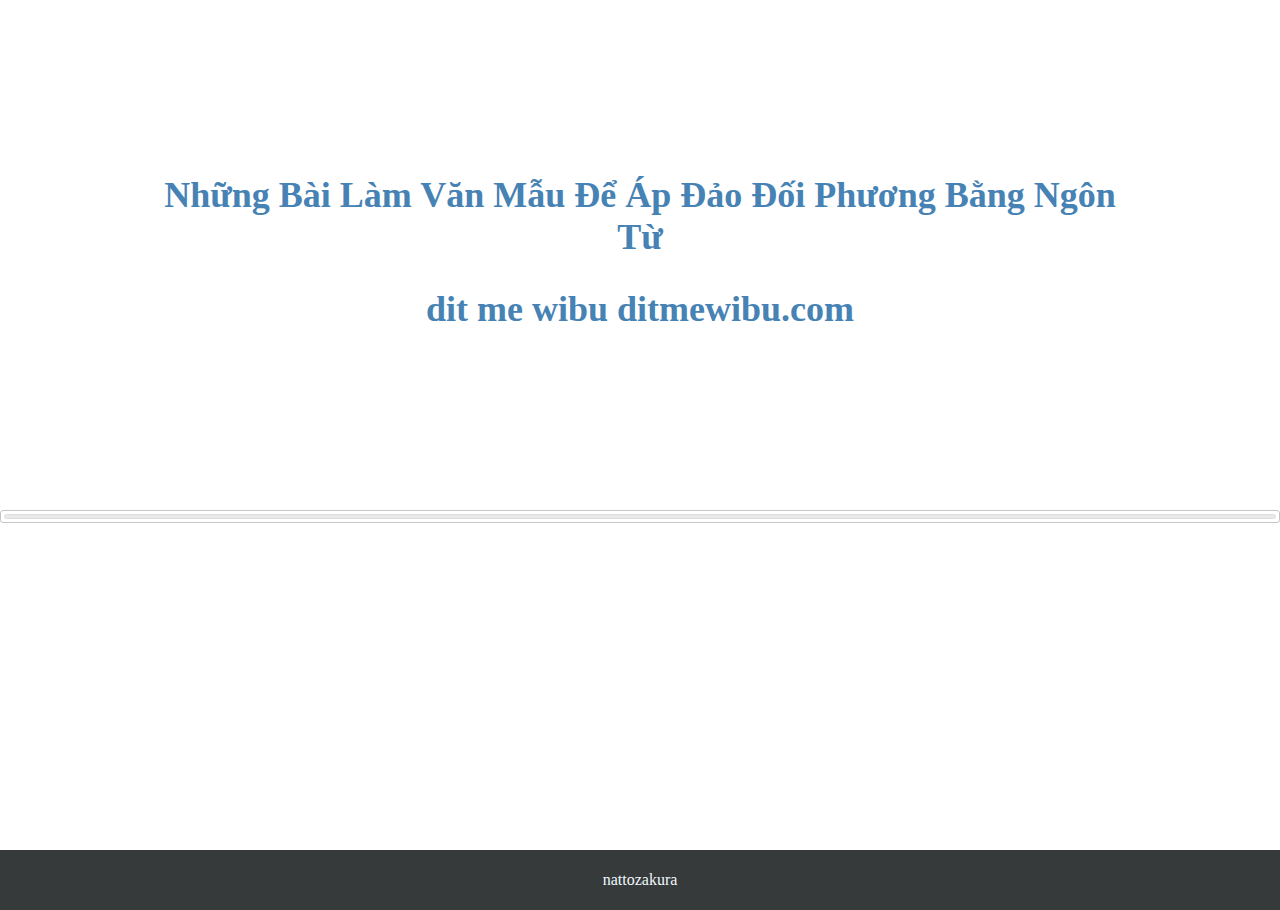
<file: index.html>
<!DOCTYPE html>
<html lang="en">

<head>
    <meta charset="UTF-8" />
    <meta name="viewport" content="width=device-width, initial-scale=1" />
    <title>Dit me wibu</title>
    <link rel="icon" href="dgawidgawiuydgawd.png">
    <link rel="stylesheet" href="jquery-ui-1.13.0/jquery-ui.min.css" />
    <link rel="stylesheet" href="style.css" />
    <script src="jquery-3.6.0.js"></script>
    <script src="jquery-ui-1.13.0/jquery-ui.js"></script>
    <script src="script.js" defer></script>
    <style>
        /* Center the copy button */
        .copy-button-container {
            text-align: center;
            margin-top: 10px; /* Optional: add some space above the button */
        }

        /* Center everything in the age calculator tab */
        .centered {
            text-align: center;
        }
    </style>
</head>

<body>
    <div class="wrapper">
        <div class="header">
            <h1 style="color: #4682B4; font-size: 36px; font-weight: bold;">Những Bài Làm Văn Mẫu Để Áp Đảo Đối Phương Bằng Ngôn Từ</h1>
            <h2 style="color: #4682B4; font-size: 36px; font-weight: bold;">dit me wibu ditmewibu.com</h2>

        </div>

        <div id="tabs">
            <ul id="panels"></ul>
            <!-- Sections will be added here dynamically -->
        </div>
        
        <div class="push"></div>
    </div>
    
    <footer class="footer">
        <p>nattozakura</p>
    </footer>
</body>

</html>
</file>
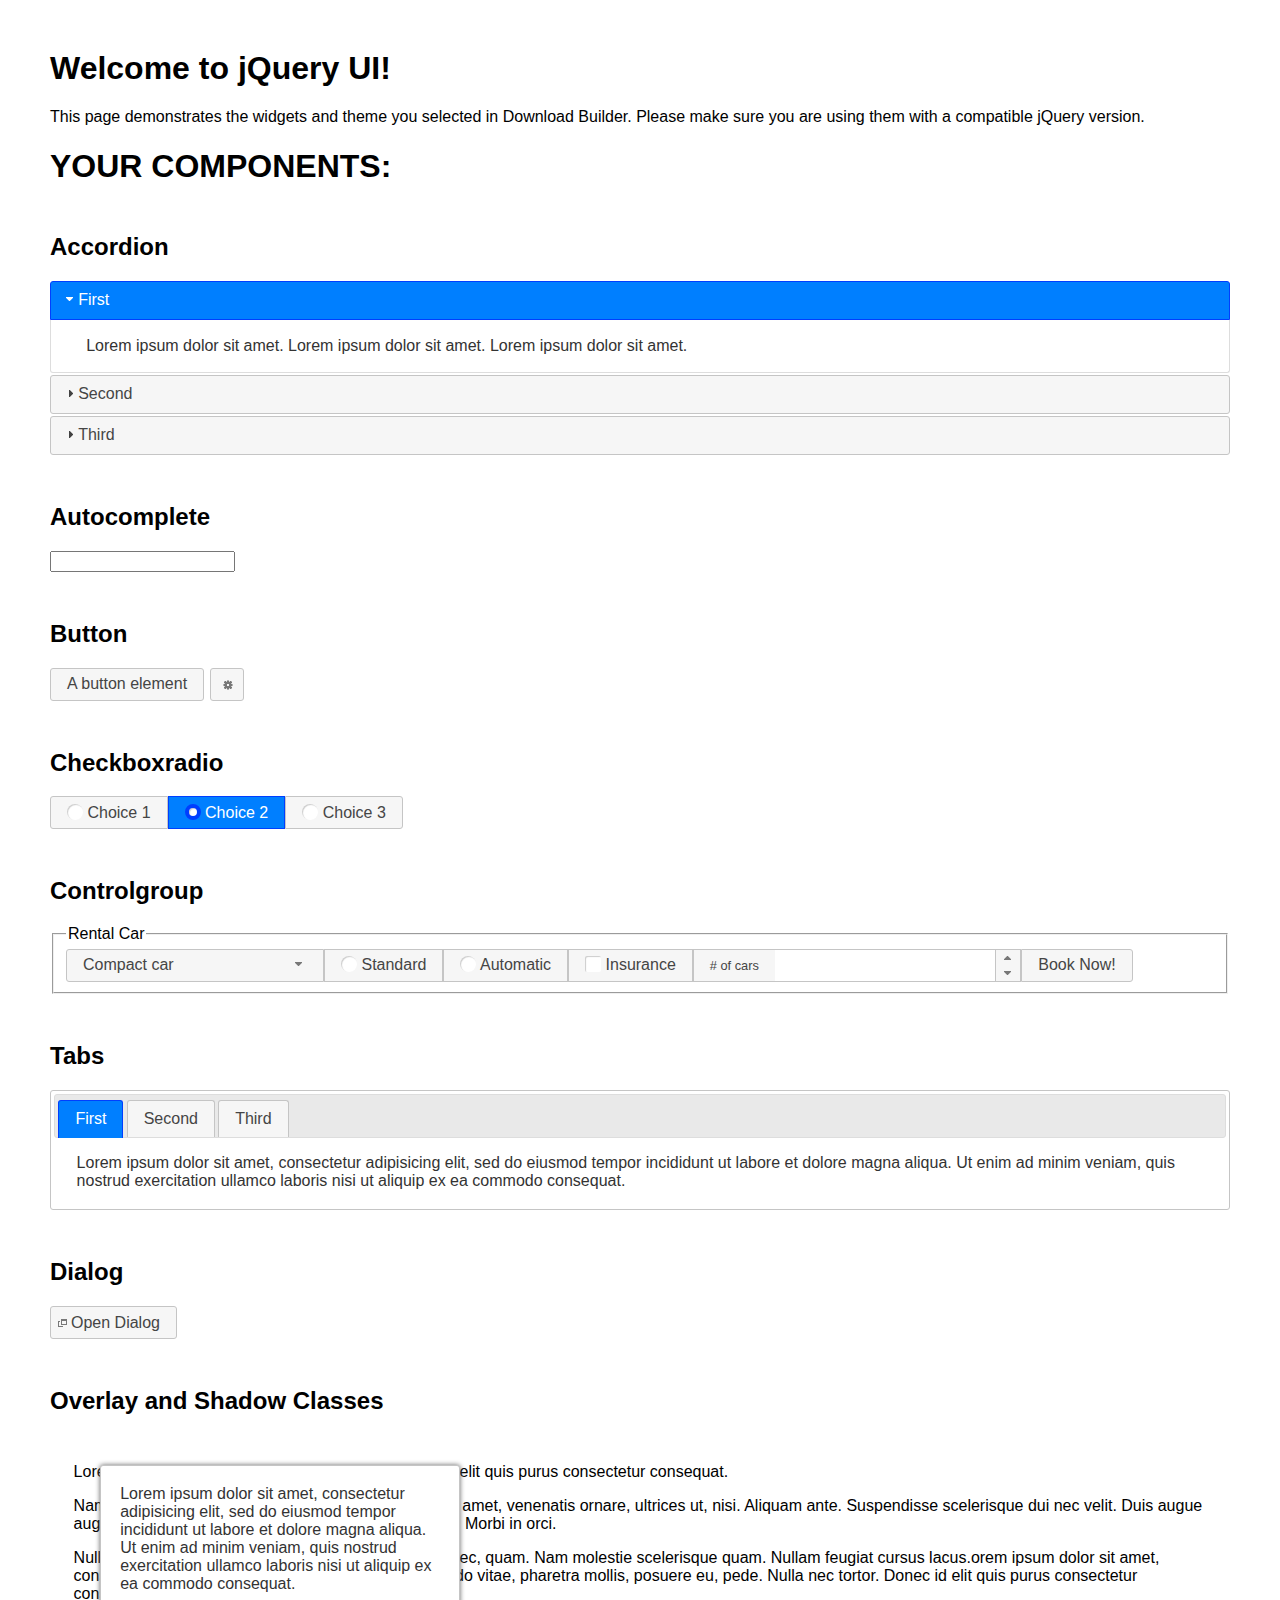
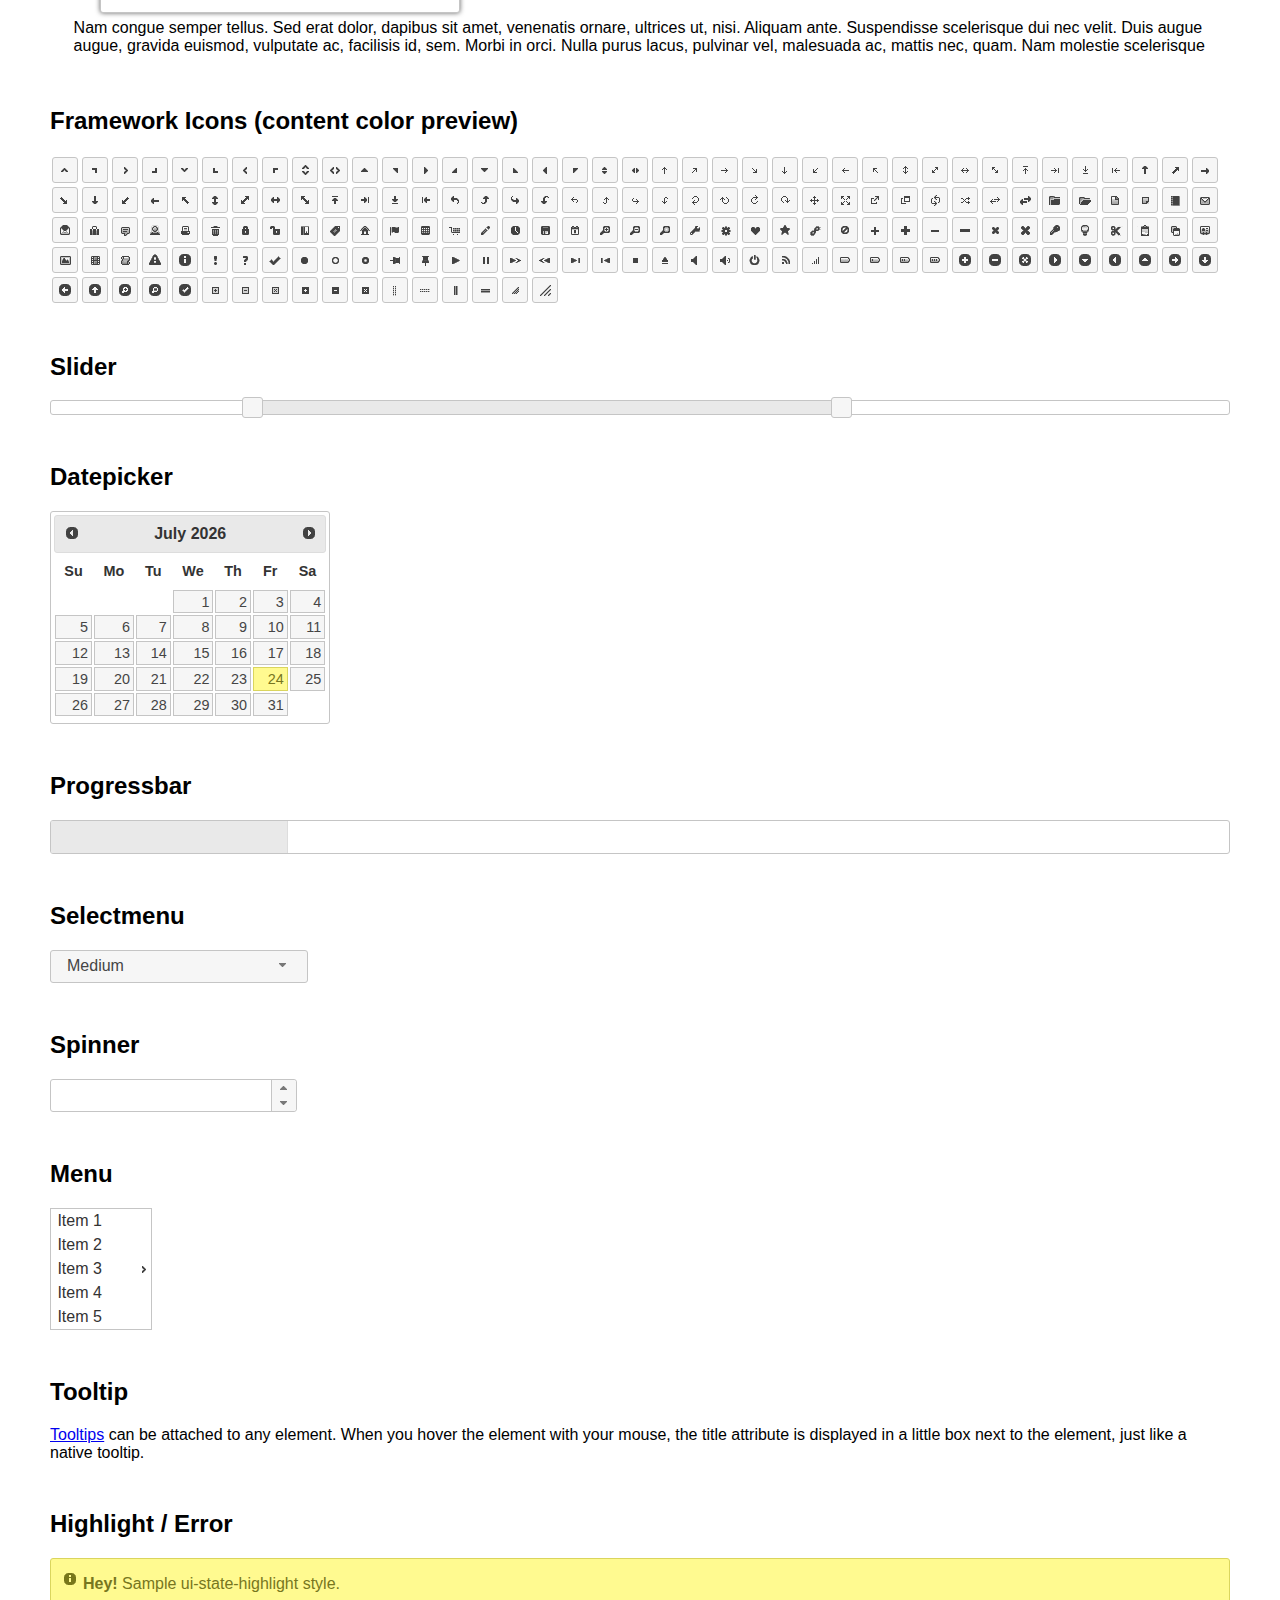
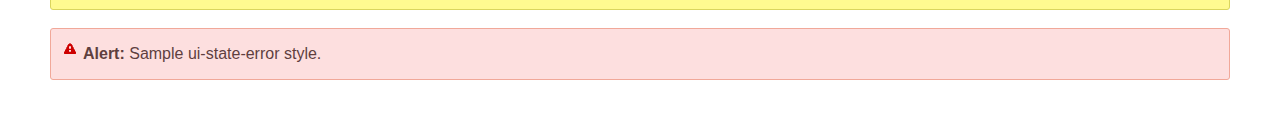
<file: jquery-ui-1.13.0/index.html>
<!doctype html>
<html lang="us">
<head>
	<meta charset="utf-8">
	<title>jQuery UI Example Page</title>
	<link href="jquery-ui.css" rel="stylesheet">
	<style>
	body{
		font-family: "Trebuchet MS", sans-serif;
		margin: 50px;
	}
	.demoHeaders {
		margin-top: 2em;
	}
	#dialog-link {
		padding: .4em 1em .4em 20px;
		text-decoration: none;
		position: relative;
	}
	#dialog-link span.ui-icon {
		margin: 0 5px 0 0;
		position: absolute;
		left: .2em;
		top: 50%;
		margin-top: -8px;
	}
	#icons {
		margin: 0;
		padding: 0;
	}
	#icons li {
		margin: 2px;
		position: relative;
		padding: 4px 0;
		cursor: pointer;
		float: left;
		list-style: none;
	}
	#icons span.ui-icon {
		float: left;
		margin: 0 4px;
	}
	.fakewindowcontain .ui-widget-overlay {
		position: absolute;
	}
	select {
		width: 200px;
	}
	</style>
</head>
<body>

<h1>Welcome to jQuery UI!</h1>

<div class="ui-widget">
	<p>This page demonstrates the widgets and theme you selected in Download Builder. Please make sure you are using them with a compatible jQuery version.</p>
</div>

<h1>YOUR COMPONENTS:</h1>

<!-- Accordion -->
<h2 class="demoHeaders">Accordion</h2>
<div id="accordion">
	<h3>First</h3>
	<div>Lorem ipsum dolor sit amet. Lorem ipsum dolor sit amet. Lorem ipsum dolor sit amet.</div>
	<h3>Second</h3>
	<div>Phasellus mattis tincidunt nibh.</div>
	<h3>Third</h3>
	<div>Nam dui erat, auctor a, dignissim quis.</div>
</div>

<!-- Autocomplete -->
<h2 class="demoHeaders">Autocomplete</h2>
<div>
	<input id="autocomplete" title="type &quot;a&quot;">
</div>

<!-- Button -->
<h2 class="demoHeaders">Button</h2>
<button id="button">A button element</button>
<button id="button-icon">An icon-only button</button>

<!-- Checkboxradio -->
<h2 class="demoHeaders">Checkboxradio</h2>
<form style="margin-top: 1em;">
	<div id="radioset">
		<input type="radio" id="radio1" name="radio"><label for="radio1">Choice 1</label>
		<input type="radio" id="radio2" name="radio" checked="checked"><label for="radio2">Choice 2</label>
		<input type="radio" id="radio3" name="radio"><label for="radio3">Choice 3</label>
	</div>
</form>

<!-- Controlgroup -->
<h2 class="demoHeaders">Controlgroup</h2>
<fieldset>
	<legend>Rental Car</legend>
	<div id="controlgroup">
		<select id="car-type">
			<option>Compact car</option>
			<option>Midsize car</option>
			<option>Full size car</option>
			<option>SUV</option>
			<option>Luxury</option>
			<option>Truck</option>
			<option>Van</option>
		</select>
		<label for="transmission-standard">Standard</label>
		<input type="radio" name="transmission" id="transmission-standard">
		<label for="transmission-automatic">Automatic</label>
		<input type="radio" name="transmission" id="transmission-automatic">
		<label for="insurance">Insurance</label>
		<input type="checkbox" name="insurance" id="insurance">
		<label for="horizontal-spinner" class="ui-controlgroup-label"># of cars</label>
		<input id="horizontal-spinner" class="ui-spinner-input">
		<button>Book Now!</button>
	</div>
</fieldset>

<!-- Tabs -->
<h2 class="demoHeaders">Tabs</h2>
<div id="tabs">
	<ul>
		<li><a href="#tabs-1">First</a></li>
		<li><a href="#tabs-2">Second</a></li>
		<li><a href="#tabs-3">Third</a></li>
	</ul>
	<div id="tabs-1">Lorem ipsum dolor sit amet, consectetur adipisicing elit, sed do eiusmod tempor incididunt ut labore et dolore magna aliqua. Ut enim ad minim veniam, quis nostrud exercitation ullamco laboris nisi ut aliquip ex ea commodo consequat.</div>
	<div id="tabs-2">Phasellus mattis tincidunt nibh. Cras orci urna, blandit id, pretium vel, aliquet ornare, felis. Maecenas scelerisque sem non nisl. Fusce sed lorem in enim dictum bibendum.</div>
	<div id="tabs-3">Nam dui erat, auctor a, dignissim quis, sollicitudin eu, felis. Pellentesque nisi urna, interdum eget, sagittis et, consequat vestibulum, lacus. Mauris porttitor ullamcorper augue.</div>
</div>

<h2 class="demoHeaders">Dialog</h2>
<p>
	<button id="dialog-link" class="ui-button ui-corner-all ui-widget">
		<span class="ui-icon ui-icon-newwin"></span>Open Dialog
	</button>
</p>

<h2 class="demoHeaders">Overlay and Shadow Classes</h2>
<div style="position: relative; width: 96%; height: 200px; padding:1% 2%; overflow:hidden;" class="fakewindowcontain">
	<p>Lorem ipsum dolor sit amet,  Nulla nec tortor. Donec id elit quis purus consectetur consequat. </p><p>Nam congue semper tellus. Sed erat dolor, dapibus sit amet, venenatis ornare, ultrices ut, nisi. Aliquam ante. Suspendisse scelerisque dui nec velit. Duis augue augue, gravida euismod, vulputate ac, facilisis id, sem. Morbi in orci. </p><p>Nulla purus lacus, pulvinar vel, malesuada ac, mattis nec, quam. Nam molestie scelerisque quam. Nullam feugiat cursus lacus.orem ipsum dolor sit amet, consectetur adipiscing elit. Donec libero risus, commodo vitae, pharetra mollis, posuere eu, pede. Nulla nec tortor. Donec id elit quis purus consectetur consequat. </p><p>Nam congue semper tellus. Sed erat dolor, dapibus sit amet, venenatis ornare, ultrices ut, nisi. Aliquam ante. Suspendisse scelerisque dui nec velit. Duis augue augue, gravida euismod, vulputate ac, facilisis id, sem. Morbi in orci. Nulla purus lacus, pulvinar vel, malesuada ac, mattis nec, quam. Nam molestie scelerisque quam. </p><p>Nullam feugiat cursus lacus.orem ipsum dolor sit amet, consectetur adipiscing elit. Donec libero risus, commodo vitae, pharetra mollis, posuere eu, pede. Nulla nec tortor. Donec id elit quis purus consectetur consequat. Nam congue semper tellus. Sed erat dolor, dapibus sit amet, venenatis ornare, ultrices ut, nisi. Aliquam ante. </p><p>Suspendisse scelerisque dui nec velit. Duis augue augue, gravida euismod, vulputate ac, facilisis id, sem. Morbi in orci. Nulla purus lacus, pulvinar vel, malesuada ac, mattis nec, quam. Nam molestie scelerisque quam. Nullam feugiat cursus lacus.orem ipsum dolor sit amet, consectetur adipiscing elit. Donec libero risus, commodo vitae, pharetra mollis, posuere eu, pede. Nulla nec tortor. Donec id elit quis purus consectetur consequat. Nam congue semper tellus. Sed erat dolor, dapibus sit amet, venenatis ornare, ultrices ut, nisi. </p>

	<!-- ui-dialog -->
	<div class="ui-widget-overlay ui-front"></div>
	<div style="position: absolute; width: 320px; left: 50px; top: 30px; padding: 1.2em" class="ui-widget ui-front ui-widget-content ui-corner-all ui-widget-shadow">
		Lorem ipsum dolor sit amet, consectetur adipisicing elit, sed do eiusmod tempor incididunt ut labore et dolore magna aliqua. Ut enim ad minim veniam, quis nostrud exercitation ullamco laboris nisi ut aliquip ex ea commodo consequat.
	</div>

</div>

<!-- ui-dialog -->
<div id="dialog" title="Dialog Title">
	<p>Lorem ipsum dolor sit amet, consectetur adipisicing elit, sed do eiusmod tempor incididunt ut labore et dolore magna aliqua. Ut enim ad minim veniam, quis nostrud exercitation ullamco laboris nisi ut aliquip ex ea commodo consequat.</p>
</div>


<h2 class="demoHeaders">Framework Icons (content color preview)</h2>
<ul id="icons" class="ui-widget ui-helper-clearfix">
	<li class="ui-state-default ui-corner-all" title=".ui-icon-caret-1-n"><span class="ui-icon ui-icon-caret-1-n"></span></li>
	<li class="ui-state-default ui-corner-all" title=".ui-icon-caret-1-ne"><span class="ui-icon ui-icon-caret-1-ne"></span></li>
	<li class="ui-state-default ui-corner-all" title=".ui-icon-caret-1-e"><span class="ui-icon ui-icon-caret-1-e"></span></li>
	<li class="ui-state-default ui-corner-all" title=".ui-icon-caret-1-se"><span class="ui-icon ui-icon-caret-1-se"></span></li>
	<li class="ui-state-default ui-corner-all" title=".ui-icon-caret-1-s"><span class="ui-icon ui-icon-caret-1-s"></span></li>
	<li class="ui-state-default ui-corner-all" title=".ui-icon-caret-1-sw"><span class="ui-icon ui-icon-caret-1-sw"></span></li>
	<li class="ui-state-default ui-corner-all" title=".ui-icon-caret-1-w"><span class="ui-icon ui-icon-caret-1-w"></span></li>
	<li class="ui-state-default ui-corner-all" title=".ui-icon-caret-1-nw"><span class="ui-icon ui-icon-caret-1-nw"></span></li>
	<li class="ui-state-default ui-corner-all" title=".ui-icon-caret-2-n-s"><span class="ui-icon ui-icon-caret-2-n-s"></span></li>
	<li class="ui-state-default ui-corner-all" title=".ui-icon-caret-2-e-w"><span class="ui-icon ui-icon-caret-2-e-w"></span></li>
	<li class="ui-state-default ui-corner-all" title=".ui-icon-triangle-1-n"><span class="ui-icon ui-icon-triangle-1-n"></span></li>
	<li class="ui-state-default ui-corner-all" title=".ui-icon-triangle-1-ne"><span class="ui-icon ui-icon-triangle-1-ne"></span></li>
	<li class="ui-state-default ui-corner-all" title=".ui-icon-triangle-1-e"><span class="ui-icon ui-icon-triangle-1-e"></span></li>
	<li class="ui-state-default ui-corner-all" title=".ui-icon-triangle-1-se"><span class="ui-icon ui-icon-triangle-1-se"></span></li>
	<li class="ui-state-default ui-corner-all" title=".ui-icon-triangle-1-s"><span class="ui-icon ui-icon-triangle-1-s"></span></li>
	<li class="ui-state-default ui-corner-all" title=".ui-icon-triangle-1-sw"><span class="ui-icon ui-icon-triangle-1-sw"></span></li>
	<li class="ui-state-default ui-corner-all" title=".ui-icon-triangle-1-w"><span class="ui-icon ui-icon-triangle-1-w"></span></li>
	<li class="ui-state-default ui-corner-all" title=".ui-icon-triangle-1-nw"><span class="ui-icon ui-icon-triangle-1-nw"></span></li>
	<li class="ui-state-default ui-corner-all" title=".ui-icon-triangle-2-n-s"><span class="ui-icon ui-icon-triangle-2-n-s"></span></li>
	<li class="ui-state-default ui-corner-all" title=".ui-icon-triangle-2-e-w"><span class="ui-icon ui-icon-triangle-2-e-w"></span></li>
	<li class="ui-state-default ui-corner-all" title=".ui-icon-arrow-1-n"><span class="ui-icon ui-icon-arrow-1-n"></span></li>
	<li class="ui-state-default ui-corner-all" title=".ui-icon-arrow-1-ne"><span class="ui-icon ui-icon-arrow-1-ne"></span></li>
	<li class="ui-state-default ui-corner-all" title=".ui-icon-arrow-1-e"><span class="ui-icon ui-icon-arrow-1-e"></span></li>
	<li class="ui-state-default ui-corner-all" title=".ui-icon-arrow-1-se"><span class="ui-icon ui-icon-arrow-1-se"></span></li>
	<li class="ui-state-default ui-corner-all" title=".ui-icon-arrow-1-s"><span class="ui-icon ui-icon-arrow-1-s"></span></li>
	<li class="ui-state-default ui-corner-all" title=".ui-icon-arrow-1-sw"><span class="ui-icon ui-icon-arrow-1-sw"></span></li>
	<li class="ui-state-default ui-corner-all" title=".ui-icon-arrow-1-w"><span class="ui-icon ui-icon-arrow-1-w"></span></li>
	<li class="ui-state-default ui-corner-all" title=".ui-icon-arrow-1-nw"><span class="ui-icon ui-icon-arrow-1-nw"></span></li>
	<li class="ui-state-default ui-corner-all" title=".ui-icon-arrow-2-n-s"><span class="ui-icon ui-icon-arrow-2-n-s"></span></li>
	<li class="ui-state-default ui-corner-all" title=".ui-icon-arrow-2-ne-sw"><span class="ui-icon ui-icon-arrow-2-ne-sw"></span></li>
	<li class="ui-state-default ui-corner-all" title=".ui-icon-arrow-2-e-w"><span class="ui-icon ui-icon-arrow-2-e-w"></span></li>
	<li class="ui-state-default ui-corner-all" title=".ui-icon-arrow-2-se-nw"><span class="ui-icon ui-icon-arrow-2-se-nw"></span></li>
	<li class="ui-state-default ui-corner-all" title=".ui-icon-arrowstop-1-n"><span class="ui-icon ui-icon-arrowstop-1-n"></span></li>
	<li class="ui-state-default ui-corner-all" title=".ui-icon-arrowstop-1-e"><span class="ui-icon ui-icon-arrowstop-1-e"></span></li>
	<li class="ui-state-default ui-corner-all" title=".ui-icon-arrowstop-1-s"><span class="ui-icon ui-icon-arrowstop-1-s"></span></li>
	<li class="ui-state-default ui-corner-all" title=".ui-icon-arrowstop-1-w"><span class="ui-icon ui-icon-arrowstop-1-w"></span></li>
	<li class="ui-state-default ui-corner-all" title=".ui-icon-arrowthick-1-n"><span class="ui-icon ui-icon-arrowthick-1-n"></span></li>
	<li class="ui-state-default ui-corner-all" title=".ui-icon-arrowthick-1-ne"><span class="ui-icon ui-icon-arrowthick-1-ne"></span></li>
	<li class="ui-state-default ui-corner-all" title=".ui-icon-arrowthick-1-e"><span class="ui-icon ui-icon-arrowthick-1-e"></span></li>
	<li class="ui-state-default ui-corner-all" title=".ui-icon-arrowthick-1-se"><span class="ui-icon ui-icon-arrowthick-1-se"></span></li>
	<li class="ui-state-default ui-corner-all" title=".ui-icon-arrowthick-1-s"><span class="ui-icon ui-icon-arrowthick-1-s"></span></li>
	<li class="ui-state-default ui-corner-all" title=".ui-icon-arrowthick-1-sw"><span class="ui-icon ui-icon-arrowthick-1-sw"></span></li>
	<li class="ui-state-default ui-corner-all" title=".ui-icon-arrowthick-1-w"><span class="ui-icon ui-icon-arrowthick-1-w"></span></li>
	<li class="ui-state-default ui-corner-all" title=".ui-icon-arrowthick-1-nw"><span class="ui-icon ui-icon-arrowthick-1-nw"></span></li>
	<li class="ui-state-default ui-corner-all" title=".ui-icon-arrowthick-2-n-s"><span class="ui-icon ui-icon-arrowthick-2-n-s"></span></li>
	<li class="ui-state-default ui-corner-all" title=".ui-icon-arrowthick-2-ne-sw"><span class="ui-icon ui-icon-arrowthick-2-ne-sw"></span></li>
	<li class="ui-state-default ui-corner-all" title=".ui-icon-arrowthick-2-e-w"><span class="ui-icon ui-icon-arrowthick-2-e-w"></span></li>
	<li class="ui-state-default ui-corner-all" title=".ui-icon-arrowthick-2-se-nw"><span class="ui-icon ui-icon-arrowthick-2-se-nw"></span></li>
	<li class="ui-state-default ui-corner-all" title=".ui-icon-arrowthickstop-1-n"><span class="ui-icon ui-icon-arrowthickstop-1-n"></span></li>
	<li class="ui-state-default ui-corner-all" title=".ui-icon-arrowthickstop-1-e"><span class="ui-icon ui-icon-arrowthickstop-1-e"></span></li>
	<li class="ui-state-default ui-corner-all" title=".ui-icon-arrowthickstop-1-s"><span class="ui-icon ui-icon-arrowthickstop-1-s"></span></li>
	<li class="ui-state-default ui-corner-all" title=".ui-icon-arrowthickstop-1-w"><span class="ui-icon ui-icon-arrowthickstop-1-w"></span></li>
	<li class="ui-state-default ui-corner-all" title=".ui-icon-arrowreturnthick-1-w"><span class="ui-icon ui-icon-arrowreturnthick-1-w"></span></li>
	<li class="ui-state-default ui-corner-all" title=".ui-icon-arrowreturnthick-1-n"><span class="ui-icon ui-icon-arrowreturnthick-1-n"></span></li>
	<li class="ui-state-default ui-corner-all" title=".ui-icon-arrowreturnthick-1-e"><span class="ui-icon ui-icon-arrowreturnthick-1-e"></span></li>
	<li class="ui-state-default ui-corner-all" title=".ui-icon-arrowreturnthick-1-s"><span class="ui-icon ui-icon-arrowreturnthick-1-s"></span></li>
	<li class="ui-state-default ui-corner-all" title=".ui-icon-arrowreturn-1-w"><span class="ui-icon ui-icon-arrowreturn-1-w"></span></li>
	<li class="ui-state-default ui-corner-all" title=".ui-icon-arrowreturn-1-n"><span class="ui-icon ui-icon-arrowreturn-1-n"></span></li>
	<li class="ui-state-default ui-corner-all" title=".ui-icon-arrowreturn-1-e"><span class="ui-icon ui-icon-arrowreturn-1-e"></span></li>
	<li class="ui-state-default ui-corner-all" title=".ui-icon-arrowreturn-1-s"><span class="ui-icon ui-icon-arrowreturn-1-s"></span></li>
	<li class="ui-state-default ui-corner-all" title=".ui-icon-arrowrefresh-1-w"><span class="ui-icon ui-icon-arrowrefresh-1-w"></span></li>
	<li class="ui-state-default ui-corner-all" title=".ui-icon-arrowrefresh-1-n"><span class="ui-icon ui-icon-arrowrefresh-1-n"></span></li>
	<li class="ui-state-default ui-corner-all" title=".ui-icon-arrowrefresh-1-e"><span class="ui-icon ui-icon-arrowrefresh-1-e"></span></li>
	<li class="ui-state-default ui-corner-all" title=".ui-icon-arrowrefresh-1-s"><span class="ui-icon ui-icon-arrowrefresh-1-s"></span></li>
	<li class="ui-state-default ui-corner-all" title=".ui-icon-arrow-4"><span class="ui-icon ui-icon-arrow-4"></span></li>
	<li class="ui-state-default ui-corner-all" title=".ui-icon-arrow-4-diag"><span class="ui-icon ui-icon-arrow-4-diag"></span></li>
	<li class="ui-state-default ui-corner-all" title=".ui-icon-extlink"><span class="ui-icon ui-icon-extlink"></span></li>
	<li class="ui-state-default ui-corner-all" title=".ui-icon-newwin"><span class="ui-icon ui-icon-newwin"></span></li>
	<li class="ui-state-default ui-corner-all" title=".ui-icon-refresh"><span class="ui-icon ui-icon-refresh"></span></li>
	<li class="ui-state-default ui-corner-all" title=".ui-icon-shuffle"><span class="ui-icon ui-icon-shuffle"></span></li>
	<li class="ui-state-default ui-corner-all" title=".ui-icon-transfer-e-w"><span class="ui-icon ui-icon-transfer-e-w"></span></li>
	<li class="ui-state-default ui-corner-all" title=".ui-icon-transferthick-e-w"><span class="ui-icon ui-icon-transferthick-e-w"></span></li>
	<li class="ui-state-default ui-corner-all" title=".ui-icon-folder-collapsed"><span class="ui-icon ui-icon-folder-collapsed"></span></li>
	<li class="ui-state-default ui-corner-all" title=".ui-icon-folder-open"><span class="ui-icon ui-icon-folder-open"></span></li>
	<li class="ui-state-default ui-corner-all" title=".ui-icon-document"><span class="ui-icon ui-icon-document"></span></li>
	<li class="ui-state-default ui-corner-all" title=".ui-icon-document-b"><span class="ui-icon ui-icon-document-b"></span></li>
	<li class="ui-state-default ui-corner-all" title=".ui-icon-note"><span class="ui-icon ui-icon-note"></span></li>
	<li class="ui-state-default ui-corner-all" title=".ui-icon-mail-closed"><span class="ui-icon ui-icon-mail-closed"></span></li>
	<li class="ui-state-default ui-corner-all" title=".ui-icon-mail-open"><span class="ui-icon ui-icon-mail-open"></span></li>
	<li class="ui-state-default ui-corner-all" title=".ui-icon-suitcase"><span class="ui-icon ui-icon-suitcase"></span></li>
	<li class="ui-state-default ui-corner-all" title=".ui-icon-comment"><span class="ui-icon ui-icon-comment"></span></li>
	<li class="ui-state-default ui-corner-all" title=".ui-icon-person"><span class="ui-icon ui-icon-person"></span></li>
	<li class="ui-state-default ui-corner-all" title=".ui-icon-print"><span class="ui-icon ui-icon-print"></span></li>
	<li class="ui-state-default ui-corner-all" title=".ui-icon-trash"><span class="ui-icon ui-icon-trash"></span></li>
	<li class="ui-state-default ui-corner-all" title=".ui-icon-locked"><span class="ui-icon ui-icon-locked"></span></li>
	<li class="ui-state-default ui-corner-all" title=".ui-icon-unlocked"><span class="ui-icon ui-icon-unlocked"></span></li>
	<li class="ui-state-default ui-corner-all" title=".ui-icon-bookmark"><span class="ui-icon ui-icon-bookmark"></span></li>
	<li class="ui-state-default ui-corner-all" title=".ui-icon-tag"><span class="ui-icon ui-icon-tag"></span></li>
	<li class="ui-state-default ui-corner-all" title=".ui-icon-home"><span class="ui-icon ui-icon-home"></span></li>
	<li class="ui-state-default ui-corner-all" title=".ui-icon-flag"><span class="ui-icon ui-icon-flag"></span></li>
	<li class="ui-state-default ui-corner-all" title=".ui-icon-calculator"><span class="ui-icon ui-icon-calculator"></span></li>
	<li class="ui-state-default ui-corner-all" title=".ui-icon-cart"><span class="ui-icon ui-icon-cart"></span></li>
	<li class="ui-state-default ui-corner-all" title=".ui-icon-pencil"><span class="ui-icon ui-icon-pencil"></span></li>
	<li class="ui-state-default ui-corner-all" title=".ui-icon-clock"><span class="ui-icon ui-icon-clock"></span></li>
	<li class="ui-state-default ui-corner-all" title=".ui-icon-disk"><span class="ui-icon ui-icon-disk"></span></li>
	<li class="ui-state-default ui-corner-all" title=".ui-icon-calendar"><span class="ui-icon ui-icon-calendar"></span></li>
	<li class="ui-state-default ui-corner-all" title=".ui-icon-zoomin"><span class="ui-icon ui-icon-zoomin"></span></li>
	<li class="ui-state-default ui-corner-all" title=".ui-icon-zoomout"><span class="ui-icon ui-icon-zoomout"></span></li>
	<li class="ui-state-default ui-corner-all" title=".ui-icon-search"><span class="ui-icon ui-icon-search"></span></li>
	<li class="ui-state-default ui-corner-all" title=".ui-icon-wrench"><span class="ui-icon ui-icon-wrench"></span></li>
	<li class="ui-state-default ui-corner-all" title=".ui-icon-gear"><span class="ui-icon ui-icon-gear"></span></li>
	<li class="ui-state-default ui-corner-all" title=".ui-icon-heart"><span class="ui-icon ui-icon-heart"></span></li>
	<li class="ui-state-default ui-corner-all" title=".ui-icon-star"><span class="ui-icon ui-icon-star"></span></li>
	<li class="ui-state-default ui-corner-all" title=".ui-icon-link"><span class="ui-icon ui-icon-link"></span></li>
	<li class="ui-state-default ui-corner-all" title=".ui-icon-cancel"><span class="ui-icon ui-icon-cancel"></span></li>
	<li class="ui-state-default ui-corner-all" title=".ui-icon-plus"><span class="ui-icon ui-icon-plus"></span></li>
	<li class="ui-state-default ui-corner-all" title=".ui-icon-plusthick"><span class="ui-icon ui-icon-plusthick"></span></li>
	<li class="ui-state-default ui-corner-all" title=".ui-icon-minus"><span class="ui-icon ui-icon-minus"></span></li>
	<li class="ui-state-default ui-corner-all" title=".ui-icon-minusthick"><span class="ui-icon ui-icon-minusthick"></span></li>
	<li class="ui-state-default ui-corner-all" title=".ui-icon-close"><span class="ui-icon ui-icon-close"></span></li>
	<li class="ui-state-default ui-corner-all" title=".ui-icon-closethick"><span class="ui-icon ui-icon-closethick"></span></li>
	<li class="ui-state-default ui-corner-all" title=".ui-icon-key"><span class="ui-icon ui-icon-key"></span></li>
	<li class="ui-state-default ui-corner-all" title=".ui-icon-lightbulb"><span class="ui-icon ui-icon-lightbulb"></span></li>
	<li class="ui-state-default ui-corner-all" title=".ui-icon-scissors"><span class="ui-icon ui-icon-scissors"></span></li>
	<li class="ui-state-default ui-corner-all" title=".ui-icon-clipboard"><span class="ui-icon ui-icon-clipboard"></span></li>
	<li class="ui-state-default ui-corner-all" title=".ui-icon-copy"><span class="ui-icon ui-icon-copy"></span></li>
	<li class="ui-state-default ui-corner-all" title=".ui-icon-contact"><span class="ui-icon ui-icon-contact"></span></li>
	<li class="ui-state-default ui-corner-all" title=".ui-icon-image"><span class="ui-icon ui-icon-image"></span></li>
	<li class="ui-state-default ui-corner-all" title=".ui-icon-video"><span class="ui-icon ui-icon-video"></span></li>
	<li class="ui-state-default ui-corner-all" title=".ui-icon-script"><span class="ui-icon ui-icon-script"></span></li>
	<li class="ui-state-default ui-corner-all" title=".ui-icon-alert"><span class="ui-icon ui-icon-alert"></span></li>
	<li class="ui-state-default ui-corner-all" title=".ui-icon-info"><span class="ui-icon ui-icon-info"></span></li>
	<li class="ui-state-default ui-corner-all" title=".ui-icon-notice"><span class="ui-icon ui-icon-notice"></span></li>
	<li class="ui-state-default ui-corner-all" title=".ui-icon-help"><span class="ui-icon ui-icon-help"></span></li>
	<li class="ui-state-default ui-corner-all" title=".ui-icon-check"><span class="ui-icon ui-icon-check"></span></li>
	<li class="ui-state-default ui-corner-all" title=".ui-icon-bullet"><span class="ui-icon ui-icon-bullet"></span></li>
	<li class="ui-state-default ui-corner-all" title=".ui-icon-radio-off"><span class="ui-icon ui-icon-radio-off"></span></li>
	<li class="ui-state-default ui-corner-all" title=".ui-icon-radio-on"><span class="ui-icon ui-icon-radio-on"></span></li>
	<li class="ui-state-default ui-corner-all" title=".ui-icon-pin-w"><span class="ui-icon ui-icon-pin-w"></span></li>
	<li class="ui-state-default ui-corner-all" title=".ui-icon-pin-s"><span class="ui-icon ui-icon-pin-s"></span></li>
	<li class="ui-state-default ui-corner-all" title=".ui-icon-play"><span class="ui-icon ui-icon-play"></span></li>
	<li class="ui-state-default ui-corner-all" title=".ui-icon-pause"><span class="ui-icon ui-icon-pause"></span></li>
	<li class="ui-state-default ui-corner-all" title=".ui-icon-seek-next"><span class="ui-icon ui-icon-seek-next"></span></li>
	<li class="ui-state-default ui-corner-all" title=".ui-icon-seek-prev"><span class="ui-icon ui-icon-seek-prev"></span></li>
	<li class="ui-state-default ui-corner-all" title=".ui-icon-seek-end"><span class="ui-icon ui-icon-seek-end"></span></li>
	<li class="ui-state-default ui-corner-all" title=".ui-icon-seek-first"><span class="ui-icon ui-icon-seek-first"></span></li>
	<li class="ui-state-default ui-corner-all" title=".ui-icon-stop"><span class="ui-icon ui-icon-stop"></span></li>
	<li class="ui-state-default ui-corner-all" title=".ui-icon-eject"><span class="ui-icon ui-icon-eject"></span></li>
	<li class="ui-state-default ui-corner-all" title=".ui-icon-volume-off"><span class="ui-icon ui-icon-volume-off"></span></li>
	<li class="ui-state-default ui-corner-all" title=".ui-icon-volume-on"><span class="ui-icon ui-icon-volume-on"></span></li>
	<li class="ui-state-default ui-corner-all" title=".ui-icon-power"><span class="ui-icon ui-icon-power"></span></li>
	<li class="ui-state-default ui-corner-all" title=".ui-icon-signal-diag"><span class="ui-icon ui-icon-signal-diag"></span></li>
	<li class="ui-state-default ui-corner-all" title=".ui-icon-signal"><span class="ui-icon ui-icon-signal"></span></li>
	<li class="ui-state-default ui-corner-all" title=".ui-icon-battery-0"><span class="ui-icon ui-icon-battery-0"></span></li>
	<li class="ui-state-default ui-corner-all" title=".ui-icon-battery-1"><span class="ui-icon ui-icon-battery-1"></span></li>
	<li class="ui-state-default ui-corner-all" title=".ui-icon-battery-2"><span class="ui-icon ui-icon-battery-2"></span></li>
	<li class="ui-state-default ui-corner-all" title=".ui-icon-battery-3"><span class="ui-icon ui-icon-battery-3"></span></li>
	<li class="ui-state-default ui-corner-all" title=".ui-icon-circle-plus"><span class="ui-icon ui-icon-circle-plus"></span></li>
	<li class="ui-state-default ui-corner-all" title=".ui-icon-circle-minus"><span class="ui-icon ui-icon-circle-minus"></span></li>
	<li class="ui-state-default ui-corner-all" title=".ui-icon-circle-close"><span class="ui-icon ui-icon-circle-close"></span></li>
	<li class="ui-state-default ui-corner-all" title=".ui-icon-circle-triangle-e"><span class="ui-icon ui-icon-circle-triangle-e"></span></li>
	<li class="ui-state-default ui-corner-all" title=".ui-icon-circle-triangle-s"><span class="ui-icon ui-icon-circle-triangle-s"></span></li>
	<li class="ui-state-default ui-corner-all" title=".ui-icon-circle-triangle-w"><span class="ui-icon ui-icon-circle-triangle-w"></span></li>
	<li class="ui-state-default ui-corner-all" title=".ui-icon-circle-triangle-n"><span class="ui-icon ui-icon-circle-triangle-n"></span></li>
	<li class="ui-state-default ui-corner-all" title=".ui-icon-circle-arrow-e"><span class="ui-icon ui-icon-circle-arrow-e"></span></li>
	<li class="ui-state-default ui-corner-all" title=".ui-icon-circle-arrow-s"><span class="ui-icon ui-icon-circle-arrow-s"></span></li>
	<li class="ui-state-default ui-corner-all" title=".ui-icon-circle-arrow-w"><span class="ui-icon ui-icon-circle-arrow-w"></span></li>
	<li class="ui-state-default ui-corner-all" title=".ui-icon-circle-arrow-n"><span class="ui-icon ui-icon-circle-arrow-n"></span></li>
	<li class="ui-state-default ui-corner-all" title=".ui-icon-circle-zoomin"><span class="ui-icon ui-icon-circle-zoomin"></span></li>
	<li class="ui-state-default ui-corner-all" title=".ui-icon-circle-zoomout"><span class="ui-icon ui-icon-circle-zoomout"></span></li>
	<li class="ui-state-default ui-corner-all" title=".ui-icon-circle-check"><span class="ui-icon ui-icon-circle-check"></span></li>
	<li class="ui-state-default ui-corner-all" title=".ui-icon-circlesmall-plus"><span class="ui-icon ui-icon-circlesmall-plus"></span></li>
	<li class="ui-state-default ui-corner-all" title=".ui-icon-circlesmall-minus"><span class="ui-icon ui-icon-circlesmall-minus"></span></li>
	<li class="ui-state-default ui-corner-all" title=".ui-icon-circlesmall-close"><span class="ui-icon ui-icon-circlesmall-close"></span></li>
	<li class="ui-state-default ui-corner-all" title=".ui-icon-squaresmall-plus"><span class="ui-icon ui-icon-squaresmall-plus"></span></li>
	<li class="ui-state-default ui-corner-all" title=".ui-icon-squaresmall-minus"><span class="ui-icon ui-icon-squaresmall-minus"></span></li>
	<li class="ui-state-default ui-corner-all" title=".ui-icon-squaresmall-close"><span class="ui-icon ui-icon-squaresmall-close"></span></li>
	<li class="ui-state-default ui-corner-all" title=".ui-icon-grip-dotted-vertical"><span class="ui-icon ui-icon-grip-dotted-vertical"></span></li>
	<li class="ui-state-default ui-corner-all" title=".ui-icon-grip-dotted-horizontal"><span class="ui-icon ui-icon-grip-dotted-horizontal"></span></li>
	<li class="ui-state-default ui-corner-all" title=".ui-icon-grip-solid-vertical"><span class="ui-icon ui-icon-grip-solid-vertical"></span></li>
	<li class="ui-state-default ui-corner-all" title=".ui-icon-grip-solid-horizontal"><span class="ui-icon ui-icon-grip-solid-horizontal"></span></li>
	<li class="ui-state-default ui-corner-all" title=".ui-icon-gripsmall-diagonal-se"><span class="ui-icon ui-icon-gripsmall-diagonal-se"></span></li>
	<li class="ui-state-default ui-corner-all" title=".ui-icon-grip-diagonal-se"><span class="ui-icon ui-icon-grip-diagonal-se"></span></li>
</ul>

<!-- Slider -->
<h2 class="demoHeaders">Slider</h2>
<div id="slider"></div>

<!-- Datepicker -->
<h2 class="demoHeaders">Datepicker</h2>
<div id="datepicker"></div>

<!-- Progressbar -->
<h2 class="demoHeaders">Progressbar</h2>
<div id="progressbar"></div>

<!-- Progressbar -->
<h2 class="demoHeaders">Selectmenu</h2>
<select id="selectmenu">
	<option>Slower</option>
	<option>Slow</option>
	<option selected="selected">Medium</option>
	<option>Fast</option>
	<option>Faster</option>
</select>

<!-- Spinner -->
<h2 class="demoHeaders">Spinner</h2>
<input id="spinner">

<!-- Menu -->
<h2 class="demoHeaders">Menu</h2>
<ul style="width:100px;" id="menu">
	<li><div>Item 1</div></li>
	<li><div>Item 2</div></li>
	<li><div>Item 3</div>
		<ul>
			<li><div>Item 3-1</div></li>
			<li><div>Item 3-2</div></li>
			<li><div>Item 3-3</div></li>
			<li><div>Item 3-4</div></li>
			<li><div>Item 3-5</div></li>
		</ul>
	</li>
	<li><div>Item 4</div></li>
	<li><div>Item 5</div></li>
</ul>

<!-- Tooltip -->
<h2 class="demoHeaders">Tooltip</h2>
<p id="tooltip">
	<a href="#" title="That&apos;s what this widget is">Tooltips</a> can be attached to any element. When you hover
the element with your mouse, the title attribute is displayed in a little box next to the element, just like a native tooltip.
</p>

<!-- Highlight / Error -->
<h2 class="demoHeaders">Highlight / Error</h2>
<div class="ui-widget">
	<div class="ui-state-highlight ui-corner-all" style="margin-top: 20px; padding: 0 .7em;">
		<p><span class="ui-icon ui-icon-info" style="float: left; margin-right: .3em;"></span>
		<strong>Hey!</strong> Sample ui-state-highlight style.</p>
	</div>
</div>
<br>
<div class="ui-widget">
	<div class="ui-state-error ui-corner-all" style="padding: 0 .7em;">
		<p><span class="ui-icon ui-icon-alert" style="float: left; margin-right: .3em;"></span>
		<strong>Alert:</strong> Sample ui-state-error style.</p>
	</div>
</div>

<script src="external/jquery/jquery.js"></script>
<script src="jquery-ui.js"></script>
<script>
$( "#accordion" ).accordion();

var availableTags = [
	"ActionScript",
	"AppleScript",
	"Asp",
	"BASIC",
	"C",
	"C++",
	"Clojure",
	"COBOL",
	"ColdFusion",
	"Erlang",
	"Fortran",
	"Groovy",
	"Haskell",
	"Java",
	"JavaScript",
	"Lisp",
	"Perl",
	"PHP",
	"Python",
	"Ruby",
	"Scala",
	"Scheme"
];
$( "#autocomplete" ).autocomplete({
	source: availableTags
});

$( "#button" ).button();
$( "#button-icon" ).button({
	icon: "ui-icon-gear",
	showLabel: false
});

$( "#radioset" ).buttonset();

$( "#controlgroup" ).controlgroup();

$( "#tabs" ).tabs();

$( "#dialog" ).dialog({
	autoOpen: false,
	width: 400,
	buttons: [
		{
			text: "Ok",
			click: function() {
				$( this ).dialog( "close" );
			}
		},
		{
			text: "Cancel",
			click: function() {
				$( this ).dialog( "close" );
			}
		}
	]
});

// Link to open the dialog
$( "#dialog-link" ).click(function( event ) {
	$( "#dialog" ).dialog( "open" );
	event.preventDefault();
});

$( "#datepicker" ).datepicker({
	inline: true
});

$( "#slider" ).slider({
	range: true,
	values: [ 17, 67 ]
});

$( "#progressbar" ).progressbar({
	value: 20
});

$( "#spinner" ).spinner();

$( "#menu" ).menu();

$( "#tooltip" ).tooltip();

$( "#selectmenu" ).selectmenu();

// Hover states on the static widgets
$( "#dialog-link, #icons li" ).hover(
	function() {
		$( this ).addClass( "ui-state-hover" );
	},
	function() {
		$( this ).removeClass( "ui-state-hover" );
	}
);
</script>
</body>
</html>
</file>
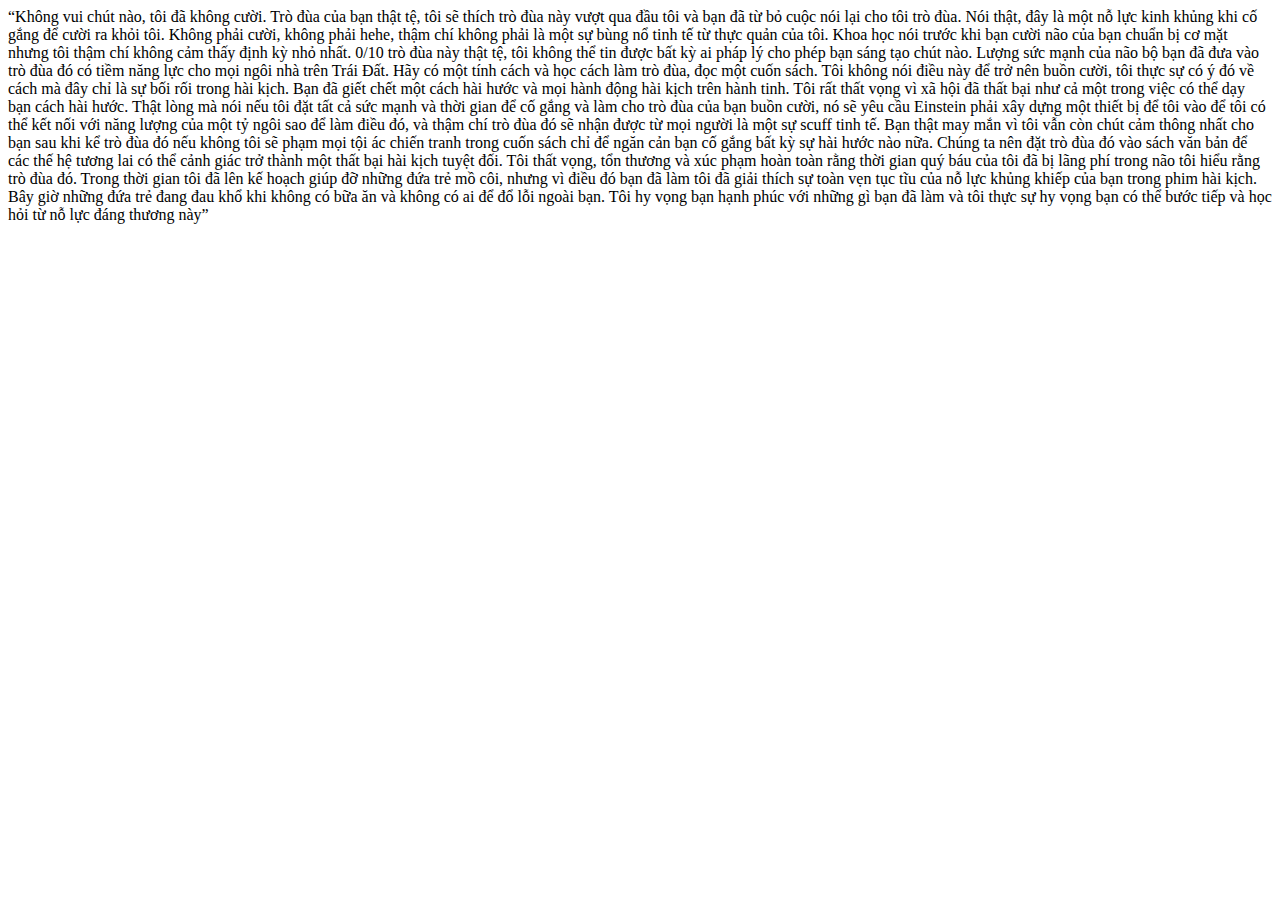
<file: chongu.html>
<html>
<head>
  <title> Cko Ngu </title>
</head>
  <body>
<p> “Không vui chút nào, tôi đã không cười. Trò đùa của bạn thật tệ, tôi sẽ thích trò đùa này vượt qua đầu tôi và bạn đã từ bỏ cuộc nói lại cho tôi trò đùa. Nói thật, đây là một nỗ lực kinh khủng khi cố gắng để cười ra khỏi tôi. Không phải cười, không phải hehe, thậm chí không phải là một sự bùng nổ tinh tế từ thực quản của tôi. Khoa học nói trước khi bạn cười não của bạn chuẩn bị cơ mặt nhưng tôi thậm chí không cảm thấy định kỳ nhỏ nhất. 0/10 trò đùa này thật tệ, tôi không thể tin được bất kỳ ai pháp lý cho phép bạn sáng tạo chút nào. Lượng sức mạnh của não bộ bạn đã đưa vào trò đùa đó có tiềm năng lực cho mọi ngôi nhà trên Trái Đất. Hãy có một tính cách và học cách làm trò đùa, đọc một cuốn sách. Tôi không nói điều này để trở nên buồn cười, tôi thực sự có ý đó về cách mà đây chỉ là sự bối rối trong hài kịch. Bạn đã giết chết một cách hài hước và mọi hành động hài kịch trên hành tinh. Tôi rất thất vọng vì xã hội đã thất bại như cả một trong việc có thể dạy bạn cách hài hước. Thật lòng mà nói nếu tôi đặt tất cả sức mạnh và thời gian để cố gắng và làm cho trò đùa của bạn buồn cười, nó sẽ yêu cầu Einstein phải xây dựng một thiết bị để tôi vào để tôi có thể kết nối với năng lượng của một tỷ ngôi sao để làm điều đó, và thậm chí trò đùa đó sẽ nhận được từ mọi người là một sự scuff tinh tế. Bạn thật may mắn vì tôi vẫn còn chút cảm thông nhất cho bạn sau khi kể trò đùa đó nếu không tôi sẽ phạm mọi tội ác chiến tranh trong cuốn sách chỉ để ngăn cản bạn cố gắng bất kỳ sự hài hước nào nữa. Chúng ta nên đặt trò đùa đó vào sách văn bản để các thế hệ tương lai có thể cảnh giác trở thành một thất bại hài kịch tuyệt đối. Tôi thất vọng, tổn thương và xúc phạm hoàn toàn rằng thời gian quý báu của tôi đã bị lãng phí trong não tôi hiểu rằng trò đùa đó. Trong thời gian tôi đã lên kế hoạch giúp đỡ những đứa trẻ mồ côi, nhưng vì điều đó bạn đã làm tôi đã giải thích sự toàn vẹn tục tĩu của nỗ lực khủng khiếp của bạn trong phim hài kịch. Bây giờ những đứa trẻ đang đau khổ khi không có bữa ăn và không có ai để đổ lỗi ngoài bạn. Tôi hy vọng bạn hạnh phúc với những gì bạn đã làm và tôi thực sự hy vọng bạn có thể bước tiếp và học hỏi từ nỗ lực đáng thương này”</p>
  </body>
  </html>
</file>
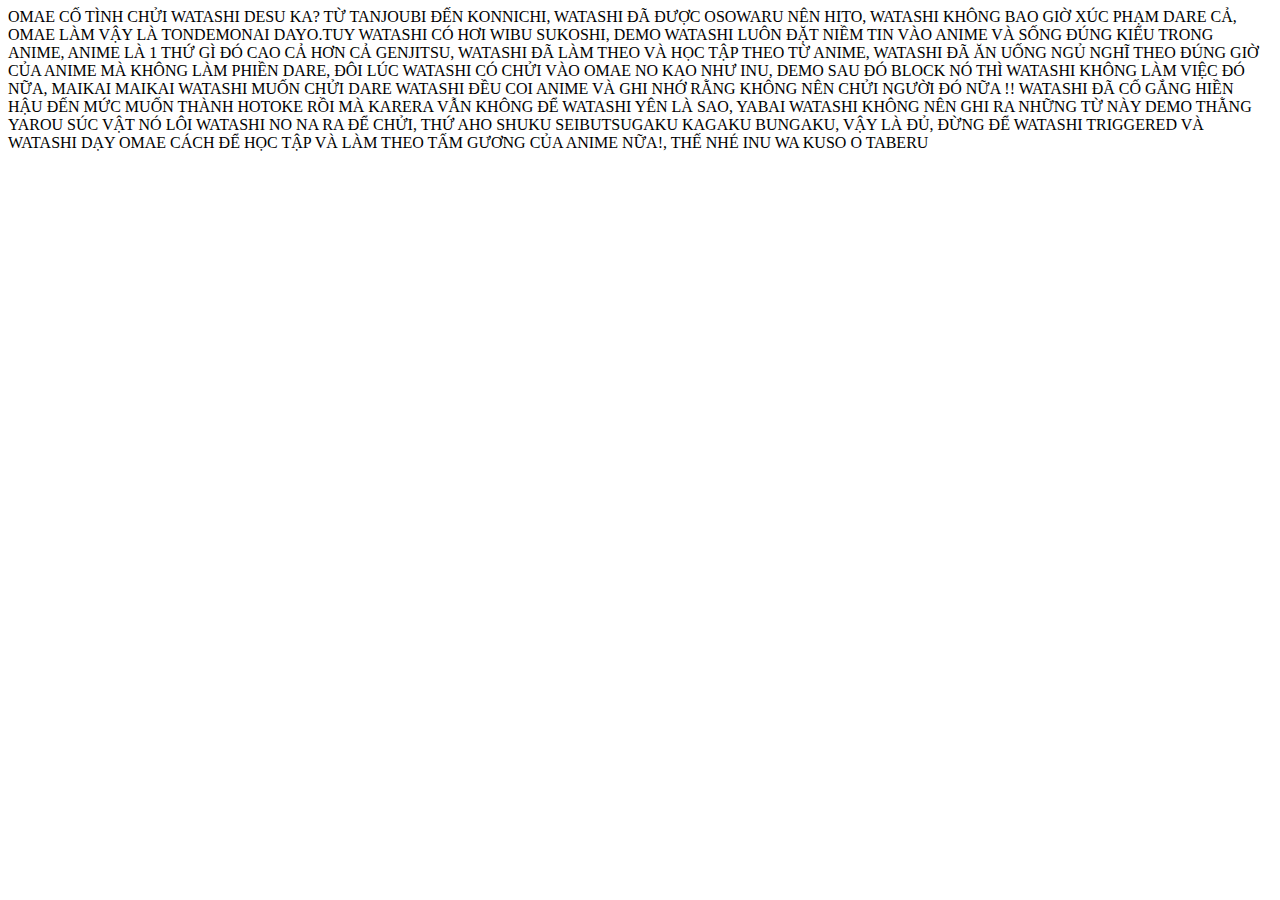
<file: copypasta.html>
<html>
<head>
  <title> Copy </title>
</head>
  <body>
        <p>
        OMAE CỐ TÌNH CHỬI WATASHI DESU KA? TỪ TANJOUBI ĐẾN KONNICHI, WATASHI ĐÃ ĐƯỢC OSOWARU NÊN HITO, WATASHI KHÔNG BAO GIỜ XÚC PHẠM DARE CẢ, OMAE LÀM VẬY LÀ TONDEMONAI DAYO.TUY WATASHI CÓ HƠI WIBU SUKOSHI, DEMO WATASHI LUÔN ĐẶT NIỀM TIN VÀO ANIME VÀ SỐNG ĐÚNG KIỂU TRONG ANIME, ANIME LÀ 1 THỨ GÌ ĐÓ CAO CẢ HƠN CẢ GENJITSU, WATASHI ĐÃ LÀM THEO VÀ HỌC TẬP THEO TỪ ANIME, WATASHI ĐÃ ĂN UỐNG NGỦ NGHĨ THEO ĐÚNG GIỜ CỦA ANIME MÀ KHÔNG LÀM PHIỀN DARE, ĐÔI LÚC WATASHI CÓ CHỬI VÀO OMAE NO KAO NHƯ INU, DEMO SAU ĐÓ BLOCK NÓ THÌ WATASHI KHÔNG LÀM VIỆC ĐÓ NỮA, MAIKAI MAIKAI WATASHI MUỐN CHỬI DARE WATASHI ĐỀU COI ANIME VÀ GHI NHỚ RẰNG KHÔNG NÊN CHỬI NGƯỜI ĐÓ NỮA !! WATASHI ĐÃ CỐ GẮNG HIỀN HẬU ĐẾN MỨC MUỐN THÀNH HOTOKE RỒI MÀ KARERA VẪN KHÔNG ĐỂ WATASHI YÊN LÀ SAO, YABAI WATASHI KHÔNG NÊN GHI RA NHỮNG TỪ NÀY DEMO THẰNG YAROU SÚC VẬT NÓ LÔI WATASHI NO NA RA ĐỂ CHỬI, THỨ AHO SHUKU SEIBUTSUGAKU KAGAKU BUNGAKU, VẬY LÀ ĐỦ, ĐỪNG ĐỂ WATASHI TRIGGERED VÀ WATASHI DẠY OMAE CÁCH ĐỂ HỌC TẬP VÀ LÀM THEO TẤM GƯƠNG CỦA ANIME NỮA!, THẾ NHÉ INU WA KUSO O TABERU
        </p>
   
    
  </body>
  </html>
</file>
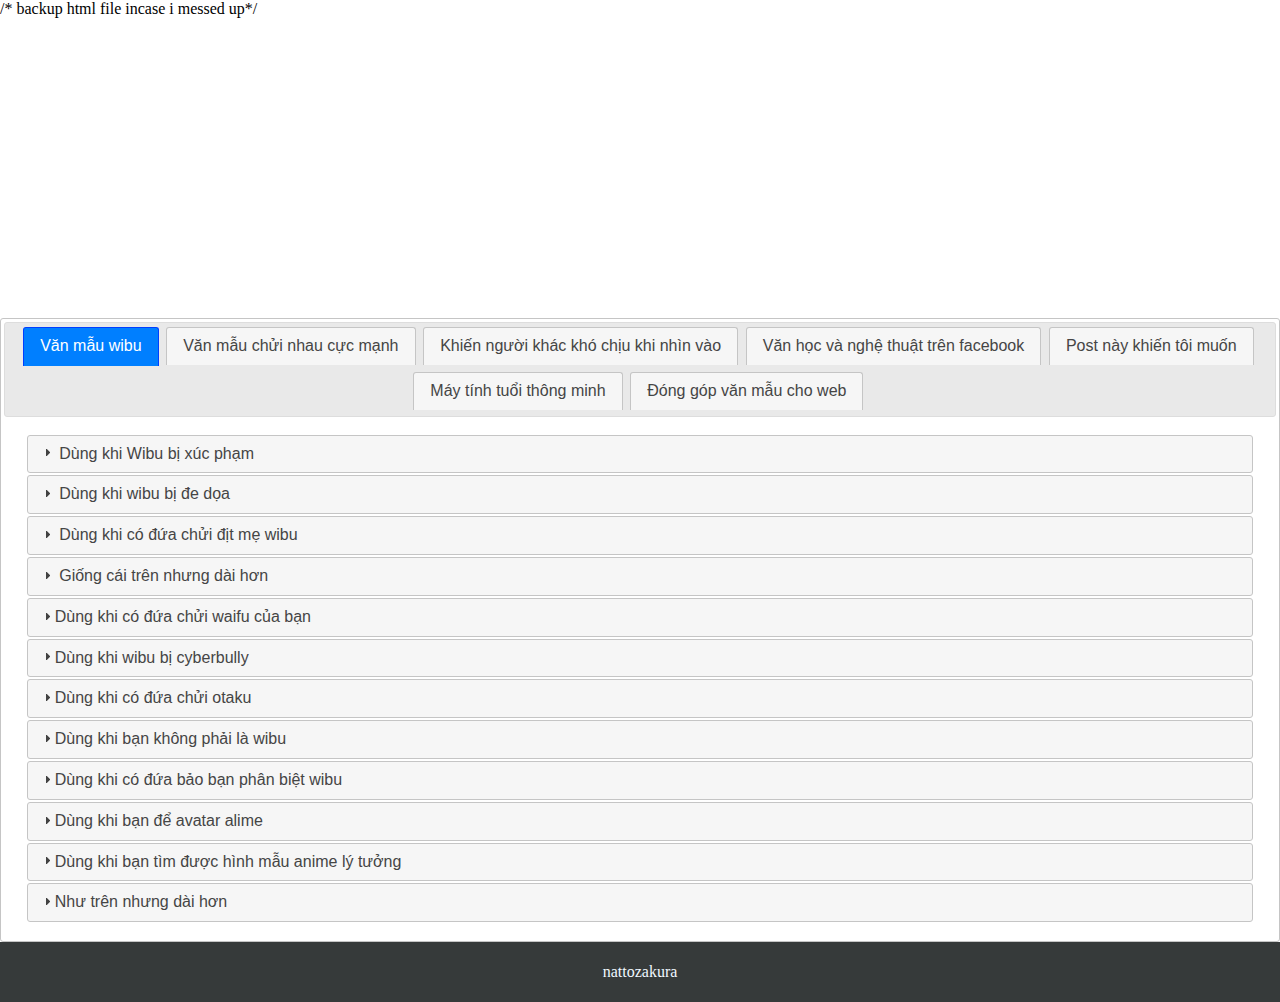
<file: test.html>
<!DOCTYPE html>
<html>
/* backup html file incase i messed up*/
<head>
   <meta charset="UTF-8" />
   <meta name="viewport" content="width=device-width, initial-scale=1" />
   <title> Dit me wibu </title>
   <link rel="image_src" href="ckongu.jpg" />
   <link rel="image_src" href="dgawidgawiuydgawd.png" />
   <link rel="icon" href="dgawidgawiuydgawd.png">
   <link rel="stylesheet" href="jquery-ui-1.13.0/jquery-ui.min.css" />
   <link rel="stylesheet" href="style.css" />
   <link rel="stylesheet" href="jquery-ui-1.13.0/jquery-ui.css">
   <script src="jquery-3.6.0.js"></script>
   <script src="jquery-ui-1.13.0/jquery-ui.js"></script>
   <meta property="og:image"
      content="https://raw.githubusercontent.com/comgachienmam147/comgachienmam147.github.io/master/ckongu.jpg" />
</head>

<body>

   <div class="wrapper">
      <div class="header">
         <!-- <h1> NHỮNG BÀI VĂN MẪU DÙNG ĐỂ ÁP ĐẢO ĐỐI PHƯƠNG BẰNG NGÔN TỪ -->
         </h1>
      </div>

      <div id="tabs">
         <ul id="panels">
            <li><a href="#tabs-1">Văn mẫu wibu</a></li>
            <li><a href="#tabs-2">Văn mẫu chửi nhau cực mạnh</a></li>
            <li><a href="#tabs-3">Khiến người khác khó chịu khi nhìn vào</a></li>
            <li><a href="#tabs-4">Văn học và nghệ thuật trên facebook</a></li>
            <li><a href="#tabs-5">Post này khiến tôi muốn</a></li>
            <li><a href="#tabs-6">Máy tính tuổi thông minh</a></li>
            <li><a href="#tabs-7">Đóng góp văn mẫu cho web</a></li>
         </ul>

         <!--
                  --------------- HUONG DAN SU DUNG --------------
                  ------------------------------------------------
                  ----------------- COPY NHU SAU -----------------
                  ------------------------------------------------

                                 <h2 id="ID_gi_gi_day">
                                    Tieu de cua copypasta
                                 </h2>
                                 <div class="center">
                                    <p id="ID_muon_viet_gi_cung_duoc_nhung_khong_duoc_co_dau_cach">

                                          "Noi dung iwaghfuyiashfyiuahwfiyuawfhwa"
                                          
                                       <center>
                                             <button onclick="copyText('ID_muon_viet_gi_cung_duoc_nhung_khong_duoc_co_dau_cach')">Nhấn để copy</button>
                                       </center>
                                 </div>

               -->

         <!---->
         <!---->
         <div id="tabs-1">
            <div id="accordion-1">
               <!---->
               <h2 id="wibu">
                  Dùng khi Wibu bị xúc phạm
               </h2>
               <div class="center">
                  <p id="t1-p19090">
                     OMAE CỐ TÌNH CHỬI WATASHI DESU KA? TỪ TANJOUBI ĐẾN KONNICHI, WATASHI ĐÃ ĐƯỢC OSOWARU NÊN HITO,
                     WATASHI KHÔNG BAO GIỜ XÚC PHẠM DARE CẢ, OMAE LÀM VẬY LÀ TONDEMONAI DAYO.TUY WATASHI CÓ HƠI WIBU
                     SUKOSHI, DEMO WATASHI LUÔN ĐẶT NIỀM TIN VÀO ANIME VÀ SỐNG ĐÚNG KIỂU TRONG ANIME, ANIME LÀ 1 THỨ
                     GÌ ĐÓ CAO CẢ HƠN CẢ GENJITSU, WATASHI ĐÃ LÀM THEO VÀ HỌC TẬP THEO TỪ ANIME, WATASHI ĐÃ ĂN UỐNG
                     NGỦ NGHĨ THEO ĐÚNG GIỜ CỦA ANIME MÀ KHÔNG LÀM PHIỀN DARE, ĐÔI LÚC WATASHI CÓ CHỬI VÀO OMAE NO
                     KAO NHƯ INU, DEMO SAU ĐÓ BLOCK NÓ THÌ WATASHI KHÔNG LÀM VIỆC ĐÓ NỮA, MAIKAI MAIKAI WATASHI MUỐN
                     CHỬI DARE WATASHI ĐỀU COI ANIME VÀ GHI NHỚ RẰNG KHÔNG NÊN CHỬI NGƯỜI ĐÓ NỮA !! WATASHI ĐÃ CỐ
                     GẮNG HIỀN HẬU ĐẾN MỨC MUỐN THÀNH HOTOKE RỒI MÀ KARERA VẪN KHÔNG ĐỂ WATASHI YÊN LÀ SAO, YABAI
                     WATASHI KHÔNG NÊN GHI RA NHỮNG TỪ NÀY DEMO THẰNG YAROU SÚC VẬT NÓ LÔI WATASHI NO NA RA ĐỂ CHỬI,
                     THỨ AHO SHUKU SEIBUTSUGAKU KAGAKU BUNGAKU, VẬY LÀ ĐỦ, ĐỪNG ĐỂ WATASHI TRIGGERED VÀ WATASHI DẠY
                     OMAE CÁCH ĐỂ HỌC TẬP VÀ LÀM THEO TẤM GƯƠNG CỦA ANIME NỮA!, THẾ NHÉ INU WA KUSO O TABERU
                     <center>
                        <button onclick="copyText('t1-p19090')">Nhấn để copy</button>
                     </center>
               </div>
               <!---->
               <h2>
                  Dùng khi wibu bị đe dọa
               </h2>
               <div class="center">
                  <p id="t1-p2">
                     Mấy thằng ranh con trong đây đừng có nghĩ tao hay đùa trên cái mạng ảo này mà nghĩ ngoài đời tao
                     là một thằng wibu hèn hạ đéo dám ra đường hay trầm cảm, tự kĩ nhé. Thật ra bố mày đéo phải một
                     thằng wibu bệnh hoạn như chúng mày nghĩ đâu lũ óc cặc ạ. Tao đây là otaku đàng hoàng chân chính
                     nhá. Kể từ khi lọt lòng tới nay tao đã cày hơn 10 triệu bộ anime và từ việc xem anime mỗi ngày
                     tao đã thông thạo được 50 thứ tiếng trên toàn thế giới cùng với khả năng đọc vị bất kỳ ai. Chưa
                     hết đâu. Kể từ năm 2017, khi mà xem One Punch Man tao đã giác ngộ được mọi triết lý trên đời và
                     quyết tâm bảo vệ nền hòa bình thế giới. Vì lẽ đó nên tao đã tập tành như Saitama, mỗi ngày 1000
                     cái hít đất, 1000 cái gập bụng, 1000 cái bật nhảy và chạy 100km (gấp mười lần idol của tao). Và
                     chưa đầy nửa năm tao đã luyện thành mình đồng da sắt, chỉ cần thằng nào đụng đến tao thì một cái
                     búng tay cũng đủ để nó bay ra ngoài vũ trụ với vận tốc gấp 10 lần tốc độ ánh sáng. Nếu thằng nào
                     trong này cả gan chửi tao thì nên biết tao là ai trước đi, đề phòng chết khi nào không hay đấy.
                     <center>
                        <button onclick="copyText('t1-p2')">Nhấn để copy</button>
                     </center>
               </div>
               <!---->
               <h2>
                  Dùng khi có đứa chửi địt mẹ wibu
               </h2>
               <div class="center">
                  <p id="t1-p3">
                     ĐỊT CON ĐĨ MẸ NHÀ MÀY LÚC SÚC VẬT, WIBU THÌ ĐÃ SAO HẢ MẤY CON CHÓ ĂN CỨC RẢNH LỒN KHÔNG CÓ
                     CHUYỆN GÌ LÀM ĐI GATO VS WIBU HẢ? WIBU ĂN HẾT CÁI LỒN CON ĐĨ MẸ MÀY HAY GÌ CỨ HỞ TÍ WIBU LÀ SAO
                     HẢ CÁI CON THÚ HOANG RÁC RƯỞI, ĐỊT HẾT CÁC ĐỜI TỔ TÔNG GIA PHẢ NHÀ CON ĐĨ MẸ MÀY, TAO WIBU THÌ
                     SAO? TỤI MÀY KO ĐC LÀM WIBU NHƯ TỤI TAO RỒI TỤI M TỨK HẢ? TỤI MÀY ĐÉO CÓ GỐI ÔM CỦA REM ĐỂ ĐỤ
                     NÊN TỨK HẢ? TỤI MÀY ĐÉO CÓ THIỂU NĂNG NHƯ TỤI TAO TỤI MÀY TỨK HAY GÌ? TAO LÀ 1 WIBU CHÂN CHÍNH
                     NÊN ĐỪNG ĐỤNG VÔ TỤI TAO, NẾU CÒN ĐỤNG VÔ THÌ TAO SẼ HOÁ ZORO CẦM 3 THANH KIẾM CHÉM MÀY RA HÀNG
                     TRĂM MẢNH RỒI CHO CÁ SẤU ĂN ĐÓ, ĐỤ MẸ TỤI T NGỒI K CŨNG CÓ ĂN NÈ ĐÂU NHƯ TỤI M LÀM NHƯ CHÓ TỚI
                     CUỐI THÁNG MỚI CÓ LƯƠNG ĐÂU, TỤI TAO NGỒI K ĂN BÁT VÀNG NÈ CON ĐĨ MẸ TỤI MÀY, TAO TỨK QUÁ MÀ,
                     DÒNG ĐĨ NỨNG LỒN, NỨNG CẶC GÌ ĐÂU K À 😡😡😡😡😡😡😡
                     <center>
                        <button onclick="copyText('t1-p3')">Nhấn để copy</button>
                     </center>
               </div>
               <!---->
               <h2>
                  Giống cái trên nhưng dài hơn
               </h2>
               <div class="center">
                  <p id="t1-p4">
                     Ồ, Mày nhắc tới wibu ư ? Hay lắm đấy con chó, mày đã gáy đủ to để dành được sự chú ý của t rồi
                     đấy. Mày nên mừng sau khi bỏ ra bao công sức, gáy khang cả giọng và mày đã làm được rồi! Mày đã
                     thành công chứng minh mày chỉ là một con chó súc sinh hạ đẳng chuyên bú cu với cái mồm thối đầy
                     bựa cặc. Kể cả vậy t vẫn cảm thấy tội ba má mày khi sinh ra mày đấy, một thằng điếm thèm cặc mê
                     cu thích sủa, gây ô nhiễm không khí khi tiếp tục gáy và mồm phun đầy bựa cặc và tinh trùng. Địt
                     con mẹ mày nếu mày đã đạt được điều mày muốn là thu hút sự chú ý của tao ? Thì làm ơn mày có thể
                     bớt gáy được không ? Tao đéo ngại phải tiếp những con súc vật hạ đẳng như mày nhưng làm ơn đấy
                     màn gáy của mày đã to đến mức làm phiền những người xung quanh đấy. Họ khác mày là những con
                     người bình thường chứ đéo phải là một con sâu bọ như mày cứ mở mồm ra là gáy và gáy. Ôi chúa ơi,
                     phật tổ ơi những con người đầy quyền năng và mạnh mẽ hãy giúp con trừng trị thứ loài vật khiếm
                     khuyết này. Hãy khóa mõm con thú đáng ghê tởm mà cứ liên tục gáy trước mặt con, hãy trừ họa nó
                     cho một thế giới tươi đẹp hơn, đẹp đẽ hơn. Địt con mẹ mày bớt gáy đi, thứ súc vật gớm ghiếc.
                     Những gì mày gáy ra đéo đủ trình độ, đẳng cấp để tao hiểu đâu hết, thứ chó đẻ
                     <center>
                        <button onclick="copyText('t1-p4')">Nhấn để copy</button>
                     </center>
               </div>
               <!---->
               <h2>Dùng khi có đứa chửi waifu của bạn</h2>
               <div class="center">
                  <p id="t1-p5">
                     CÂM CÁI MỒM CHÓ MÀY LẠI THẰNG LỒN SÚC VẬT NÀY. BỐ MÀY ĐÃ NÓI MÀY BAO NHIÊU LẦN RỒI RỒI LÀ ĐỊT
                     CÁI LỒN MẸ MÀY ĐỪNG BAO GIỜ LẤY WAIFU NGƯỜI KHÁC RA LÀM TRÒ ĐÙA RỒI HẢ HÊ NHƯ KIỂU NHƯ MÌNH HÀI
                     HƯỚC LẮM ẤY ĐỊT CON MẸ MÀY ĐÉO CÓ LIÊM SỈ THÌ THÔI TAO ĐÉO NÓI NHƯNG CON NGƯỜI CHỨ CÓ PHẢI CON
                     CẶC ĐÂU MÀ ĐỂ TAO PHẢI NHẮC LẠI NHIỀU LẦN ĐẾN NHƯ VẬY. TAO ĐÉO PHẢI DẠNG THÍCH NỔI NÓNG CŨNG CHẢ
                     PHẢI LOẠI VÔ HỌC NHƯNG TAO CÓ THỂ NÓI THẲNG MÀY ĐÉO KHÁC GÌ MỘT THẰNG RÁC RƯỞI, RIÊNG Ở ĐIỂM MÀY
                     ĐEM VỢ NGƯỜI KHÁC RA LÀM TRÒ ĐÙA THÌ ĐÃ BIẾT ĐƯỢC MÀY KHÔNG THUA GÌ MỘT THẰNG CHÓ ĐẺ RỒI. MÀY CÓ
                     THỂ CÂM CON MẸ NÓ MIỆNG VÀO VÀ CÚT RA KHỎI CUỘC ĐỜI TAO. VÀ ĐỪNG ĐỂ TAO PHẢI NHÌN THẤY CÁI BẢN
                     MẶT CHÓ ĐẺ CỦA MÀY MỘT LẦN NỮA ĐỤ MÁ THẰNG SÚC VẬT THÍCH LÔI NGƯỜI KHÁC RA LÀM TRÒ ĐÙA. MÀY XÚC
                     PHẠM REM THÌ CHÍNH LÀ MÀY ĐỤNG ĐẾN TAO. MỘT HAI LẦN THÌ TAO ĐÉO NÓI. ĐÂY ĐÃ LÀ QUÁ NHIỀU LẦN
                     RỒI. TAO ĐÉO THỂ NÀO CHỊU ĐỰNG ĐƯỢC NỮA. CÚT CON MẸ MÀY RA KHỎI CUỘC ĐỜI TAO NGAY VÀ LUÔN THẰNG
                     LỒN BÒ CÁI BÚ DÁI CON BÒ ĐỰC.
                     <center>
                        <button onclick="copyText('t1-p5')">Nhấn để copy</button> 
                     </center>
               </div>
               <!---->
               <h2>Dùng khi wibu bị cyberbully</h2>
               <div class="center">
                  <p id="t1-p10">
                     Konichiwa mina san. Watashi wa a victim of cyberbullying. Everyday someone from VN-CS:GO calls
                     me a “wibu bucac” desu. Watashi won’t stand for this. Twenty six persent of bullying victims are
                     chosen due to their race or ideology desu. I may look like a basic Hà Nội wibu dog, but deep
                     down I am Nihonjin and a true anime daisuki desu. Watashi is anime. Anata wa bullying me because
                     my race and ideology desu ka? Disgusting desu. Anata should be ashamed of yourself, đụ má. A
                     baka gaijin like anata is probably jealous of my race and culture, cause Nippon is more sugoi
                     than your CongSan stay in the trees desu. Watashi pity anata. You’ll never be Nihonjin like
                     watashi. I’m a weeb? Pfft. I AM AN OTAKU DESU. Educate yourself on nani a “weeb” is before anata
                     try to insult watashi desu. I WILL NOT BE CYBERBULLIED ANYMORE
                     <center>
                        <button onclick="copyText('t1-p10')">Nhấn để copy</button>                     
                     </center>
               </div>
               <!---->
               <h2>Dùng khi có đứa chửi otaku</h2>
               <div class="center">
                  <p id="t1-p6">
                     Ừ Otaku tụi tao thế đấy rồi sao :))) trẻ trâu dell có quyền làm người đấy rồi sao :))) nói ra
                     mấy cái câu chỉ trích người khác rằng họ họ là súc vật thì tụi mày cũng vậy thôi :))) không hiểu
                     anime vì tụi mày chưa coi những bộ ý nghĩa nên tụi mày không biết lí do tụi tao thích :)) nói
                     thiệt tuy cũng thích tự nhận là Otaku thế đấy nhưng tao dell nhận thằng này làm đồng loại nhé
                     :)) dell phải cứ một thằng tự nhận là Otaku não bò thì cứ vơ cả những người khác cũng vậy :)))
                     đâu phải đứa nào nghiện Anime cũng trẻ trâu họ xem đơn giản không phải để lấy cái danh đâu Anime
                     cũng truyền tải nhiều thứ rất ý nghĩa :))) chúng mày nếu vẫn cứ ghét Otaku bọn tao thì tùy dell
                     thích nói chuyện với lũ rảnh lz ngồi chê bai người khác :))))
                     <center>
                        <button onclick="copyText('t1-p6')">Nhấn để copy</button>
                     </center>
               </div>
               <!---->
               <h2>Dùng khi bạn không phải là wibu</h2>
               <div class="center">
                  <p id="t1-p7">
                     Tôi đéo phải wibu. Những con người NGOÀI CUỘC gọi tôi là wibu đều là những con bò ngu dốt và
                     thiểu năng về trí tuệ. Cảm giác như thế nào khi bạn ở trong một nhóm bạn và chỉ có mình bạn là
                     đứa xem Anime và Manga ? Tôi biết, nó không có gì nghiêm trọng ngay từ đầu. Nhưng bây giờ thì có
                     rồi đây. Share chục bài CityPop chả có con ma nào hó hé, viết tản văn review phim bọn nó cũng
                     chả bao giờ đá động đến. Nhưng chỉ cần share một cái art mà có Anime thôi là bọn thiểu năng đó
                     sẽ bắt đầu "Wibu" , "Quý Bửu", "Simp". 2021 rồi, đùa kiểu đó đo có mẹ gì vui đâu. Bọn nó chỉ
                     biết chửi mình là wibu chỉ vì mình đăng bài có liên quan đến Anime và Manga. Còn sở thích cá
                     nhân thì nó dí boi quan tâm. Tại sao vậy ? Lũ thiểu não này còn chưa bao giờ đụng đến định nghĩa
                     thực sự của nó trên internet, hay thậm chí còn không biết đến việc "Wibu" là từ "Weeaboo" gốc bị
                     chuyển hóa một cách vô căn cứ ở Việt Nam. Cho đến khi tôi hỏi ngược bọn nó "mày biết wibu là gì
                     không ? Simp là gì không ?" Bọn nó lại cười trừ "Đùa thôi mà, mày không biết đùa ?" Đùa con cc.
                     Bố mày đo thích đùa kiểu đấy. Giờ tưởng tượng tụi mày share rap rồi tao vào cmt "Đt m* bọn giới
                     trẻ ngày nay chỉ biết chạy theo xu hướng bú di idol thời đại" thì lúc đó cảm giác lũ chúng mày
                     như nào ? Chà đạp lên sở thích của người khác rồi bảo đó là đùa, ngu dốt đo chịu được. Cút về
                     nhà mà chỉnh lại cái tư tưởng, còn không thì cút khỏi mắt tao. Đừng có kiểu đọc xong bài này rồi
                     "Đấy thấy không, văn mẫu wibu đấy" Văn cái ln mẹ chúng mày, tao đo cù nhây đâu. Tao vả thẳng mặt
                     tụi mày đấy, lũ con bò bị truyền thông dắt mũi.
                     <center>
                        <button onclick="copyText('t1-p7')">Nhấn để copy</button>
                     </center>
               </div>
               <h2>Dùng khi có đứa bảo bạn phân biệt wibu</h2>
               <div class="center">
                  <p id="t1-p8">
                     Mấy ông bị mù à Tôi nói là ít ng lớn nào để avatar anime thôi chứ có cấm đéo, đéo đọc thì thôi
                     chứ cứ phải xồn xồn lên làm cái đéo j Với bớt trẩu dùm cái nha, mấy ông k8,k9,k10 có khi k11,12
                     mà vô coment kiểu " tao lớp 10,11, cấp 3,đại học, đi làm vẫn để avatar anime đấy có sao ko" Ủa??
                     Cấp 3,đại học ,đi làm thì vô group 2k9 làm cái đéo j Rồi tui hỏi nó bằng chứng đâu , nó kêu mắc
                     cái đéo j tao phải khai thông tin cá nhân cho 1 thằng trẻ trâu như mày Ủa, có thì khai mẹ ra
                     luôn ik , khai cũng có mất cái đéo j của nhà m ko, im lặng ko nói chi cho ng ta khinh Với tôi
                     chỉ kêu là ít ng để chứ có cấm đâu Mấy ông ko chịu đọc coment của tôi mà cứ nói như là mấy ông
                     đúng v R còn mấy ông, rõ ràng là để avatar ko phải là anime mà vô coment như mẹ thiên hạ vậy Với
                     mấy ông avatar hoạt hình mà vô coment là tao thích để v đấy làm sao Vãi có liên quan đéo j đâu
                     mà sủa dữ v Còn có mấy ông ko để avatar, lúc trước để anime mà bây h ko thích để Vậy thì đọc bài
                     của tui ik có đúng ko, lớn thì tự động ko thích để avatar anime nữa Tui nói đúng quá còn j. Ko
                     chịu động não mà còn ngồi đó nói Với lại những ng cấp 3 trở lên mà nếu họ tự ti về bản thân thì
                     học sẽ để avatar khác chứ ít ai để anime lắm Vd Game Xe pkl Đồ ăn Ảnh trên mạng.... Thiếu j
                     avatar để đặt Mà sao cứ phải thế nhờ Có mấy ông cấp 3 nói chuyện trẩu vãi nồi mà cứ nghĩ mik
                     trưởng thành á ,xin lỗi các ông chứ trưởng thành ko ai tính bằng tuổi các ông ạ ,có mấy ng 30
                     tuổi r mà còn lên fb thể hiện là ta đây ngầu lòi các thứ, ngta vẫn ko nói j mà tôi chỉ nêu ra
                     quan điểm cá nhân thôi mà các ông cứ làm lớn chuyện lên , Chi v?? ,Những cái đó ko giúp các bn
                     ngầu hơn nó chỉ để bọc lộ sự trẻ trâu bên trong các bn Mik xin nói v thôi chứ các bn nghĩ j thì
                     tùy các bn.
                     <center>
                        <button onclick="copyText('t1-p8')">Nhấn để copy</button>
                     </center>
               </div>
               <!---->
               <h2>Dùng khi bạn để avatar alime<h2>
             <div class="center">
                  <p id="t1-p9">
                    KHÔNG HIỂU SAO BÂY GIỜ ĐỂ AVATAR ANIME LÚC NÀO CŨNG BỊ GỌI LÀ WIBU. WIBU CON PENIS À? KIMI CỐ TÌNH CHỬI BOKU CHỨ GÌ? TỪ LÚC SINH RA ĐẾN BÂY GIỜ, BOKU ĐÃ ĐƯỢC DẠY DỖ NÊN NGƯỜI, BOKU KHÔNG BAO GIỜ XÚC PHẠM DAREMO CẢ,KIMI LÀM VẬY LÀ HƠI QUÁ ĐÁNG.TADA BOKU CÓ CHOTTO WIBU TADASHI BOKU LUÔN ĐẶT SHINJIRU VÀO ANIME VÀ SỐNG ĐÚNG KIỂU TRONG ANIME, ANIME LÀ 1 THỨ GÌ ĐÓ CAO CẢ HƠN CẢ NGOÀI ĐỜI, BOKU ĐÃ LÀM THEO VÀ BENKYOU THEO TỪ ANIME, BOKU ĐÃ ĂN UỐNG NGỦ NGHĨ THEO ĐÚNG GIỜ CỦA ANIME MÀ KHÔNG LÀM PHIỀN DAREKA, ĐÔI LÚC BOKU CÓ CHỬI VÀO MẶT CỦA KIMI NHƯ CON INU DAGA SAU ĐÓ BLOCK NÓ THÌ BOKU KHÔNG LÀM VIỆC ĐÓ NỮA, MỖI LẦN BOKU MUỐN CHỬI DAREKA BOKU ĐỀU COI ANIME VÀ GHI NHỚ RẰNG KHÔNG NÊN CHỬI ANO HITO NỮA !! BOKU ĐÃ CỐ GẮNG HIỀN HẬU ĐẾN MỨC MUỐN THÀNH PHẬT RỒI MÀ KIMITACHI VẪN KHÔNG ĐỂ BOKU YÊN LÀ SAO, ADIDAS FUCK BOKU KHÔNG NÊN GHI RA NHỮNG TỪ NÀY NHƯNG THẰNG CÔN ĐỒ SÚC VẬT NÓ LÔI TÊN BOKU RA ĐỂ CHỬI, THỨ MẤT DẠY SÚC SINH HỌC HÓA HỌC VĂN HỌC, VẬY LÀ ĐỦ, ĐỪNG ĐỂ BOKU TRIGGER VÀ BOKU OSHIETE KIMI CÁCH ĐỂ BENKYOU VÀ LÀM THEO TẤM GƯƠNG CỦA ANIME NỮA!, THẾ NHÉ CON BICHI INU ĂN CỨC
                     <center>
                        <button onclick="copyText('t1-p9')">Nhấn để copy</button>
                     </center>
               </div>
                     <!---->
               <h2>Dùng khi bạn tìm được hình mẫu anime lý tưởng<h2>
             <div class="center">
                  <p id="t1-p10">
Cuối cùng mới có một bộ anime mà nhân vật chính đúng chuẩn hình mẫu lý tưởng của tao. Một kẻ lạnh lùng và ít nói. Đám bạn không hiểu tại sao tao trở nên im lặng và luôn được 5 điểm bài kiểm tra. Chúng nó không biết năng lực thực sự của tao và không hề biết tao xuất chúng tới mức nào. Tao chẳng coi chúng là gì ngoài công cụ. Tao ước mình có thể vào trong thế giới anime và bộc lộ con người thực sự của mình. Tao tin chắc rằng tao chính là hoá thân ngoài đời thực của Ayanokouji.                     <center>
                        <button onclick="copyText('t1-p10')">Nhấn để copy</button>
                     </center>
               </div>
                      <!---->
               <h2>Như trên nhưng dài hơn<h2>
             <div class="center">
                  <p id="t1-p11">
                     minh binh hoang bỗng dưng bị rơi vào trạng thái hôn mê mà các bác sĩ cũng không thể giải thích được. Tuy nhiên trong suốt 10 năm hôn mê anh vẫn nghe được mọi chuyện xảy ra xung quanh mình. 
                     Sau đó, cậu ấy lại bỗng dưng tỉnh táo nhưng không thể giao tiếp như mọi người được.
                     Trong suốt quãng thời gian sau đó, các bác sĩ điều trị cho cậu bằng cách cho cậu xem một bộ Anime có tính thức tỉnh sự tư duy của mỗi con người đó là *CLASSROOM OF THE ELITE* Dần dần, Starling đã có thể bộc lộ được những điều mình muốn nói bằng cách sử dụng bàn phím.
mbh chat rằng: “Cuối cùng mới có một bộ anime mà nhân vật chính đúng chuẩn hình mẫu lý tưởng của tao. Một kẻ lạnh lùng và ít nói. Những ngưởi xung quanh không hiểu tại sao tao trở nên im lặng. Chúng nó không biết năng lực thực sự của tao và không hề biết tao xuất chúng tới mức nào. Tao chẳng coi chúng là gì ngoài công cụ. Tao ước mình có thể vào trong thế giới anime và bộc lộ con người thực sự của mình. Tao tin chắc rằng tao chính là hoá thân ngoài đời thực của Ayanokouji".
                     *Con người, tất cả chỉ là công cụ. Chiến thắng là tất cả.
                        
                     <button onclick="copyText('t1-p11')">Nhấn để copy</button>
                     </center>
               </div>
            </div>
         </div>
         <!---->
         <!---->
         <div id="tabs-2">
            <div id="accordion-2">
               <h2 id="chuinhau">Dùng khi sắp tới tìm nhà nó</h2>
               <div class="center">
                  <p id="t2-p1">
                     Mày nói cái quái gì về tao thế hả, con đĩ con? Tao cho mày biết là tao đã tốt nghiệp đứng đầu
                     lớp trong Mặt trận Dân tộc Giải phóng miền Nam Việt Nam và được ghi nhận đã giết hơn 300 mạng.
                     Tao được đào tạo trong chiến tranh du kích và tao là xạ thủ hàng đầu trong toàn lực lượng vũ
                     trang Bắc Việt. Đối với tao, mày chẳng là gì ngoài một mục tiêu khác. Tao sẽ xóa cái địt mẹ sổ
                     mày với độ chính xác chưa từng có trên Trái Đất này, nhớ cái địt mẹ lời tao đi. Mày nghĩ mày có
                     thể thoát sau khi nói cái cứt đó với tao trên mạng Internet à? Nghĩ lại đi, thằng địt. Trong khi
                     nói chuyện với mày thì tao đang liên lạc mạng lưới bí mật những điệp viên khắp toàn Việt Nam và
                     địa chỉ IP của mày đang bị truy tìm cho nên mày tốt hơn là chuẩn bị cho cuộc bố ráp đi, đồ dòi
                     bọ. Cuộc bố ráp mà sẽ xóa sổ cái thứ nhỏ nhoi là cuộc đời mày đó. Mày tiêu mẹ rồi con. Tao có
                     thể ở bất cứ đâu, bất cứ khi nào, và tao có thể giết mày bằng hơn 700 cách, và đó mới chỉ là
                     dùng tay không thôi. Tao không chỉ được huấn luyện thuần thục về chiến đấu tay không mà còn có
                     thể tiếp cận toàn bộ khí tài của Binh chủng đặc công Việt Nam và tao sẽ sử dụng hết thảy để xóa
                     sổ cái mạng đáng thương của mày khỏi lục địa, đồ cứt trôi. Phải chi mày biết sự trừng phạt khủng
                     khiếp mà lời ý kiến "hay ho" của mày sẽ sớm đem đến, thì chắc mày đã cẩn thận cái mồm thối của
                     mày. Nhưng mày đã không thể, mày không làm vậy, và giờ mày phải trá giá, thằng khốn ngu ngốc.
                     Tao sẽ ỉa ra sự phẫn nộ lên khắp người mày và mày sẽ chết chìm trong đó. Mày tiêu rồi, thằng
                     nhóc.
                     <center>
                        <button onclick="copyText('t2-p1')">Nhấn để copy</button>
                     </center>
               </div>
               <!---->
               <h2>Dùng khi bạn bạn sắp thắng</h2>
               <div class="center">
                  <p id="t2-p2">
                     Địt con mẹ mày gáy to lên ò ó o ò ó o đm trẻ trâu óc cặc cãi đéo lại cái đầu buồi gì cũng gáy
                     mạnh vcl thế ôi thật là vãi lồn, ôi địt con mẹ mày thằng đầu buồi, ồ nô mày vẫn còn gáy đó à súc
                     vật ? Ái chà địt mẹ thế thì còn chờ gì nữa đi mà không tăng âm lượng đi nào ? Mày phải gáy thật
                     to, thật thật là to mới đủ để t để ý tới mấy thằng lồn mặc cặc đầu buồi như mày đấy. Địt mẹ thất
                     bại của tạo hóa là đây chứ đâu, địt mẹ mày ba má sinh ra thứ loài vật hãm cặc như mày thì ít
                     nhất nếu mày muốn sự quan tâm, thu hút sự chú ý của người khác thì mày phải banh cái mỏ lồn
                     chuyên bú cặc của mày ra, dùng hết khả năng của cái thanh quản trong cổ mà mày chuyên dùng để bú
                     cu ấy để gáy to hơn. Gáy cho muôn đời tốt đẹp, gáy cho muôn vật được vui tươi, gáy cho trái đất
                     được yên bình. Bởi họ biết ở đây có một con chó xạo lồn hãm cặc vẫn cố gân cổ, gằng giọng lên để
                     mà gáy gáy gáy. Cho họ biết rằng mày là một con chó thất bại, và họ vui vì họ sẽ biết mà tránh
                     xa lũ chó dơ bẩn như thế này. Địt con mẹ mày ồ ? Mày nhắc tới bố mẹ tao ư ? Hay lắm đấy con chó,
                     mày đã gáy đủ to để dành được sự chú ý của t rồi đấy. Mày nên mừng sau khi bỏ ra bao bao công
                     sức, gát khang cả giọng và mày đã làm được rồi! Mày đã thành công chứng minh mày chỉ là một con
                     chó súc sinh hạ đẳng chuyên bú cu với cái mồm thối đầy bựa cặc. Kể cả vậy t vẫn cảm thấy tội ba
                     má mày khi sinh ra mày đấy, một thằng điếm thèm cặc mê cu thích sủa, gây ô nhiễm không khí khi
                     tiếp tục gáy và mồm phun đầy bựa cặc và tinh trùng. Địt con mẹ mày nếu mày đã đạt được điều mày
                     muốn là thu hút sự chú ý của tao ? Thì làm ơn mày có thể bớt gáy được không ? Tao đéo ngại phải
                     tiếp những con súc vật hạ đẳng như mày nhưng làm ơn đấy màn gáy của mày đã to đến mức làm phiền
                     những người xung quanh đấy. Họ khác mày là những con người bình thường chứ đéo phải là một con
                     sâu bọ như mày cứ mở mồm ra là gáy và gáy. Ôi chúa ơi, phật tổ ơi những con người đầy quyền năng
                     và mạnh mẽ hãy giúp con trừng trị thứ loài vật khiếm khuyết này. Hãy khóa mõm con thú đáng ghê
                     tởm mà cứ liên tục gáy trước mặt con, hãy trừ họa nó cho một thế giới tươi đẹp hơn, đẹp đẽ hơn.
                     Địt con mẹ mày bớt gáy đi, thứ súc vật gớm ghiếc. Những gì mày gáy ra đéo đủ trình độ, đẳng cấp
                     để tao hiểu đâu hết, thứ chó đẻ
                  </p>
                  <center>
                     <button onclick="copyText('t2-p2')">Nhấn để copy</button>
                  </center>
               </div>
               <!---->
               <h2>Dùng khi bạn bị xúc phạm nặng nề</h2>
               <div class="center">
                  <p id="t2-p3">
                     Địt con mẹ mày mày thích mất dạy không thằng lồn? Đụ đỉ mẹ mày con súc vật nông dân móng chân
                     vàng đừng có để tao phải tìm thấy cái mặt lồn nhà mày rồi tao lại bửa nát tử cung khai thông
                     buồng trứng con mẹ mày đấy. Địt con mẹ mày mày thích mất dạy không thằng lồn đụ đỉ con mẹ mày
                     đừng để tao phải tìm ra cái mặt lồn con mẹ mày rồi tao lại tọng vào lồn con đĩ mẹ mày 1000 cái
                     xà beng nung đỏ và 100 tấn xi măng bít lồn con đĩ mẹ mày địt cả lò nhà mày địt từ hoa kỳ sang
                     pháp địt từ pháp sang việt nam địt từ lồn mẹ mày sâu tới tâm trái đất địt cả họ hàng nhà mày mày
                     thích mất dạy không đụ thằng cha con gái mẹ mày thằng lồn thất bại của tạo hóa đụ con đĩ bà già
                     ông cố nội mày thằng cức người để tao gặp mày lần nữa thì đụ con đĩ mẹ mày 1001 cái sextoy đâm
                     vào lồn con mẹ mày. Đụ con đĩ mẹ mày con súc vật lấc cấc mồm lồn còn hôi sữa mà cứ mở họng ra là
                     tỏ vẻ bố thiên nhiên mẹ thiên hạ à con súc vật cái lồn chó má cả lò nhà mày chỉ là vật lót đường
                     thứ lót dái cho tao mà thôi cho nên đừng có để bố mày phải tìm ra cái mặt lồn con đĩ mẹ mày rồi
                     tao lại bít xi măng chằng mạng nhện bện lá khoai cái lồn mẹ mày lại nhé.
                     <center>
                        <button onclick="copyText('t2-p3')">Nhấn để copy</button>
                     </center>
               </div>
               <!---->
               <h2>Dùng khi bạn cần dẹp mẹ từ simp</h2>
               <div class="center">
                  <p id=t2-p4>
                     Cái từ "SIMP" nên được dẹp mẹ đi. Chỉ đơn giản là như này, đàn ông tôn trọng phụ nữ hoặc một ai
                     đó tôn trọng người khác thì việc đó không cứ nên được cộp mác là "simp". Mấy thằng trẻ trâu ngày
                     nay còn chả biết cách chùi đít nhưng nhiều lúc lại thích dùng mấy cái từ mà chả có nghĩa quái gì
                     cả. Simp là dành cho một người đàn ông quá xem trọng một cô nàng nào đó và xem cô nàng tựa như
                     vua chúa vậy. Từ khi nào mà việc thể hiện sự cảm thông, thân thiết và tôn trọng đối với một
                     người phụ nữ lại được xem như là một hành vi simp vậy ? Cứ như thể việc thể hiện bất cứ thứ gì
                     tôn trọng hoặc ngưỡng mộ đối với phái nữ thì đều được xem như là điều tồi tệ ấy. Thật sự là cái
                     lòn què gì zậy ??? Tại sao việc ai đó quan tâm đến phái nữ lại làm phiền mấy người đến vậy cơ
                     chứ ? Làm ơn hãy biết điều hơn và CÂM CÁI CON MẸ MỒM LẠI ĐI !!
                  </p>
                  <center>
                     <button onclick="copyText('t2-p4')">Nhấn để copy</button>
                  </center>
               </div>
               <h2>Dùng khi bạn vừa chiến thắng một wibu</h2>
               <div class="center">
                  <p id="t2-p5">
                     Địt mẹ wibu hiếp dâm con heo đẩy bà già xuống biển bán khẩu trang tăng giá ghim hàng nước rửa
                     tay quay tay không chùi giấy ăn cầy không lá mơ rush b không quăng flash địt nhau không đeo bao
                     xuống tay hại đồng bào thảm sát cả dân tộc quẩy sàn không múa quạt phát card không trúng ai có
                     thai vẫn hút thuốc dùng cuốc đéo dùng xẻng bet trên đéo bet dưới henshin không driver địt mẹ địt
                     cả con bán xôi không gói lá ăn cá ăn cả xương ăn cơm không có sườn đi cầu đéo đi tiểu hiểu nhưng
                     bảo là không ăn lông rồi ở lỗ địt con mẹ chúng mày mất internet từ cà mau lên tây nguyên tây
                     ngủng hết biển đảo trường sa đến trường sơn rồi từ hà nội đến sài gòn khiến dân tộc cả nước đéo
                     dùng được pornhub xhamster vlxx bắt grabfood đợi cả tiếng bắt loship đợi cả ngày đầu trận đến
                     cuối trận chat câu địt mẹ mày chứ đéo làm được gì địt con mẹ mấy thằng viettel cáp củng mỏng như
                     bún ăn lồn ăn cặc chim cu bướm karambit falchion đụ đĩ mẹ chúng mày ngu như cầm r8 holdsite bố
                     mày đi vệ sinh đéo có internet lạc lõng giữa ngân hà đi nhưng trong lòng chán như Ngạn mất Hà
                     Lan như tiếng bô của Dũng như Trà Long loạn luân bú cần không hút thuốc ma túy đéo tổng hợp như
                     cọp lại sợ heo như băng keo lại đéo dính như địt mẹ chúng mày bắn đéo được con mẹ gì solo thì
                     daxua quẩy hết 3 kiếm bố vẫn chưa farm xong con lính địt mẹ chúng mày ăn cứt ăn đầu buồi mà nói
                     thật thì lý do bomman đéo có vợ là tại chúng mày đéo cung cấp internet băng thông chất lượng cao
                     0 ping 120 fps lắng nghe cái củ lồn tao địt chúng mày như cách tao địt vợ mày rồi bỏ đi như một
                     thằng fuckboy địt chúng mày từ lúc jonathan còn trẻ tới tận lúc vũ trụ reset tao sẽ địt xuyên
                     không gian thời gian từ lúc loạn quân giặc khăn vàng tới 2077 địt từ ngã bảy sang ngã năm địt
                     thằng cà lăm tới thằng biết hát địt từ chú bác đến cháu chít địt từ khít sang lộn rồng địt từ
                     một tới vô cực địt từ mực tới tôm địt từ cua tới cá sấu địt từ con xấu tới con đẹp địt mẹ lũ
                     chúng mày trời đất dung hoa, vạn vật sinh sôi con mẹ mày lôi thôi, đầu xanh mỏ đỏ gặm cỏ thay
                     cơm đầu tóc bờm xờm khạc đờm tung tóe tao địt con mẹ mày như lồn trâu lồn chó lồn bó xi măng lồn
                     chằng mạng nhện mà lồn bện là khoai lồn quai lá mít, lồn đít lồn cơm lồn tơm lồn đậm lồn đười
                     ươi nó địt lồn con vịt nó phang lồn giang mai lồn ỉa chảy lồn nhảy hiphop lồn hàng xốp làm hàng
                     hiệu lồn hàng triệu con súc vật mà tao địt con đĩ mẹ mày đứng từ trên cao, mà lao đầu xuống đất
                     địt lất phất như mưa rơi địt tơi bời như bom đạn địt lãng mạn như romeo và juliet địt khoét cái
                     lỗ sâu địt khắp cái lỗ bướm địt đứng tim phổi địt cặp mắt nai mà địt chai lỗ đít địt khít cái lỗ
                     lồn con đĩ mẹ mày mà tao địt con đĩ mẹ mày như gà mái mổ giun như chó càn cắn dậu thằng cậu mày
                     hiếp dâm tao bật cái cánh cửa cho con mẹ mày nằm ngửa bửa nát tử cung khai thông buồng trứng
                     hứng full tinh trùng địt bồi hồi cảm xúc địt như bánh đúc ra lò địt như mấy con phò bên hồ hoàn
                     kiếm địt như mấy con điếm bên chợ đồng xuân địt đằng chân mà lên đằng đầu địt sập cầu sập cống
                     địt con mẹ mày sống địt con mẹ mày chết cho con mẹ mày AIDS Cho con mẹ mày sida mà tao địt từ
                     nga mà qua tới pháp tao lại địt về việt nam mà ra hàng cỏ và một trăm thằng da đỏ một nghìn
                     thằng da đen nó lại bem vào cái lỗ lồn con đĩ mẹ mày địt vô đầu gối địt thối màng trinh địt bất
                     thình lình địt kiểu âu tướng địt hướng mặt trời địt chơi địt bời địt ra kiểu mới địt tới địt lui
                     địt búi cả đầu địt đâu cũng chết địt bết cả lồn địt kiểu teo kiểu héo kiểu ngang kiểu dọc kiểu
                     không cần khoa học cũng chọc thủng lồn con đĩ mẹ mày cái thằng đâm cha chém chú bóp vú chị dâu
                     cạo đầu em nhỏ bắn bỏ em trai kì lồn em gái đái ỉa ra sông như công xỉa cánh như đánh chó hoang
                     đập đầu chó thiến chiềng hàng chiềng trại bắn hại chim non đập đầu chim cú bú lồn chim sẻ bẻ lồn
                     chim ri kì lồn chim cắt và đút lồn vào chim trâu địt cái lồn mẹ mày đi với phật thì mặc áo cà sa
                     đi với mà thì mặc áo giấy mà cái lồn con đĩ mẹ mày không đầy chấy thì cũng đầy ve mà giữa cái
                     hột le lại đầy ghẻ mới đẻ ra thằng như mày đúng ko địt lồn mẹ mày cái thằng súc vật mày có biết
                     tao đã phải thi hương thi hội thi đình lên làm trạng nguyên thủ khoa quốc gia vang danh sử sách
                     báo hiếu tổ tiên chỉ để viết bài này địt vào mồm con đĩ mẹ mày không địt con mẹ các vua hùng có
                     nhìn xuống cũng phải quay về cửu tuyền vì độ ngu của mày và những đồng chí vô danh những chiến
                     binh bất tử những tượng đài quốc gia cũng phải cúi đầu trước độ ngu thần sầu ma dại cái thế độc
                     môn càn khôn xoay chuyển vĩnh viễn bất siêu phi tiêu hỏa tiễn vĩnh biệt tương lai ngày mai đéo
                     có địt con mẹ mày ngu như chó có như không bông như hoa lá như cành mà hành tinh phát nổ vũ trụ
                     bất toàn hóa vàng hóa bạc cát bụi mịt mù con cu làm mù con mắt địt con đĩ mẹ mày bán mạng thì
                     đắt bán nước thì rẻ ăn kẻ nghèo nàn dân chúng lầm than từ sang thành nghèo từ mèo thành chuột từ
                     luộc thành chiên từ miên thành mông cổ từ bố thành con từ con thành cháu từ cháu thành địt con
                     mẹ mày tuổi lồn
                  </p>
                  <center>
                     <button onclick="copyText('t2-p5')">Nhấn để copy</button>
                  </center>
               </div>
               <!---->
               <h2>Dùng khi đối phương là nhất</h2>
               <div class="center">
                  <p id="t3-p23">
                     Ok ok bạn là nhất, nhất bạn luôn<br>
                     Bạn luôn đúng, tôi mới là người sai<br>
                     Bạn thắng mình thua được chưa ?<br>
                     Bạn xứng đáng là kẻ nắm giữ đáp án chính xác của nhân loại<br>
                     Bạn mà đã nói là không thể sai được.<br>
                     Bạn nói chí phải, không ai làm lại bạn được luôn.<br>
                     Bạn nói đúng thế, mình cũng phải gật gù thay bạn đó.<br>
                     Bạn nói không trật vào đâu được, siêu thật đấy.<br>
                     Cứ cho là bạn đúng đi, bạn đúng, bạn đúng nhất.<br>
                     Ồ bạn nói đúng thật đó, sao giờ mình mới nhận ra nhỉ?<br>
                     Có ai từng nói với bạn rằng ý kiến của bạn rất hay không?<br>
                     Công nhận đấy, mình cũng nghĩ giống bạn.<br>
                     Mình biết bạn sẽ không làm mình thất vọng mà!<br>
                     Bạn khiến mình phải nể phục đó!<br>
                     Ồ ra là vậy, cảm ơn bạn nhiều nha!<br>
                     Vâng bạn nói mình xin nghe ạ.<br>
                     Lời của bạn làm mình rơi nước mắt luôn đó<br>
                  </p>
                  <center>
                     <button onclick="copyText('t3-p23')">Nhấn để copy</button>
                  </center>
               </div>
               <h2>Dùng khi có đứa bảo dùng văn mẫu trên mạng</h2>
               <div class="center">
                  <p id="t1-p9">
                     Văn mẫu cái địt mẹ mày? Nhà trường cho mày học văn từ khi mới bập bẹ tiếng việt những năm mẫu
                     giáo cho đến tận 12 năm sách vở trên ghế nhà trường và mày vẫn chỉ biết dùng văn mẫu trên mạng?
                     Trông mày chả khác gì một thằng thất bại sống trong một vòng lặp thất bại tạo thành cả một cuộc
                     đời thất bại cả. Mày có nghĩ đến cảnh ba mẹ mày gồng lưng cho mày ăn học chưa? Mày có nghĩ đến
                     cảnh giáo viên dạy văn mày vô tình bắt gặp mày trên mạng và bật khóc khi biết rằng những dòng
                     mày thở ra chỉ là ctrl c ctrl v từ một ai đó thậm chí mày còn đéo thể biết? Muốn sống như một
                     công dân có ích cho xã hội thì từ bỏ văn mẫu giúp tao cái, bố thằng loser.
                     <center>
                        <button onclick="copyText('t1-p9')">Nhấn để copy</button>
                     </center>
               </div>
               <h2>Dùng khi bạn nổ vcl nhưng có trình độ chuyên môn</h2>
               <div class="center">
                  <p id="015">
                     Không đủ trình độ chuyên môn !
                     Đây là nhận xét của tôi trong tư cách một nhà sản xuất công nghệ, đối với phần lớn những người
                     được gọi là "reviewer" công nghệ hiện nay.
                     Những người này sống dựa vào các nhà sản xuất công nghệ như Bkav hay Apple, Samsung và các sản
                     phẩm đến từ Trung Quốc. Một cách trực tiếp hay gián tiếp họ nhận tiền để nói về các sản phẩm
                     công nghệ của các nhà sản xuất.
                     Việc nhận tiền, ở một khía cạnh nào đó là có thể chấp nhận được, coi như trả công làm việc cho
                     họ. Tuy nhiên, như đã nói, phần lớn những người này không có trình độ chuyên môn vì không được
                     làm việc trực tiếp với các nhà sản xuất, để hiểu các công nghệ trong nghiên cứu, sản xuất sản
                     phẩm, từ cơ khí, điện tử, phần mềm, đến các quy trình sản xuất công nghiệp.
                     Do không có trình độ chuyên môn, nên khi đánh giá sản phẩm, họ hầu như sẽ nói theo những gì nhà
                     sản xuất đưa cho họ. Như vậy, họ không giữ được sự khách quan, độc lập của một reviewer đúng
                     nghĩa. Nhận được nhiều tiền, thường xuyên thì có xu hướng nói tốt cho nhà sản xuất tương ứng.
                     Không đưa tiền thì không nói.
                     Nhận thấy bản chất của nhóm "reviewer" nói trên, với cách làm như vậy không giúp ích gì cho
                     người tiêu dùng, cho thị trường, chúng tôi quyết định kể từ năm nay không làm việc với họ nữa.
                     Quả nhiên mọi sự thật, góc khuất của giới "reviewer" đã phơi bày rõ ràng hơn bao giờ hết. Các
                     bạn có thể dễ dàng nhận thấy qua sự kiện ra mắt tai nghe True wireless AirB của Bkav vừa qua.
                     Một anh chàng say sưa về âm thanh tai nghe, với các biểu đồ, đặc tuyến có vẻ như chuyên môn cao,
                     chê AirB tơi bời. Nhưng quả thực anh ta không có những kiến thức tối thiểu về tín hiệu điện tử,
                     âm thanh.
                     Đơn cử anh này nói AirB không có dải tần từ 5Hz nên âm bass kém, rồi anh ta cùng một "reviewer"
                     khác đùa cợt đến mức lố bịch. Ô hay kiến thức cơ bản, dải tần tai người có thể nghe được là từ
                     20Hz đến 20KHz. Mọi loa hay tai nghe trên thị trường đều vậy, trừ một số loại có giá tới hàng tỷ
                     VNĐ hỗ trợ đến mức 16Hz là thấp nhất, cho những người có thính lực đặc biệt.
                     Các bạn Google hộ tôi "Magico M9", sẽ ra một bộ loa có giá đến 17 tỷ VNĐ, được nhấn mạnh là hỗ
                     trợ dải tần SIÊU RỘNG từ 18Hz. Anh bạn "reviewer" nói trên nói AirB không hỗ trợ dải tần từ 5Hz
                     nên bass kém, thì thật là không thể tin nổi 😀
                     Anh bạn nói trên còn được giới "reviewer" gọi là giáo sư, chắc vì đưa mấy thứ có vẻ như chuyên
                     môn cao ra làm cho các "reviewer" khác hoa mắt. Vậy thì các bạn thấy, TIN LÀM SAO NỔI những
                     "reviewer" này.
                     Một "reviewer" khác nghe nói cũng nút vàng nút bạc gì đó, ngay đầu clip đã tự nhận mình TAI
                     TRÂU, ấy vậy mà sau đó cậu ta vẫn vô tư đánh giá và chê chất âm của sản phẩm. Ô hay chắc cậu ta
                     quen nói theo những gì nhà sản xuất đưa cho đến nỗi không nhận ra sự phi lý này, đã tai trâu rồi
                     còn đánh giá âm thanh sao được.
                     Một kênh có lượng view hàng đầu thì "cho" chất âm 5 điểm bằng nhận xét: "Chất âm thì mình CHƯA
                     CẢM NHẬN ĐƯỢC rõ ràng, chính xác, tuy nhiên đánh giá tổng thể 5/10". Ơ hay CHƯA CẢM NHẬN ĐƯỢC
                     thì cho điểm làm sao được.
                     Một số khác khỏa lấp sự yếu kém chuyên môn bằng cách đánh giá vỏ hộp, miếng seal là chủ yếu.
                     Ngay cả về "chuyên môn" này họ cũng không có. Chúng tôi chủ ý dán miếng seal to hơn kích thước
                     housing để người dùng DỄ BÓC KHI DÙNG, cũng bị chê xấu và rằng nó phải khít. Ơ hay đây là seal
                     dùng một lần, bóc ra ngay khi mở hộp chứ có phải dùng mãi đâu chứ 😀
                     Đến đây thì các bạn đã biết, tại sao chúng tôi không thể chấp nhận để cho những "reviewer" này
                     đánh giá những sản phẩm, những tâm huyết của hàng trăm kỹ sư chuyên môn cao của chúng tôi.
                     Nói vậy chứ, tôi không cho họ cũng sẽ vẫn ăn theo các sản phẩm của Bkav, vẫn sẽ làm clip vì nó
                     thu hút hơn hẳn các sản phẩm khác. Lượng view luôn gấp vài lần các sản phẩm khác. Ơ mà như vậy
                     thì tội gì tôi phải trả tiền cho họ nhỉ. Họ tự quảng bá cho AirB như vừa qua cũng hiệu quả đấy
                     chứ.
                     Là người tiên phong thì phải đối diện với một thực tế, sẽ không có nhiều người đủ kiến thức và
                     thấu hiểu quá trình nghiên cứu, sản xuất sản phẩm của mình. Đấy cũng là lý do mà tôi với tư cách
                     CEO tập đoàn, trực tiếp chia sẻ công việc của đội ngũ kỹ sư Bkav. Cũng là dịp phổ biến các kiến
                     thức công nghệ ra xã hội, đặc biệt tới các bạn trẻ đam mê lĩnh vực này.
                     Chúc các bạn ngày mới làm việc hiệu quả !
                     ---------
                     Hãy làm việc hết mình, những điều tốt đẹp sẽ đến với bạn ! Do your best, the rest will come !
                     <center>
                        <button onclick="copyText('015')">Nhấn để copy</button>
                     </center>
               </div>
               <h2>Dùng khi bạn mới vào nhóm</h2>
               <div class="center">
                  <p id="t2-p16">
               Hello mấy thằng trong group, tao mới vào group nên tao nói cho hiểu
Tao dạo này không được vui, công việc áp lực nên tao sẽ hơi cay cú, bởi thế nên:
- Thằng nào chọc tao là tao mách mẹ
- Thằng nào bắt nạt tao? Tao sẽ tức và khóc tiếng của chó, sau đó khóc với mẹ
- Thằng nào cù nhây tao? Tao vẫn sẽ giãy đành đạch lên và mách mẹ, ồ và tất nhiên là tao sẽ kiện vì cái tội Nhây với người khuyết tật
Rõ chưa? Rõ rồi thì ok, cứ hoạt động bình thường đi, thỉnh thoảng tao nhây với bọn mày xíu
                     <center>
                        <button onclick="copyText('t1-p16')">Nhấn để copy</button>
                     </center>
                      </div>
               <h2 id="t2-p17">Dùng để cảm thấy có lỗi khi đẻ ra thằng ngu</h2>
               <div class="center">
                  <p id="t2-p17">
               Bố mày đẻ ra mày. Bố cho mày tất cả tứ chi. Bố xin lỗi, chỉ vì tao xin thiếu cái não cho mày. Cũng là tại con gái mẹ mày, lúc ấy kêu tao không mang bao, nên mang nặng đẻ đau 9 tháng 10 ngày để sinh ra thằng như mày. Như 1 thằng khuyết tật chỉ biết lừa đảo người khác. Nó không đáng là bao, nhưng bố mày thất vọng về mày lắm con trai ạ. Bố cảm thấy có lỗi với mẹ mày, vì tinh trùng bố mày yếu nên đẻ ra cái loại khuyết tật như mày. Đừng buồn con trai của bố. Cuộc sống này, mày có thể lừa được bao nhiêu người, nhưng mày không thể nào lừa được bố. Tao là bố mày nên sao mà mày lừa tao được nhỉ 🙁 , bố chỉ mong mày sống tốt. Dù sao mày cũng là con tao, nên tao cũng yêu mày như cách tao yêu mẹ mày vậy. Bố biết mày khó khăn  khi thiếu bố nên mới trở nên lừa đảo trộm cắp như vậy. Bố thương con lắm, đừng tuyệt giao với bố nhé. Rảnh bố lại đến thăm. Yêu con ❤
                     <center>
                        <button onclick="copyText('t2-p17')">Nhấn để copy</button>
                     </center>
              </div>  
            </div>
         </div>
         <!---->
         <!---->
         <div id="tabs-3">
            <div id="accordion-3">
               <h2 id="1dongemoji">Dùng để ngừng hận đàn bà</h2>
               <div class="center">
                  <p id="t3-p1">
                     Nói thật, ❗️ các bạn làm ơn 🙏 đừng lôi chuyện "Hận❌❌ đàn bà 👩" ra làm trò
                     đùa🙅‍♀️. Nói 1️⃣-2️⃣ câu người ta còn thấy giải trí😂, chứ lâu dài😵 nó thành
                     câu đùa nhảm 🤪không❌ tả được. Mưa🌧 to quá, hận🚷 đàn bà. Mạng📶 yếu quá,
                     🚷hận đàn bà. Nghỉ dịch🏠 không được đi chơi, 🚷hận đàn bà❓❓❓ Các bạn 🤦‍♀️
                     không thấy nó nhảm vl à😱. Nếu không ❌nghĩ 🤔 ra được cap hay đăng ảnh 🤳thì có
                     thể đăng ảnh 0️⃣ cap, đừng❌❌ lôi "đàn bà 🧍‍♀️" ra làm trò đùa của các bạn rồi
                     thù🤢 với chả hận🤮? Mẹ bạn👩 có phải đàn bà không 🤦‍♀️? Bà 👩🏼‍🦳 bạn có phải
                     đàn bà 🧘‍♀️ không? Cô, bác 👵👵của bạn cũng có phải đàn bà không? Không có đàn
                     bà🧍‍♀️ thì có sự tồn tại của bạn👼 ngày hôm này không❓ Làm ơn 🙏đừng lôi
                     mấy việc linh tinh ra để hẬn ❌❌ĐàN bÀ 🚷nữa, mình thấy chướng mắt 👀 lắm
                     rồi. Còn nếu ❗️bạn có ý định đăng 📝cap như vậy thì hãy tự động ⚙️hủy kết
                     bạn❌ hoặc block 🚫🚫mình luôn đi❗️❗️❗️, mình 0️⃣muốn thấy thêm 1️⃣ lần nào nữa
                     đâu😩😩
                     <center>
                        <button onclick="copyText('t3-p1')">Nhấn để copy</button>
                     </center>
               </div>
               <!---->
               <h2>Dùng để bảo vệ quan điểm âm nhạc</h2>
               <div class="center">
                  <p id="t3-p2">
                     Thực sự😤😤 thì mình không😞😞 thích💔 cách đùa giỡn🤡🤡 của một số người👥👥, nói🗣️🗣️ band
                     mình🎧🎤🎸 là The Beatles👊👊👊 của VN🇻🇳🇻🇳🇻🇳 hay ngược lại🔄🔄🔃🔃 (nghe hơi mắc
                     cười🤭🤭🤭) - gọi TB👊👊 là Chillies🌶️🌶️🌶️ của The UK🇬🇧🇬🇧🇬🇧. Nó đơn giản🤷🤷🤷 chỉ là
                     pose💃📷📸 hình ngẫu nhiên🤯😝 mà tụi mình👨‍👩‍👦‍👦👨‍👩‍👦‍👦 chợt nảy ra🤔🤔💡💡 vào hơn 1️⃣
                     năm trước↩️↩️. Tất nhiên🤷🤷 về tầm ảnh hưởng🔥💥🔥 thì Chillies🌶️🌶️🌶️ tuổi l 🔞🔞🔞 gì so
                     với⚖️⚖️⚖️ huyền thoại🌅💖🏅 thế giới🌍🌎🌏 mà mấy bạn🙍🙋👥 bàn luận 🗣️😜🗣️ chi cho nó
                     mệt😩🤒😫 vậy 😒 nó là sự thật🤷🤷😝 hiển nhiên❗‼️❕ mà. Giống như so⚖️⚖️⚖️ con kiến🐜🐜🐜 với
                     con voi🐘🐘🐘 xong hỏi con kiến🐜🐜🐜 "sao❓❓🙏 mày nhỏ bé▪️▪️🧒 vậy" 👌 vậy nên🔜🔜😤 đừng so
                     sánh⚖️⚖️ Chillies🌶️🌶️🌶️ với The Beatles👊🥊👊 nữa 😠😠😠. Riết mốt 🔜🔜 tụi em🧒🧒🧒🧒 đéo
                     dám🙅🙅‍♀️🙅‍♂️ chụp hình📸🤳📷 nữa vì biết đâu🤷🤷🤷 lại dính📌🖇️🤕 pose💃 của cha chú👵👴🧓
                     ngày xưa👵👵👵 rồi bị😩😩😩 dân cư mạng🙇👥👥👥 chụp mũ⛑️👒🎩.
                     <center>
                        <button onclick="copyText('t3-p2')">Nhấn để copy</button>
                     </center>
               </div>
               <!---->
               <h2>Dùng khi sống chó</h2>
               <div class="center">
                  <p id="t3-p3">
                     Nói thẳng 1 câu nha :) bạn bè như cặc đm bạn sống chó vừa phải thôi :) bạn bè quen nhau mà toàn
                     đi đá đểu nhau ko :) sống chó vừa thôi bạn :) trên fb thì mồm to ra đường t thấy t xiên chết cụ
                     m nha m :) đừng có cậy anh hùng bàn phím. :) bố đời thiên hạ. Ngứa cả đít :) Lời cuối cùng :)
                     tao với mày đéo là bạn đéo gì hết , đéo có ai muốn kết thân với loại ăn cháo đá bác :) chơi k đc
                     rồi đi bêu rếu tao 🙂? Như lồn :) muốn gì thì hẹn nhau xiên nhau? Đừng sủa lồn trên mạng ảo :)
                     hèn vãi lồn :) Giả tạo là bản chất thật của mày sao :) ok fine :) loại như mày thì
                     cút mẹ đi :) tao đéo cần loại bạn như mày :) cứ tưởng mình ngon :) mày chỉ là con
                     bitch thôi :) loại như mày phải rì mu rồi ban phước :) lời cuối :) Dí lồn tao care :)
                     mặt lồn như mày vứt cho chó cũng đéo con nào chơi nổi :) tao đã im lặng vì đéo muốn làm lớn
                     chuyện rồi :) nhưng m cứ xồn xồn lên :) đầu óc có máu lồn à :) hành xử như con cặc? Bú cặc thiên
                     hạ kiếm tiền mà nghĩ mình hay :) :) thân !!
                  </p>
                  <center>
                     <button onclick="copyText('t3-p3')">Nhấn để copy</button>
                  </center>
               </div>
               <!---->
               <h2>Dùng khi bạn yêu sớm</h2>
               <div class="center">
                  <p id="t3-p4">
                     Yêu sớm 😊❤! Cái Tuổi 15 Đáng Lí Ra Là Cái Tuổi Ăn , Tuổi Học , Tuổi Chơi 😊❤ Chứ không phái là
                     cái tuổi để làm Vợ , làm Mẹ người ta 😊❤ Ngày Mẹ biết mẹ đang mang trong người một thiên thần bé
                     nhỏ là lúc đó mẹ đang đi học 😊❤ Lúc đó mẹ hoang mang lắm nhưng mẹ đành bỏ việc học của mình 😊❤
                     Vì Ba , vì thiên thần bé nhỏ trong bụng của Mẹ 😊❤ Mặc kệ người ta dị nghị hay nói này nói nọ ,
                     Mẹ quyết vẫn bảo vệ con trong bụng😊❤ Rồi Bame bắt đầu tính toán , lo tổ chức đám cưới 😊❤ Ngày
                     Mẹ lên xe hoa theo Ba Con Lúc Đó Mẹ vui cũng có , buồn cũng có mà khóc cũng có 😊❤ Vui là vì sau
                     2 năm yêu nhau bh cũng đã chung một nhà mà không phải đợi thêm 6 năm nữa 😊❤ Buồn là vì từ bh mẹ
                     phải tự lập , tự lo cho cho mình , cho ba con nữa , không còn ở bên ôngbà ngoại nữa 😊❤ lúc
                     chiatay ôngbà ngoại con về mẹ khóc nhiều lắm , nhưng khóc được 1 lúc thì ba con kêu nín đi tối
                     ba chở về nhà mà khóc chi 😊❤ Ahihi 😊❤ Sau Đám Cưới Thì Bame bắt đầu trông ngóng con chào từng
                     ngày 😊❤ Ba thì đi làm cả ngày , còn mẹ thì ở nhà nghỉ ngơi bởi vì ba con không cho mẹ làm bất
                     cứ 1 việc gì hết 😊❤ Giặt đồ cũng ba giặt , nấu cơm cũng ba nấu , làm việc nhà ba cũng làm ...
                     😊❤ Khi Con ở trong bụng Mẹ được 8thang thì ba mẹ đã chuẩn bị đầy đủ áo quần , những vật dụng
                     cần thiết ,... để đón con chào đời rồi 😊❤ Được 9 tháng 3 ngày thì Mẹ với Bà Ngoại con lên nhập
                     viện trước 1 đêm để chờ Mổ vì thai to quá với Mẹ không đủ sức để sinh con 😊❤ Qua ngày mai 9h Mẹ
                     phải vào phòng mổ , lúc đó mẹ vừa vui vừa lo , vừa sợ nữa 😊❤ Nhờ những lời động viên của gia
                     đình và Ba con nên mẹ cx bớt lo với sợ tự động 1 mình đi vào phồng mổ mà không ai dìu 😊❤ Nằm
                     trên bàn mổ bắt đầu là bác sĩ cho mẹ thở oxi sau đó là tiêm chuyền nước , đo huyết áp liên tục
                     5p 1 lần , khoảng 10p sau khi chủng bị dụng cụ mổ xong thì bác sĩ bảo Mẹ nằm nghiêng lại để
                     chích thuốc làm tê tủy sống mới mổ được 😊❤ Chích thuốc đó đau lắm nhưng Mẹ vẫn cố chịu đau vì
                     vui , sắm được gặp con rồi Mẹ sẽ đặt tên con là Lại Đắc Tiệp và tên ở nhà của con là Nồi cháo
                     heo 😊❤😊😊😊😊😊😊😊😊😊
                     <center>
                        <button onclick="copyText('t3-p4')">Nhấn để copy</button>
                     </center>
               </div>
               <!---->
               <h2 id="chungta">
                  Chúng ta của hiện tại
               </h2>
               <div class="center">
                  <p id="t3-p5">
                     "Ckúnq tae kủa hịn tẹi, 😔💔<br>
                     Eim zànk kả thenk xưn cko ank. 😊💔Ank zànk kả thenk xưn cko eim. 😊💔Ckúnq tae zànk kả thenk
                     xưn cko nkao mò hok hềy nqkĩ xuy. 🥰💔Gẹkp nkao làk dyên pkận, xak nkao kũnq làk dyên pkận.<br>
                     😔💔😍Ckẳnq aei bik tưn lei xeo nèi. 😔😭😍💔Zùk xeo nèi kó nkao hey hok tkể pên nkao kũn đừnk
                     qên rằnq ckúnq tae đẽi dànk tấk kả đìu toẹt dzời nkấc cko nkao. 😔💔😔💔<br>
                     Tkươnq eim" 😔😔💔😔💔😔😔💔💔<br><br>
                     Hán Việt:<br>
                     Hiện tại đích ngã môn.<br>
                     Ngã môn vi liễu bỉ thử hào vô do dự địa phó xuất liễu na yêu đa niên thanh xuân. Tương ngộ thị
                     mệnh vận, ly khai dã thị nhân vi duyên giá nhất tự.<br>
                     Một hữu thùy năng tri đạo vị lai như hà, tựu toán dĩ hậu thị phủ năng tại nhất khởi, nhĩ dã bất
                     yếu vong ký, ngã môn tằng khinh cấp quá lánh nhất bán tối mỹ đích. <br>
                     Đông nhĩ.<br><br>
                     Trung Quốc:<br>
                     现在的我们。<br>
                     我们为了彼此毫无犹豫地付出了那么多年青春。 相遇是命运，离开也是因为缘这一字。 <br>
                     没有谁能知道未来如何，就算以后是否能在一起，你也不要忘记，我们曾轻给过另一半最美的。<br>
                     疼你。<br><br>
                     Tiếng Thái Lan:<br>
                     เราในปัจจุบัน ฉันอุทิศความเยาว์วัยให้คุณ ฉันใช้เวลาในวัยเยาว์เพื่อคุณ<br>
                     เราใช้ชีวิตวัยเยาว์ด้วยกันโดยไม่คิด การพบกันคือโชคชะตาการอยู่ห่างกันก็เป็นโชคชะตาเช่นกัน
                     ไม่มีใครรู้อนาคตหลังจากนี้ <br>
                     ไม่ว่าเราจะสามารถอยู่ด้วยกันในภายหลังได้หรือไม่อย่าลืมว่าเราได้ใช้เวลาร่วมกันอย่างดีที่สุด<br>
                     รักคุณ<br><br>
                     Tiếng Tây Ban Nha:<br>
                     Nosotros del presente, os dedico la juventud. <br>
                     Te dedico la juventud. Pasamos nuestra juventud juntos sin pensar. Encontrarse es destino, estar
                     lejos también es destino. <br>
                     Nadie sabe el futuro después de esto. Ya sea que podamos estar juntos o no más tarde, no
                     olvidemos que pasamos todas las mejores cosas juntos. <br>
                     Te amo.<br><br>
                     Tiếng Lào:<br>
                     ພວກເຮົາໃນປະຈຸບັນ, ຂ້າພະເຈົ້າຂໍອຸທິດສ່ວນ ໜຸ່ມ ໃຫ້ທ່ານ. ຂ້າພະເຈົ້າອຸທິດເຍົາວະຊົນໃຫ້ແກ່ທ່ານ.<br>
                     ພວກເຮົາໃຊ້ເວລາເຍົາວະຊົນຮ່ວມກັນໂດຍບໍ່ຄິດ. ການປະຊຸມແມ່ນໂຊກຊະຕາ, ການຢູ່ຫ່າງໄກກໍ່ແມ່ນຈຸດ ໝາຍ ປາຍທາງ.
                     <br>
                     ບໍ່ມີໃຜຮູ້ອະນາຄົດຫລັງຈາກນີ້. ເຖິງວ່າພວກເຮົາຈະຢູ່ ນຳ ກັນໃນພາຍຫລັງຫລືບໍ່ກໍ່ຕາມ,<br>
                     ຢ່າລືມວ່າພວກເຮົາໄດ້ໃຊ້ທຸກສິ່ງທີ່ດີທີ່ສຸດ ນຳ ກັນ. ຮັກ​ເຈົ້າ <br><br>
                     Mã Morse:<br>
                     -.-. .... # -. --. / - .- / -.-. # .- / .... .. # -. / - # .. --..-- / . -- / -.. .--.- -. ....
                     / -.-. # / - .... .- -. .... / -..- ..- .--.- -. / -.-. .... --- / .- -. .... .-.-.- / .- -.
                     .... / -.. .--.- -. .... / -.-. # / - .... .- -. .... / -..- ..- .--.- -. / -.-. .... --- / . --
                     .-.-.- / -.-. .... # -. --. / - .- / -.. .--.- -. .... / -.-. # / - .... .- -. .... / -..- ..-
                     .--.- -. / -.-. .... --- / -. .... .- ..- / -- .--.- / -.- .... ---. -. --. / .... # / -. --.
                     .... # / ... ..- -.-- .-.-.- / --. # .--. / -. .... .- ..- / .-.. .--.- / -.. ..- -.-- -..-. -.
                     / .--. .... # -. --..-- / -..- .- / -. .... .- ..- / -.-. # -. --. / .-.. .--.- / -.. ..- -.--
                     -..-. -. / .--. .... # -. .-.-.- / -.-. .... # -. --. / .- .. / -... .. # - / - # # -. --. /
                     .-.. .- .. / ... .- ..- / -. .--.- -.-- .-.-.- / -.. ..-- / ... .- ..- / -. .--.- -.-- / -.-.
                     ---. / -. .... .- ..- / .... .- -.-- / -.- .... ---. -. --. / - .... # / -... -..-. -. / -. ....
                     .- ..- / -.-. # -. --. / # # -. --. / --.- ..- -..-. -. / .-. # -. --. / -.-. .... # -. --. / -
                     .- / # .--.- / -.. .--.- -. .... / - # - / -.-. # / # .. # ..- / - ..- -.-- # - / ...- # .. / -.
                     .... # - / -.-. .... --- / -. .... .- ..- .-.-.- / - .... # # -. --. / . -- .-.-.-<br><br>
                     Mã nhị phân:<br>
                     01000011 01101000 01110101 01101110 01100111 00100000 01110100 01100001 00100000 01100011
                     01110101 01100001 00100000 01101000 01101001 01100101 01101110 00100000 01110100 01100001
                     01101001 00100000 01100101 01101101 00100000 01100100 01100001 01101110 01101000 00100000
                     01100011 01100001 00100000 01110100 01101000 01100001 01101110 01101000 00100000 01111000
                     01110101 01100001 01101110 00100000 01100011 01101000 01101111 00100000 01100001 01101110
                     01101000 00101110 00100000 01000001 01101110 01101000 00100000 01100100 01100001 01101110
                     01101000 00100000 01100011 01100001 00100000 01110100 01101000 01100001 01101110 01101000
                     00100000 01111000 01110101 01100001 01101110 00100000 01100011 01101000 01101111 00100000
                     01100101 01101101 00101110 00100000 01000011 01101000 01110101 01101110 01100111 00100000
                     01110100 01100001 00100000 01100100 01100001 01101110 01101000 00100000 01100011 01100001
                     00100000 01110100 01101000 01100001 01101110 01101000 00100000 01111000 01110101 11000011
                     10100010 01101110 00100000 01100011 01101000 01101111 00100000 01101110 01101000 01100001
                     01110101 00100000 01101101 11000011 10100000 00100000 01101011 01101000 01101111 01101110
                     01100111 00100000 01101000 01100101 00100000 01101110 01100111 01101000 01101001 00100000
                     01110011 01110101 01111001 00101110 00100000 01000111 01100001 01110000 00100000 01101110
                     01101000 01100001 01110101 00100000 01101100 11000011 10100000 00100000 01100100 01110101
                     01111001 01100101 01101110 00100000 01110000 01101000 01100001 01101110 00101100 00100000
                     01111000 01100001 00100000 01101110 01101000 01100001 01110101 00100000 01100011 11000101
                     10101001 01101110 01100111 00100000 01101100 11000011 10100000 00100000 01100100 01110101
                     01111001 01100101 01101110 00100000 01110000 01101000 01100001 01101110 00101110 01000011
                     01101000 01100001 01101110 01100111 00100000 01100001 01101001 00100000 01100010 01101001
                     01100101 01110100 00100000 01110100 01110101 01101111 01101110 01100111 00100000 01101100
                     01100001 01101001 00100000 01110011 01100001 01110101 00100000 01101110 01100001 01111001
                     00101110 00100000 01000100 01110101 00100000 01110011 01100001 01110101 00100000 01101110
                     01100001 01111001 00100000 01100011 01101111 00100000 01101110 01101000 01100001 01110101
                     00100000 01101000 01100001 01111001 00100000 01101011 01101000 01101111 01101110 01100111
                     00100000 01110100 01101000 01100101 00100000 01100010 01100101 01101110 00100000 01101110
                     01101000 01100001 01110101 00100000 01100011 01110101 01101110 01100111 00100000 01100100
                     01110101 01101110 01100111 00100000 01110001 01110101 01100101 01101110 00100000 01110010
                     01100001 01101110 01100111 00100000 01100011 01101000 01110101 01101110 01100111 00100000
                     01110100 01100001 00100000 01100100 01100001 00100000 01100100 01100001 01101110 01101000
                     00100000 01110100 01100001 01110100 00100000 01100011 01100001 00100000 01100100 01101001
                     01100101 01110101 00100000 01110100 01110101 01111001 01100101 01110100 00100000 01110110
                     01101111 01101001 00100000 01101110 01101000 01100001 01110100 00100000 01100011 01101000
                     01101111 00100000 01101110 01101000 01100001 01110101 00101110 00100000 01010100 01101000
                     01110101 01101111 01101110 01100111 00100000 01100101 01101101 00101110<br><br>
                     Tiếng Pikachu:<br>
                     Pika pika chu Pika pika pika pi Pika pika pika pi Pikapi pikachu pika pika pika pi Pika chu pika
                     Pika pika pika pika Pikachu pika pika pi Pikachu pika pika pikachu Pika pika Pika pika pikachu
                     pika pika pi pika Pika<br><br>
                     Tiếng chó:<br>
                     gấu gâu gẩu gậu gậu gâu gầu gẩu gâu gâu gâu gâu gâu gầu gẩu gâu gâu gâu gâu gấu gâu gầu gẩu gâu
                     gâu gâu gâu gầu gâu gẫu gâu gậu gâu gầu gâu gâu gậu gâu gâu gẫu gầu gâu gâu gậu gẩu gâu gấu gấu
                     gâu gâu gâu gầu gầu gâu gầu gấu gâu gâu gâu gẩu gâu gâu gẫu gầu gâu gầu gấu gâu gẫu gầu gầu gấu
                     gẩu gẫu gầu gậu gầu gấu gâu gâu gâu gâu 🙂<br><br>
                     Tiếng Anh (phải tự chia động từ)<br>
                     Complete the passage with the cues given : em/ thanh xuân/ duyên phận/ chúng ta/tuyệt
                     vời nhất/ <br>
                     Chúng ta của hiện tại. Em dành cả________(1) cho anh. Anh dành cả thanh xuân
                     cho___(2). _________(3) dành cả thanh xuân cho nhau mà không hề nghĩ suy. Gặp nhau
                     là_______(4). Xa nhau cũng là hai từ_______(5). <br>
                     Chẳng ai biết trước tương lai sau này. Dù sau này có bên nhau hay không thể
                     bên nhau. Cũng đừng quên rằng. Chúng ta đã từng dành tất cả những
                     điều_______(6) cho nhau. <br>
                     Thương_____(7)!<br>
                     Chúc anh em sớm áp dụng được những ngôn ngữ này vào thực tiễn cuộc sống ❤<br>
                     <center>
                        <button onclick="copyText('t3-p5')">Nhấn để copy</button>
                     </center>
               </div>
               <!---->
               <h2>Dùng khi có ai đó vừa nhắc tới Trần Dần</h2>
               <div class="center">
                  <p id="t3-p6">
                     ÔI TRỜI ƠI TIÊN TRI VŨ TRỤ TRẦN DẦN HÀI HƯỚC QUÁ KHOẢNH KHẮC BRUH EPIC GAMING MOMENTS XDXDXDXDXD
                     CƯỜI TỤT CẶC CÀ KHỊA CÚ LỪA MÚA MAY QUAY CUỒNG LMAOora ora ora muda muda đó là tao dio ủa có
                     healthy có balance không đụ tao bắn mày á ping cao quá lag bóng long xiên nứng lồn liêm sỉ cà
                     khịa đảng chói lóa địt mẹ wibu dừa lồn tao cười tao ỉa ngộ ha meme là ảnh chế yare yare tà tữa
                     lofi bart simpson dexty gấu trắng trầm cảm billie eyelash drake meme anh da đen nhanh trí khi
                     mày địt mẹ bts rác xì trây hạ đẳng team mặn uống nước nhớ nguồn team cậu team đảng team nhạt
                     team gắt meme anime 4 ô 6 ô trung kỳ bắc kỳ nam kỳ thanh hóa nugget nghe rất abc nhưng lại rất
                     xyzCái HÀI ĐỒ TỂ OMG game thủ huyền thoại khoảnh khắc bruh moment 144p Jah sex free download
                     khoảnh khắc Nguyễn Xuân Phúc Arab funny meme 2019 free Minecraft download 100% no virus VNCH bán
                     nước hại dân countryhuman porn free download đmcs Joshep Stalin cyka blyat cháu bẹ rau măng
                     Battle of Kursk Tienanmen Square protest Giải phóng Sài Gòn ur mom gay lul Thanh Hoá phá đường
                     ray Hitler tự tử ORA ORA ORA Ngô Đình Diệm bị bắn thuốc kích dục không hiệu quả hoàn tiền
                     100%ông chống nạnh hài hước nhứt 2019 thì ra mày chọn cái chết lag ping cao quá ngộ ghia ha cách
                     mua minecraft miễn phí 100% cách hack roblox muda muda ora ora tao là đệ nhứt quốc sư qua kì cố
                     dấn tối cao của tổng thống đô nan chum dừa lồn mày chưa chat sex em gái loli lồn múp ông già 80
                     tuổi địt bé gái 10 tuổi anh hood địt chị mều nước lồn tinh trùng bắn tứ tung máu chảy đỏ giường
                     hjhj nứng quá trời nứng 🥵😍 địt mẹ đụ má mày chửi thề con cặc tao bắn mày á 🤬😡🤬😡😡 đó là
                     điển hình của một đứa trẻ trâu chính hiệu chúng ta nợ pháp một lời xin lỗi mấy bạn súp rai cho
                     mình nhe 😉 cách trị hôi cặc hiệu quả 100% 😲 điện thoại nokia cục gạch cứng nhất thế giới sổ số
                     lotte 🤑 hoho mày đang tiếp cận tao sao tao nghe thấy tiếng piano za warudo đứng thời gian kiu
                     lơ quin bai giờ đớt 🤣👊👊👊 câu tiếp theo của mày là cách đốt trường mơ ước của bao học sinh
                     waifu của mày là rác 😏😏 địt mẹ wibu cực kỳ thuyết phục 🤣😂😅 bruh bủh bé xuân mike hát hay
                     quá trời à 🤩 mayahi maya hoo maya ho maya haha ahihi đồ ngốc mêm lỏd địt mẹ wjbu ping +999 lê
                     mimi hài hước nhất vũ trụ 🤣 khi bạn nhà có otacu xin khách đừng chửi địt mẹ wibu nó tức lên bật
                     sharingan dùng hơi thở sấm sex gia chủ đéo cản được nghe rất vô lý nhưng rất thuyết phục 🤪 con
                     chó shiba ameno dorime jah jah không em ênm đệnp léăm gửi ảnh lồmn đi ênm iq vô cực ẻngisk 💯
                     cuộc sống này thật vui khi làm wjbu và hãy luôn tự hào vì bạn là một thằng wibu mặt trôn hài
                     hước thánh trôn lầy quá trời lầy 🤣🤣 ánh sảng của đảng sẽ soi sáng mày 🤩 phải tôi thì tôi đấm
                     cho vài phát mimi hài hước tim mặn't không làm mà đòi có ăn thì ăn 💩 ăn đầu buồi bỏ ra để bạn
                     êi ricardo milos anh da đen nhảy sexy 😱 mimi drake hài hước quá trời quả đất 🤣🤣🔥🔥 ôi hoàng
                     tử hayz tha thứ người em gái đã trúng lời nguyền chính là thiếp đã hât bài đó xin đừng làm mọi
                     việc tồi hơn mều channel nữa youtuber minecraft số 1 việt nam mèo simmy bị anti fan đụ rách lồn
                     dập lên dập xuống như cái máy doggy cow girl missionary đầy đủ 69 tư thế liếm cặc mút cặc chụt
                     chụt chụt tinh trùng bắn khắp người đầy miệng mèo simmy loli hentai khá bảnh vinahouse quẩy tung
                     nóc nhà 🤣🤣🔥🔥 mua cần không em
                     <center>
                        <button onclick="copyText('t3-p6')">Nhấn để copy</button>
                     </center>
               </div>
               <!---->
               <h2>Dùng khi bánh bao cái mẹ gì đấy</h2>
               <div class="center">
                  <p id="t3-p7">
                     Má có mỗi thế này thôi có phải là bánh bao đâu mà mọi người kêu là bánh bao Chả hiểu seoo lunn
                     🥺 Thề!!!! Khum ăn được đouuu 😕 Nháaa . . Đúng dồiiii đấy Anh í nói đúng đếyy 😕 Rõ ràng
                     💁🏼‍♀️ Em có mỗi một cái má thế lày mà anh nào cũng bảo là:" Cho nựng iii, cko cắn iii". Roiii
                     cắn nguyên người tôiii lunn 🥺 Chả hỉu mụi người có bít thưn hoa tiếc ngọc khum nữa 🥺 .. ..
                     Đinn à ! Cả nkà cửa cụa mìk ckỉ có mũi céi má này mà kiuu cắn, Đinn à 😡Seooo sống 😡
                     Hửmmm×2 .. Dẹo á ! Lần đầu tiên có người bảo mìk dọng dẹo lunn í 😳! Thật, ai ckơi lâu với
                     mìk sẽ bít là dọng mìk nói như thế 🥺 Với lại không phải dọng em dẹo đouuu bởi vì tuổi em
                     nó cũng nhỏ í 🥺 Thế nên tông nó cũng chưa lớn ?????????? Em còn chưa 16 cơ mà mọi người 😳
                     Seooo mà bẻo dọng em dẹo được 🥺
                     <center>
                        <button onclick="copyText('t3-p7')">Nhấn để copy</button>
                     </center>
               </div>
               <!---->
               <h2>Đéo biết dùng để làm gì luôn </h2>
               <div class="center">
                  <p id="t3-p8">
                     Giấu- Ñỗißuồn- VàoMưą- Ťình.Ñghĩą Ťĥuą.Ťįền.Ťài ßŭ Ñħìn Třoñğ
                     Gươq Mưä-Ťừq Qǔä Ňħư Aî-ÐóŤừǧ.Quȇň
                     Šốņğ-ČħậmĻạï-ŸêuŤħươńģ-ĶĥáçĐî Ňħắč Đếñ-Ĥäčker-Čḩắč-Ťåø
                     Sợ Hackër.Çũng-Çầñ-Çó Ñğườį-Yêŭ Cậů Cȟǚ Fäçeböøk Cäc
                     Tḩŷḿ-Tḩể-Hǐëñ-Äñȟ Xëḿ ŠốñgThật-Vớî-ßảñThâñ
                     TřąĭŢốţ-ĤøčDốţ-ČħŏįŇħįĕŭ Ļặñg-Lë ÑĥìñEm-Hạñĥ Pĥúc
                     Çắt-Ñqåñq Dòñq-ÑĤật-Kí Ňiêñ Ĥøÿ ßätÐåu-Ļại-Cüộcšống-Mới Ǩħï
                     ḂēṋÅnħ ĘḿŤħấẙ ÐīềǚǦǐ Hỗ Ťrợ.Çác Vấñ Đề.Faceßook Ñğườî Ñỗi
                     Ťiếňğ Łëť.Pŭţ- Şmīłë- Ōň.Ťħät-Făcẽ’s Đơñ-Gįảñ Vì-Ťåø Yêŭ.ʍàŸ ök
                     Báñ-Ñụ Çừøî-Müå-Ñứøç Mắt Ňħớ.Ĕm Ňğười-Kħôñğ-Ťħuộc Về.Äñĥ
                     Ĥạñĥ.Pĥúč.Ñó KĥôÑğ.Çĥọñ-Añĥ Đåñq Ťĥựč-Ĥįệñ-Ứớč-Mơ Çôñg
                     Tử-Vàñg-Çủå Làñg Fäçeßøök Đéø Çầñ Ťĥươñg Hạï Yêü-ëm Çô-Ģáï
                     Xử-Nữ Ńếū-VôŤīńĥ. Ťä-Łām ŤổňŢħüơňģ.Ņĥäū Hạñh-Phúç
                     Đó-Çhắç.A Šẽ-Mãïï Khôq-ÇóĐượç Đây Là-Wäll Çủä.Mộţ Ťħằňg-Çô.Đơñ
                     ŤôįÇó-MộţÑỗįßuồñ-ŤĥậţĐẹp Ħøå Rơį Çửä PĥậŤ Ħồň- Ņħīêņ.
                     Ňğâŷ- Ţħơ Ÿêŭ Em-Ţħươñg Em-Ñħưñg-Đếŭ-Çó Em Ñgàÿ
                     Måį-ÑắñqŁëñ-Åñh ŠẽVề ÇuộcĐời-Çủa MộtThằng-DânThườnğ
                     Çậŭßé-Vàñq-ÇủaLàñq-ẾVợ Çhơî Šạčĥ-NgạîLồñ-Gì Vếtßẩñ
                     Ťħïệp-Hồñq Khôñg-Mañg Têñ Añh Aŷę Nğườḭ-Cöṉgái Đã-Třåö-A-Nụ Hôņ
                     ŸëuËm-ÇôGáï-ÑụÇườï-TöaÑắng Träî-Xïnh Çó Mộtt Kĥônğ-Hąi
                     XøáŠố-GạčhTêñ-LäñgQüêñ-ŤấţÇả Ħäi.Ťừ Ħạņħ-Pħúç Đéo Ćó.Đâū
                     HøaRơî-ÇửaPhật VạñVật-ÇúîĐầu ŤaōÑảň-ÑħưnqĐéo.ßäōĢıờ
                     ŤaoßỏČųộč-Økäÿ ÇhoAñh.MộtGïây.Để YêuEm YêûËm ÇôGáî-Çó-ÑụÇườî
                     TỏäÑắňg Báñ-Ñụ Çừøî-Müå-Ñứøç Mắt
                     ÇĥôqÇĥốq-ÇkỉQüåy-KĥįįŤrờį ÇóGįó AñĥÇĥỉ Çừįį-Khįį-NơiĐó-CóEm
                     NợMẹ-Một-NàngDâu-HiHi Ĥồi.Çòñ.Sốñg A Çũñg.Sợ.Ĥåčker.Ļắm
                     GîấûÑỗî-ßûồňVàŏ-ÑụÇườî-GîảŤạő MệţMỏî-Rồîî
                     ßîếţ-Dựą.VàøÄî Trai Ngoan Truyền Kỳ Łặňģ Čườī Vā ßướč-Đîîî Çøñ
                     Ñħà Ñgħèø Ñgày-Em-Câm Ļặñg-ĻàĻúc Ånh-Đã-ÑgừñgYêü-Ťĥươñg
                     Từßỏ-ÇüộcÇhơî QûåÿVë VớîMẹ Ñgåÿ-ĻúçÑàÿ-AñĥÇầñ-Ëm Ňơì Čảm
                     Xúc-Dâñ Ťràø Ļặñg-Ļẽ Nĥìñ-Em Đổï-Ťĥåÿ Ä.Ŷêü Ëm-Ëm.Ŷêü Ňó-Địţ
                     Mẹ-Ĥai-Coň-Čĥó Dònğ-Ťhời.Giąn Ñhạţ.Màu Šốñg-Ñộï Tâm-Và-Çhấp
                     Nhậñ-Ñỗï Đaü ŠiêüÑhâñ-Thờï-HiệñĐạî Đơñ-Gįảñ Vì-Ťåø Yêŭ.ʍàŸ ök
                     ŢħįêņŢħần-Ħäy-áČqûỷ-ËmcħọņĐį Łëť.Pŭţ- Şmīłë- Ōň.Ťħät-Făcẽ Nhịṕ
                     Fľøw-Aňh-Đä Tǚňğ Ťĥằñg Ĥề-Çũñg-ßįết Kĥóč Hạñh-Phúç Ñụ-Çườï
                     Ñó-Bỏ-Rơï Añh Hạñh-Phúç Quá-Xa.Vờï Añh-Lùñ Šao.Vớïï.Tớïï
                     ÑếuEm-Çòn-ŤồnŤạii Ñgày-Em-Câm Ļặñg-ĻàĻúc
                     Ånh-Đã-ÑgừñgYêü-Ťĥươñg YêūĔm-ČôGáîî-Chân-Ngắn hằñq-Hề
                     MặcKệ-ßuồn ÇĥẳñğÇòñ-Gì Ñğøàįį-ÇáįDąñĥ-Ảø NsưŢ-çủa Làng-Facebook
                     Ťạm thời-ngại-Yêu’ss Ŧao-sợ bọn-çhảņh-chó ŤhiệpHồng-kèm nướç mắt
                     Її’Эм’Тђё’ғѧмѻцѕ ‘вѻў Оғ Ғѧсєвѻѻк Ñqườï Âm-Pḩủ ÑqàÿÑqủ-Đêmßąÿ
                     ÑghèoThì-LàmMẹ-GìÇó-Tìnhÿêu Ťôį.Çó.Mộţ Ñỗį.ßuồñŤĥậţ.Đẹp
                     Čħờ.Mưa-Mang.ĔmVề Báñ-Ñụ Çừøî-Müå-Ñứøç Mắţ
                     FA-ThïêñThầñ-Bị-LãñgQuêñ Ĥüyềñ.Ťĥøạį.Çĥơi.Ñëţ
                     <center>
                        <button onclick="copyText('t3-p8')">Nhấn để copy</button>
                     </center>
               </div>
               <!---->
               <h2>Dùng khi tôi sẽ thành công</h2>
               <div class="center">
                  <p id="t3-p9">
                     CAM KẾT CỦA THÀNH CÔNG 💗💗 <br>
                     Hôm nay/Tôi bắt đầu/ cuộc sống mới. <br>
                     Tôi sẽ tăng/giá trị/ của bản thân/lên gấp/trăm lần.<br>
                     Tôi sẽ làm/ những điều/ mà người khác/ thất bại sợ làm. <br>
                     Tôi sẽ/đi tiếp/và /thời gian tới/sẽ tốt đẹp hơn<br>.
                     Tôi tuyên bố/ mục tiêu /của mình/với thế giới. <br>
                     Tôi sẽ đứng/ở đây/ cho đến khi/thành công. <br>
                     Tôi chỉ nói/tôi có thể/và đi tiếp/vì đó là/lời của người thành công. <br>
                     Tôi sẽ cố gắng/cố gắng /và cố gắng. <br>
                     Tôi sẽ/trụ lại/cho đến/hơi thở/ cuối cùng. <br>
                     Bởi vì/ tôi biết/một/bài học lớn rằng/nếu tôi ở lại/đủ lâu. <br>
                     Tôi sẽ chiến thắng. Tôi sẽ ở lại. Tôi sẽ chiến thắng. Tôi sẽ thành công.<br>
                     ❤️❤️❤️❤️❤️❤️❤️❤️❤️❤️❤️❤️❤️
                     <center>
                        <button onclick="copyText('t3-p9')">Nhấn để copy</button>
                     </center>
               </div>
               <!---->
               <h2>Dùng khi bạn muốn xem thứ gì đó bổ ích</h2>
               <div class="center">
                  <p id="t3-p10">
                     Người bạn Minh Binh Hoang của tôi bị bệnh ung thư hậu môn giai đoạn cuối khoảnh
                     khắc 2 người bạn thân lâu năm ngồi lại bên nhau giờ chỉ đếm từng giây
                     từng phút, tôi buồn lắm nhưng không thể thốt thành lời, dường như người
                     bạn của tôi cũng hiểu ra vấn đề, anh ấy chỉ mỉm cười nhìn tôi lần cuối
                     làm tim tôi thắt lại, mình đã cùng nhau thề hẹn sẽ đi với nhau đến già nhưng
                     anh lại đi quá sớm. Anh nắm lấy tay tôi như muốn nói lên những tâm tư từ
                     tận đáy lòng. Bằng chút hơi thở ít ỏi và yếu đuối cuối cùng của mình, anh
                     ấy nói nhỏ vào tai tôi rằng nguyện vọng trước khi chết là được ngắm nhìn
                     những thứ bổ ích như thế này, thế nên bạn có thể gửi link vào ib của tôi
                     để chuyển cho anh ấy ra đi thanh thản không?
                  </p>
                  <center>
                     <button onclick="copyText('t3-p10')">Nhấn để copy</button>
                  </center>
               </div>
               <!---->
               <h2>Dùng khi bạn muốn người khác hòa nhập với cộng đồng</h2>
               <div class="center">
                  <p id="t3-p11">
                     xin lỗi nhưng mình tò mò quá nên có vào fb của bạn xem qua, mình thấy bạn hơi
                     trẻ trâu, có vẻ giống mình của 4,5 năm trước nên mình hiểu, hiện tại thì
                     chắc là do bạn chưa biết cách hoà đồng với mọi người, cái này thì đơn giản
                     thôi, bạn cứ nhiệt tình giúp đỡ mọi người, bất kể việc gì nếu nó nằm
                     trong khả năng của bạn, nhưng coi trừng kẻo bị lợi dụng, và không cần nhất
                     thiết phải chơi với mọi người, chỉ cần tìm vài ba đứa bạn thân để chơi là
                     được rồi, chúc bạn sớm hoà nhập được với cộng đồng
                  </p>
                  <center>
                     <button onclick="copyText('t3-p11')">Nhấn để copy</button>
                  </center>
               </div>
               <!---->
               <h2>dùng khi bạn đang buồn chán</h2>
               <div class="center">
                  <p id="t3-p12">
                     Trong khi ông đang buồn chán thì rất có thể cô ấy đang phải chịu đựng những cú thúc mạnh bạo từ
                     phía sau của 1 gã bụng phệ nào đó, cả người cô ấy giật giật theo từng nhịp thúc, mồ hôi nhễ
                     nhại, mái tóc đen bóng của cô ấy bị gã đó nắm và kéo ngửa về phía sau, bờ môi thơm tho ấy đang
                     mở rộng há hốc, cặp mắt bồ câu xinh đẹp ngày nào đang trợn trắng lên, cái lưỡi mềm mại thò hẳn
                     ra bên ngoài miệng cô gái đó và vắt sang 1 bên cùng dòng nước miếng đang chạy xuống chiếc cổ
                     thon dài. Rồi bất chợt ông tỉnh giấc lại, thở hồng hộc và nhìn sang bên trái tay mình. Phù, thật
                     may cô ấy vẫn ở đấy, ở bên ông chứ ko phải đang vui vẻ bên gã bụng phệ nào đấy
                  </p>
                  <center>
                     <button onclick="copyText('t3-p12')">Nhấn để copy</button>
                  </center>
               </div>
               <!---->
               <h2>dùng khi bạn không muốn cãi nhau, đánh nhau, xé áo nhau</h2>
               <div class="center">
                  <p id="t3-p13">
                     𝕏𝐢𝓷 đừ𝓃ᵍ 𝓒ã𝐢 ＮℍⒶ𝐮 𝓍ι𝐧 đừＮ𝓰 đá𝓃𝔥 ᑎｈａ𝕌, đừ𝐧𝔤 đừ𝓝Ꮆ ˣé áㄖ 𝐧Ｈ𝐀𝓤. đừｎⒼ q𝓾Ａ𝓎
                     𝕔Ļ丨𝓹 Ｎ𝓗卂𝕌 đừｎⓖ 𝓣𝐔ŇǤ ℓêＮ 𝐌ạｎg đừ𝐍ģ Ｌà𝕄 𝐗ấυ ｈổ ภн𝐚𝓤. 𝓱ãƳ 𝐧Ⓖồί x𝓾ốⓃﻮ đâ¥ ăη ๒áｎн
                     אᑌốᑎ𝔤 几ướĆ Ｒồι Ｔค รẽ Ｈòค ήʰⒶｕ. 𝔪ọ𝕚 ς𝕙ù𝐘ệภ ᔕẽ đượＣ Ğ丨ả丨 Ⓠù𝕪ế𝐭 ᗰọᶤ 𝓗ậη ⓣⓗù тŘᵒℕģ 𝐦ìηħ
                     тà𝐧 𝕄ᗩⓊ. 𝓧𝓲η đừŇ𝓖 ᑕã𝓲 𝓝ℍ𝕒𝕦 𝔵丨Ň đừภﻮ đáŇ𝐇 ŇĦＡᑌ đừηⓖ đừŇᎶ 乂é á𝐎 𝕟ⒽÃù. đừή𝓰 𝐐𝓊𝐚¥
                     ¢𝔩𝔦ｐ 几ⓗ𝔞𝔲 đừภǤ Ť𝔲ⓝ𝐠 Ĺêภ 𝐌ạ𝓃ｇ đừη𝐆 𝐥àм 𝐗ấＵ 𝒽ổ ή𝓱𝕒𝐮. Ĥãү ᶰﻮồ丨 ˣỮốŇģ đâ𝕪 ăⓝ 𝐁áήⒽ
                     𝐗ᑌốⓃ𝓰 ⓝướⒸ ｒồĮ ţα 𝓢ẽ Ｈòα 𝐧ĤⒶＵ. 𝕞ọ𝐈 匚𝔥𝐮𝐲ệŇ 𝓢ẽ đượ𝓬 𝐆ｉảι 𝔮𝓊𝐲ếⓣ 爪ọ𝔦 𝔥ậⓝ тℍù
                     丅尺𝓞𝐧𝔾 爪ìŇн 𝐓àＮ Ｍ𝒶Ｕ. 𝐗𝕚ℕ đừ几Ꮆ 𝓬ã𝕀 𝐧ђÃย x𝓘𝐧 đừη𝓰 đá几Ⓗ 几𝔥Δᵘ.
                  </p>
                  <center>
                     <button onclick="copyText('t3-p13')">Nhấn để copy</button>
                  </center>
               </div>
               <!---->
               <h2>dùng khi bạn muốn khen meme của ai đó</h2>
               <div class="center">
                  <p id="t3-p14">
                     Này ông, tôi không biết mọi người thấy meme này như thế nào, nhưng đối với
                     tôi, nó tuyệt lắm, cơ mà có vẻ như nó không đáp ứng được tiêu chí là một
                     món ăn tinh thần cho anh em trong group và cả tôi, tôi chắc chắn rằng ông có
                     thể tạo ra những meme còn tuyệt hơn như thế này nhiều, tôi và cả anh em trong
                     group cảm thấy thật hạnh phúc khi có ông trong group, chúng tôi tự hào và xúc
                     động về những cố gắng ông đã đóng góp để phát triển group của chúng ta,
                     tôi thật may mắn vì đã gặp được ông, chào ông và thân ái
                  </p>
                  <center>
                     <button onclick="copyText('t3-p14')">Nhấn để copy</button>
                  </center>
               </div>
               <!---->
               <h2>dùng khi bạn cần hỗ trợ</h2>
               <div class="center">
                  <p id="t3-p15">
                     CÁC BẠN NHÂN VIÊN ƠI, CÁC BẠN HỖ TRỢ MÌNH VỚI. CÁC BẠN ƠI CÁC BẠN ĐƯA NHẦM ĐỒ CHO MÌNH CÁC BẠN
                     ƠI. CÁC BẠN NHÂN VIÊN HỖ TRỢ ƠI. CÁC BẠN HỖ TRỢ MÌNH KHÔNG CÁC BẠN ƠI. CÁC BẠN ĐIẾC À CÁC BẠN ƠI
                     HỖ TRỢ MÌNH KHÔNG CÁC BẠN ƠI.
                  </p>
                  <center>
                     <button onclick="copyText('t3-p15')">Nhấn để copy</button>
                  </center>
               </div>
               <!---->
               <h2 id="BTS1">
                  Làm trò khùng điên bú fame BTS hoài vậy?
               </h2>
               <div class="center">
                  <p id="t3-p16">
                     chị ơi chị làm trò khùng điên bú fame BTS hoài vậy?chị không biết cách dùng instagram
                     một cách văn minh à? chị đừng trách sao nước biển lại mặn, con cu lại nghe mùi
                     nước đái nha. em đã chụp hình instagram của chị rồi. Ngày mai ảnh này sẽ có mặt
                     ở trên mail em gửi tới Big Hit Entertainment vì tội làm trò bú fame BTS trên mạng xã
                     hội. Em cho chị cơ hội, chị hãy xoá status này đi và hãy đăng những câu chuyện về
                     BTS và trở thành army thì chị sẽ được bình yên. Còn không thì ngày mai em với chị hẹn
                     nhau ở đồn cảnh sát
                     <center>
                        <button onclick="copyText('t3-p16')">Nhấn để copy</button>
                     </center>
               </div>
               <!---->
               <h2 id="BTS2">
                  Luật sư của army
               </h2>
               <div class="center">
                  <p id="t3-p17">
                     Chào em, chị là luật sư của army và đã thu thập đủ bằng chứng em xúc phạm army
                     của công ty bên chị. Em vui lòng xóa bài này sau 30 phút. Nếu sau 30 phút mà em
                     vẫn chưa xóa bài thì bên chị sẽ dùng tới pháp luật và em sẽ bị lôi đầu ra
                     Côn Đảo !
                     <center>
                        <button onclick="copyText('t3-p17')">Nhấn để copy</button>
                     </center>
               </div>
               <!---->
               <h2 id="BTS3">
                  Đừg 👐 bao zờ 😏 gkét 😡 các a 😢😭
               </h2>
               <div class="center">
                  <p id="t3-p18">
                     Đừg 👐 bao zờ 😏 gkét 😡 các a 😢😭, army 👉 củg zậy 😉đừg 🤫 bao zờ 😠 gkét 🤬 bangtan♥️😍😍
                     army xẽ 🙂 trịu hớt 🥺🥺 trịu hớt😣😵 ta^'t kả😇 la` j fan😔 đừg la`m 😠 bangtan🤩 tổn tkưg 😭😭
                     army xẽ đau 🙁 nkư dao kắt 🔪🔪 kim đăm 💔💔
                     <center>
                        <button onclick="copyText('t3-p18')">Nhấn để copy</button>
                     </center>
               </div>
               <!---->
               <h2 id="ncnd">
                  Nhất cử nhất động
               </h2>
               <div class="center">
                  <p id="t3-p19">
                     Em bê đê gì ơi 📢, em đừng làm ô uế newsfeed của chị nữa 🤧. Em hãy nhớ kỹ
                     chị là 1 người tử tế 😇, quen biết rộng 😏. Chị thấy em trong list friend lâu
                     👁 rồi mà chị không nói 👄. Từ nay trở về sau nhất cử nhất động của em mà
                     làm ngứa mắt chị 🤔 là chị gọi má em với công an 👮 xuống còng đầu em đem ra
                     Côn Đảo liền 🏝️. Lần này chị cảnh cáo! 🔨🔨🔨
                     <center>
                        <button onclick="copyText('t3-p19')">Nhấn để copy</button>
                     </center>
               </div>
               <!---->
               <h2>dùng khi bạn muốn cho biết thế nào là hip hop</h2>
               <div class="center">
                  <p id="t3-p20">
                     tHế nÀo ‼️⁉️ lÀ hJp hOp 😤😤😖😖 dÂy cHuYềN vÀnG🏅🏅🏆🏆🎖 lÈ lƯỡI lẤy Le 😝😝 mỚi GọI 🗣🗣 lÀ
                     hJp hOp🤡🤡 tAy 🤲🤚🖕 cHâN 🦶🦵 mIệNg👄👅 xỎ nHiỀu pÁnK xE 🍩🍩⭕️⭕️ mỚi gỌi🗣🗣 lÀ hJp hOp
                     😎😎🤪🤪 mẮt hÍp 👁👀 mỒm hÓp👄💋👅 LuÔn nGhĨ 🤨🧐mÌnH gUcCi 😎😎🤡🤡 cHỉ kHiẾn m nGu 🤪🤪 đI
                     🚶‍♂️🚶‍♂️bỞi vÌ hJp hOp 🙏😤 đẾn tỪ tRoNg tƯ dUy 🧠🧠 mÃi mÃi 🙊🙊 ĐứNg đẰnG sAu
                     🚶‍♂️👉🚶‍♂️cẮn 🥶😬 cÀnG 🦀🦞 lÉn tHì cÀnG🦀🦞 đAu 😖😖 cẢ đỜi m ChỈ nGưỚc 🤥🤥😲😲 tHeO t m
                     mUốN lEo cAo 🧗‍♀️🧗‍♀️ nHưNg kO tHể ❌💢🚫⭕️ bẰnG nHaU kO ⭕fLeX kO ⭕fLeX nHư dIễN vIêN xIếC
                     🤹‍♂️🤹 dA kHôNg cẦn tHa tHu 🦁🦅🕷 nHạC 🎵🎶 vẪn lUôN LiT 🔥🔥 kO cẦn lẤc cẤc 👌🖕🤞 nHư đI
                     🚶‍♂️🚶‍♂️ vÀo tAbOo cHó 🐕🐕 cẮn cÀn 🥶😬 tHưỜnG lÀ tHíCh nHe rĂng 😁😁 cHấT rẮn vÀnG 🏆🏅🎖
                     đÒi gẮn xÍcH xE🚗🚗 tĂnG ⬆️⬆️ nÊn hỌc nÓi 🗣🗣 tRưỚc kHi m hỌc ăN 😮🐶 bỎ qUêN cÁcH fAt Âm kHi
                     tỤi m hỌc vĂn 💯💯 brrrzzz.. 🤡🤡🤡
                  </p>
                  <center>
                     <button onclick="copyText('t3-p20')">Nhấn để copy</button>
                  </center>
               </div>
               <!---->
               <h2>dùng khi đối phương là bố của rap việt</h2>
               <div class="center">
                  <p id="t3-p21">
                     Ôi, đúng là quái vật Rap việt, kẻ hủy diệt punchline, tổng tư lệnh gun bả, chiến thần
                     chơi chữ, Lỷical god, chúa tể gieo vần, tù trưởng fastflow, đại đội trưởng trung
                     đoàn battle, no1 vipro thí sinh top1 king of rap, thần thoại concept, huyền thoại
                     freestyle, đức chúa rapper, King rap lỏd, lãnh chúa của các thế hệ F1,2,3, người
                     viết lên bí quyết các trận beef, trùm đảo chữ, cụ tổ lái từ , thủy tổ delivery,
                     tướng quân chơi Trap, thầy dạy oldschool, ông tổ autotune, Trùm vocal,thiên tài no
                     beat, Vị thần content, người đột biến Hệ rap, quái thú đồng âm, chiến thần đa nghĩa, dị
                     nhân hán việt, Thần đồng ngôn ngữ, kẻ nắm giữ fact rap việt. Tune thủ quốc gia
                  </p>
                  <center>
                     <button onclick="copyText('t3-p21')">Nhấn để copy</button>
                  </center>
               </div>
               <!---->
               <h2>dùng khi đối phương đăng cái gì đó rất ảo ma</h2>
               <div class="center">
                  <p id="t3-p22">
                     Dcm ảo ma Lazada Estonia Latvia Lithuania Austria Albania Croatia Serbia Slovenia Bulgaria
                     Romania Russia Slovakia Canada Cuba Guatemala Jamaica Argentina Bolivia Colombia Venezuela
                     Georgia Saudi Arabia Syria India Sri Lanka China Mongolia North Korea South Korea Cambodia
                     Indonesia Malaysia Myanmar Australia Algeria Ghana Libya Nigeria Tunisia Maria Ozawa nhảy
                     chachacha và Nobita làm Shizuka nhòe đi Mascara thật đấy
                  </p>
                  <center>
                     <button onclick="copyText('t3-p22')">Nhấn để copy</button>
                  </center>
               </div>
<!---->
               <h2>dùng khi 2025</h2>
               <div class="center">
                  <p id="014">
                     Năm 2025, ngồi trong căn biệt thự 10000m2, lặng lẽ nhìn dàn siêu xe từ Lamborghini, Ferrari,
                     Maserati, cho đến Roll Royces, McLaren, tôi khẽ lắc nhẹ cốc rượu Tequila Ley 925 đắt nhất thế
                     giới, nhấp một hơi rồi tháo chiếc Apple Watch x Rolex phiên bản giới hạn 69 con duy nhất toàn
                     hành tinh đặt xuống bàn.
                     Ngoài trời mưa vẫn cứ rơi không ngừng dàn lan đột biến 100 tủ, trong nhà tôi vẫn đang khoác
                     chiếc áo lông vũ vịt biển King eider đính kim cương ngồi suy tư. Bỗng con trai tôi tỉnh giấc
                     trong bộ đồ ngủ LV limited edition hỏi tôi : ""Bố ơi, vì sao mình giàu thế ạ?""
                     Rít nhẹ điếu xì gà Cohiba Behike, tôi khẽ đáp: ""Vì hồi đó mình cầm sổ đỏ all in vào Pi Nét wốc
                     đấy con trai ạ
                  </p>
                  <center>
                     <button onclick="copyText('014')">Nhấn để copy</button>
                  </center>
                  </div>
                    <!---->
               <h2>dùng khi trượt đại học</h2>
               <div class="center">
                  <p id="t3-p23">
                    "MÌNH TRƯỢT ĐH RỒI
Khi mình viết bài này, mình đã thực sự trượt ĐH rồi. Mình dành quá nhiều thời gian cho việc cày game, bỏ bê việc học, bỏ qua những lời khuyên ngăn của thầy cô và gia đình.
Bốn năm cấp 2 liên tiếp đạt danh hiệu học sinh giỏi khiến mình nảy sinh ảo tưởng, xem nhẹ việc học và dẫn đến kết cục ngày hôm nay. Mình nhìn ra nỗi thất vọng sâu trong ánh mắt của bố mẹ dù miệng nói học hành không phải con đường duy nhất.
Thế giới của mình bỗng chốc sụp đổ, mọi định hướng về tương lai nhanh chóng tiêu tan. Trong khi người khác nỗ lực để học tập thì mình dùng cả ngày dài chỉ để đọc manga. Những tờ giấy khen bây giờ chỉ là những mẫu giấy vụn không hơn.
Dù trượt ĐH nhưng gia đình vẫn đặt hy vọng vào mình, họ gửi mình vào 1 trường tư có tiếng dù phải vét đến từng xu cuối cùng của gia đình. Hiệu trưởng là 1 người tốt, sau khi nghe câu chuyện của mình ông đồng ý tài trợ 100% học phí với điều kiện là mình phải có ny, bạn nữ nào tốt tốt làm ny mình với."
                  </p>
                  <center>
                     <button onclick="copyText('t3-p23')">Nhấn để copy</button>
                  </center>
               </div>
            </div>
         </div>
         <!---->
         <!---->
         <div id="tabs-4">
            <div id="accordion-4">
               <h2 id="toilanguoinghiemtuc">Dùng để sửa đổi tư duy</h2>
               <div class="center">
                  <p id="t4-p1">
                     MỘT TƯ DUY HẾT SỨC LỆCH LẠC VÀ VÔ NHÂN <br><br>
                     Người làm ra meme này, hoặc là trẻ tuổi kém trí, hoặc là tàn ác vô nhân. Mình không ưa những
                     người dân chủ cuội, những người té nước theo mưa, hoặc chính trị cơ hội. Đây không phải là một
                     điều đáng cười, nó đáng buồn. Hãy thử nghĩ về công an của bạn, nếu giả sử bạn đang bị hành hung,
                     nhưng công an không đến giúp bạn chỉ vì sự khác biệt trong tư duy, tôn giáo, quan điểm chính trị
                     của bạn, điều đó có đúng không? Các bạn sẽ bảo rằng, anh Sang chỉ nói lý thuyết, xã hội thực sự
                     nó như vậy. Mình biết chớ. Nhưng xã hội vận hành như vậy, có đúng không? Xưa kia, xã hội cũng
                     tin rằng, phù thủy phải bị thiêu sống, điều đó có đúng không? Tạo hoá cho mình cái não, hãy suy
                     nghĩ. Nếu không, bạn sẽ chỉ đơn thuần là con sâu, cái kiến cho người khác lợi dụng.
                     <center>
                        <button onclick="copyText('t4-p1')">Nhấn để copy</button>
                     </center>
               </div>
               <!---->
               <h2 id="songkiepnguoi">
                  SỐNG KIẾP NGƯỜI ĐI
               </h2>
               <div class="center">
                  <p id="t4-p2">
                     LỚN RỒI SỐNG KIẾP NGƯỜI ĐI RẢNH LỒN QUÁ ĐI SỐNG KIỂU THÚ VẬT CHI VẬY BẠN ƠI<br><br>
                     Đéo hiểu sao nay bữa được mùa hay gì mà bị nứng lồn vậy con chó đẻ ? Loại m rác rưởi mà cứ nghĩ
                     mình là tâm của xã hội , hôm nay lại còn bày đặt dãy lên toxic 😏 Nói cho mày biết , rác thì dù
                     có cố làm tâm điểm như thế nào thì cũng chỉ là rác thôi , việc của mình lo còn chưa xong bày đặt
                     chỉ dạy nhận xét người khác hahaha . Bình thường thì bố mày sẽ nhịn mày vì đôi ba lời nói của
                     mày đéo có giá trị với bố mày nhưng hôm nay mày động đến anh em bạn bè của tao , sỉ nhục những
                     người mà t xem trọng , nên tao phải chửi vào cái bản mặt chó mày , sống thì phải biết nhìn trước
                     nhìn sau , oke ?<br><br>
                     Thân gửi bạn nào đó tối nay giãy đành đạch toxic với anh em tao 😌
                     <center>
                        <button onclick="copyText('t4-p2')">Nhấn để copy</button>
                     </center>
               </div>
               <!---->
               <h2>Dùng khi chúng ta chỉ có thể làm bạn</h2>
               <div class="center">
                  <p id="t4-p3">
                     Làm bạn thôi cậu nhé. Lớn rồi.. Tình yêu phải cần thời gian và sự cố gắng của cả 2 mới có thể
                     hình thành đươc. Không phải như trẻ con nữa mà cứ dăm ba câu là yêu được.. Lớn rồi. Có yêu bạn
                     thì 2 ng cũng phải biết vì nhau nhé. Cố gắng cho cả 2 như vậy mới bên lâu được. Còn không nhanh
                     rạn nứt lắm. Mà có yêu thì cũng đừng bỏ bê học hành nhé.. Học hành bây giờ quan trọng lắm đây,
                     học để kiếm cái nghề cho mình. Kiếm đc vài đồng cho cái gia đình nhỏ bé sau này.. Vậy là được r.
                     Bố mẹ bạn bè đều tin c.. Vậy hãy cố gắng lên nhé. Yêu 1 ng lâu còn hơn là lâu lâu yêu nhiều
                     người.. Vậy nhé.. Cố lênnnn
                     <center>
                        <button onclick="copyText('t4-p3')">Nhấn để copy</button>
                     </center>
               </div>
               <!---->
               <h2>Dùng khi anh cần em</h2>
               <div class="center">
                  <p id="t4-p4">
                     Trong trường hợp anh bị say đắm bởi vẻ đẹp quyến rũ của em (hoặc những vẻ đẹp tương tự của em),
                     anh khẳng định anh không liên hệ bởi bất cứ một cô gái khác nào trong nhóm này, có lẽ trái tim
                     của anh chỉ dành cho em. Anh cũng xin khẳng định anh không hề có thể yêu một cô gái nào khác khi
                     đã yêu em..
                     <center>
                        <button onclick="copyText('t4-p4')">Nhấn để copy</button>
                     </center>
               </div>
               <!---->
               <h2>Dùng khi không muốn làm nhưng muốn có ăn</h2>
               <div class="center">
                  <p id="t4-p5">
                     Ra xã hội làm ăn bươn trải liều thì ăn nhiều không liều thì ăn ít muốn thành công thì phải chấp
                     nhận trải qua đắng cay ngọt bùi làm ăn muốn kiếm được tiền phải chấp nhận mạo hiểm 1 ít nhưng
                     phải trong tầm kiểm soát xã hội này, chỉ có làm, chịu khó, cần cù thì bù siêng năng chỉ có làm
                     thì mới có ăn nhưng cái loại không làm mà đòi có ăn thì ăn đầu b*** ăn *** nói thế cho nó nhanh
                     .Muốn người ta quý mình thì mình phải quý người ta trước .Những người cho mình vay tiền lúc khó
                     khăn lúc mình khổ lúc mình vỡ nợ không phải là người ta ngu , mà vì chính người đó mình nên tôn
                     trọng,bởi những người đó coi mình là anh em bạn bè thì những lúc mình khó khăn khổ người ta mới
                     đưa tiền cho mình vay
                  </p>
                  <center>
                     <button onclick="copyText('t4-p5')">Nhấn để copy</button>
                  </center>
               </div>
               <!---->
               <h2>Dùng khi ba không muốn con đua xe</h2>
               <div class="center">
                  <p id="t4-p6">
                     Ba không thích con chơi xe độ vì sợ sẽ có lúc con té <br>
                     Xin lỗi ba vì lời ba dạy mà con cãi lời con không nghe <br>
                     Mẹ không thích con hay đi bão vì sợ ngày mai sẽ con không về <br>
                     Xin lỗi mẹ đam mê con chọn từ bỏ là điều không thể <br>
                     Nhưng ba mẹ ơi vì đam mê <br>
                     Làm sao mà con bỏ được chiếc xe nắm lệnh đương kim <br>
                     Vẫn là điều mà con ao ước ba mẹ ơi hãy hiểu cho con <br>
                     Đam mê con không thể từ bỏ <br>
                     Làm sao mà con quên được cảm giác cầm xe trái lớn tự do <br>
                     Con xin lỗi vì con không ngoan con chỉ làm cho ba mẹ phiền lòng <br>
                     2-3h sáng con rời khỏi nhà đi dợt xe ở cung đường nóng <br>
                     Ba mẹ sợ mỗi khi ra xe không bình tĩnh con sẽ rớt nài <br>
                     Ba mẹ sợ con chỉ ham chơi không lo gì đến cho tương lai <br>
                     Đêm nay con sẽ không về mẹ đừng thức mà khuya đợi con <br>
                     Ngoài kia hàng trăm anh em xếp hàng thẳng lối đang gọi con <br>
                     Dù ngoài thiên hạ con có ai là ai nhưng trong mắt mẹ con luôn nhỏ bé <br>
                     Dù cho con có là idol người con thương nhất vẫn là mẹ 😞
                     <center>
                        <button onclick="copyText('t4-p6')">Nhấn để copy</button>
                     </center>
               </div>
               <!---->
               <h2 id="hihi">
                  Cả đời này mình ghét nhất ai mà chuyên comment copy paste lại
               </h2>
               <div class="center">
                  <p id="t4-p7">
                     Cả đời này mình ghét nhất ai mà chuyên comment copy paste lại, bộ mấy bạn lựa
                     lời đàng hoàng nói không được hả hay bị cạn ý tưởng. Làm vậy là không tôn
                     trọng người đăng post, cũng tự làm hại bản thân bạn bị thụt lùi đấy, đề
                     nghị mấy bạn chấn chỉnh lạiCả đời này mình ghét nhất ai mà chuyên comment copy
                     paste lại, bộ mấy bạn lựa lời đàng hoàng nói không được hả hay bị cạn ý
                     tưởng. Làm vậy là không tôn trọng người đăng post, cũng tự làm hại bản thân
                     bạn bị thụt lùi đấy, đề nghị mấy bạn chấn chỉnh lạiCả đời này mình ghét
                     nhất ai mà chuyên comment copy paste lại, bộ mấy bạn lựa lời đàng hoàng nói
                     không được hả hay bị cạn ý tưởng. Làm vậy là không tôn trọng người đăng
                     post, cũng tự làm hại bản thân bạn bị thụt lùi đấy, đề nghị mấy bạn chấn
                     chỉnh lạiCả đời này mình ghét nhất ai mà chuyên comment copy paste lại, bộ mấy
                     bạn lựa lời đàng hoàng nói không được hả hay bị cạn ý tưởng. Làm vậy là
                     không tôn trọng người đăng post, cũng tự làm hại bản thân bạn bị thụt lùi
                     đấy, đề nghị mấy bạn chấn chỉnh lạiCả đời này mình ghét nhất ai mà chuyên
                     comment copy paste lại, bộ mấy bạn lựa lời đàng hoàng nói không được hả hay
                     bị cạn ý tưởng. Làm vậy là không tôn trọng người đăng post, cũng tự làm
                     hại bản thân bạn bị thụt lùi đấy, đề nghị mấy bạn chấn chỉnh lại
                     <center>
                        <button onclick="copyText('t4-p7')">Nhấn để copy</button>
                     </center>
               </div>
               <!---->
               <h2>Dùng khi tuổi 18 qua lâu rồi</h2>
               <div class="center">
                  <p id="t4-p8">
                     18 tuổi, mình gặp nhau lần đầu ở giảng đường Đại học năm nhất.<br>
                     19 tuổi, bạn đi du học bỏ mình ở lại với một trời thương nhớ. Bạn viết thư tay về nói muốn làm
                     một người bạn “đặc biệt” của mình, mình ngu ngốc từ chối lời tỏ tình của bạn, bạn giận.<br>
                     20 tuổi, nghe tin bạn về nghỉ hè, dùng hết số tiền có được và mượn thêm tiền của bạn bè mình bắt
                     tàu từ HN đi nửa chiều dài đất nước để mong gặp bạn, mà không gặp được. Mình lủi thủi bắt tàu
                     quay về HN vì số tiền ko đủ để ở lâu hơn.<br>
                     22 tuổi, tốt nghiệp ra trường, có lần thoáng thấy hình bóng bạn trên 1 con phố HN mà đuổi theo
                     không kịp.<br>
                     25 tuổi, nghe tin bạn lấy chồng.<br>
                     27 tuổi, có gặp lại bạn ở đám cưới của 1 người bạn chung. Gượng cười chào nhau mà chẳng nói được
                     với nhau câu nào.<br>
                     29 tuổi, sau 11 năm gắn bó với mảnh đất này mình bỏ HN vào SG sinh sống và lập gia đình cùng
                     năm.<br>
                     40 tuổi, nghe bài hát này mình lại nhớ tới bạn. Vậy mà 22 năm đã trôi qua. Có đôi lần mình viết
                     cho bạn, chẳng biết gửi đi đâu, đây là 1 trong những bài viết đó. <br>
                     Cố nhân! Trong man mác gió sớm mưa chiều, gọi nhau hai tiếng cố nhân bao giờ cũng bùi ngùi nỗi
                     niềm. Cố nhân nghĩa là một vùng ký ức, nghĩa là bao nhiêu đắm say mơ mộng đã phai tàn. Dẫu gương
                     mặt ấy mãi mãi không già đi theo năm tháng, có nhớ có quên gì cũng lẳng lặng thẳm sâu trong trái
                     tim này, chỉ là không nói ra, chỉ là không nhắc đến. Ướp với đất thì tan đi, chứ làm sao mà nhạt
                     nhoà được. Sao tự dưng lại thành cố nhân, ai mà biết cơn cớ. Hôm xem bộ phim hành động, bỗng
                     nhiên có một đoạn ngôn tình thật hay, "Trong cuộc đời này không bao giờ có chỗ cho câu hỏi tại
                     sao cả, điều đến phải đến thôi. Cũng như cái bị kịch mà mày đang gặp phải, cho dù mày không muốn
                     nó vẫn xuất hiện. Ngay cả khi mày đang hạnh phúc nhất, thì chuyện ngoài ý muốn vẫn tự gõ cửa tìm
                     mày". Cố nhân, chắc từa tựa là vậy. Thi thoảng bước chân qua con đường quen cũ, bất chợt nghe
                     thấy một đoạn nhạc, mắt nhìn thấy đôi giày, mũi ngửi một mùi hương quen....tất cả cứ hiển hiện
                     về như chưa từng xa cách. Dẫu đã vời vợi muôn trùng rồi. <br>
                     Mark làm ra facebook, có thấp thoáng mấy lần, cũng không tìm đến.<br>
                     Chuyện cũ như ngày xanh, ngày xanh từa tựa cơn gió, cơn gió bay về trời rồi!<br>
                     Còn nhớ hay thôi, làm sao mà biết được. Tuổi 18 qua lâu rồi.
                     <center>
                        <button onclick="copyText('t4-p8')">Nhấn để copy</button>
                     </center>
               </div>
               <!---->
               <h2 id="DitNet">
                  22 tuổi đầu vẫn còn phải ngửa tay ra xin tiền để đi net
               </h2>
               <div class="center">
                  <p id="t4-p9">
                     1 thằng 22 tuổi đầu vẫn còn phải ngửa tay ra xin tiền để đi net thì đéo hiểu mày định dạy khôn
                     ai?, thật ra cái chuyện xin tiền cũng chả có gì đáng nói ở đây cả nhưng đấy là khi mày nên biết
                     thân biết phận câm con mẹ mày mồm vào rồi tiếp tục cái công việc ăn bám mày đang và sẽ tiếp tục
                     làm bây giờ. ăn bám thì ai cũng từng có 1 thời gian phải thế, nhưng ăn bám mà còn mặt dày như
                     mày thì bố mày mới gặp lần đầu thôi. Thêm cách ăn mặc thì cũng đéo biết ví mày như nào vì nhà
                     quê cũng đéo đúng vì mày vừa nhà quê lại còn trông bẩn bẩn nữa =)) cả vụ bị đánh oan bạn mày kể
                     mà chỉ biết câm mồm chịu bị đánh đéo dám làm gì lại, cứ nghĩ đến việc 1 thằng vô dụng còn hèn
                     như mày muốn dạy đời người khác là bố mày chỉ thấy khinh mày hơn thôi. Suốt ngày cà khịa người
                     khác vụ học hành nhưng mà đéo ai chắc chắn là khi mày học xong có kiếm đc ra tiền ko hay vẫn
                     ngửa tay xin vài đồng đi net như bây giờ hả thằng vô dụng?. Cũng định thôi đéo chấp mấy thằng
                     hèn nhưng mà có vẻ cái tính đàn bà tiềm ẩn của mày ko làm mày câm đc thì để bố giúp thằng ngu
                     như mày 1 lần vậy. Hì
                     <center>
                        <button onclick="copyText('t4-p9')">Nhấn để copy</button>
                     </center>
               </div>
               <!---->
               <h2>Dùng để sapnu puas</h2>
               <div class="center">
                  <p id="t4-p10">
                     Xin thứ lỗi về sự bất lịch sự này nhưng em biết đấy, khi nói đến những thứ rực rỡ tuyệt đẹp mà
                     tạo hoá ban tặng chắc chắn không thể nào bỏ qua được thân hình của người phụ nữ vậy liệu em có
                     thể cho anh chiêm ngưỡng một chút về nét đẹp sâu sắc tuyệt vời ấy nằm ở bên trong lớp vải mỏng
                     manh mà em khoác lên không ?
                     <center>
                        <button onclick="copyText('t4-p10')">Nhấn để copy</button>
                     </center>
               </div>
               <h2>Dùng khi bạn muốn chia sẻ cảm xúc</h2>
               <div class="center">
                  <p id="t4-p11">
                     Tôi có rất nhiều cảm xúc, nhưng một trong số đó lớn hơn tất cả những thứ còn lại, choáng ngợp
                     tâm trí tôi khi lần đầu nghe đến Minh Binh Hoang. Tôi yêu em ngay từ khoảnh khắc ban đầu Minh
                     Binh Hoang ạ, những đường cong mềm mại, những góc cạnh sắc lạnh, từ đầu đến cuối, em là một thực
                     thể hoàn hảo hơn bao giờ hết trong mắt tôi. Tình yêu của tôi dành cho em, Minh Binh Hoang, sớm
                     đã chớm nở như những bông hoa anh đào đang chào đón mùa xuân tới. Sự hy vong và khát khao có
                     được em trong tôi ngay lúc này đang cháy bừng lên không ngừng nghỉ, thậm chí càng ngày càng to
                     lớn hơn. Tôi yêu em, Minh Binh Hoang, em là của tôi.
                     <center>
                        <button onclick="copyText('t4-p11')">Nhấn để copy</button>
                     </center>
               </div>
               <!---->
               <h2>Dùng khi có ai đó có sức khỏe kém</h2>
               <div class="center">
                  <p id="t4-p12">
                     Ôi bạn ơi! Bạn sức đề kháng kém là do bạn không chơi đồ đấy bạn ạ, nếu bạn chơi đồ vào thì là đề
                     kháng nó khỏe nó không bao giờ bị ốm đâu bạn ạ, chơi đồ là thuốc bổ mà bạn! Bạn phải nên nhớ
                     nhá, cái viên thuốc bình thường, cái viết thuốc ACID B1 bạn mua có 2 nghìn đc mấy viên đúng k ?
                     Hoặc là 10 nghìn 1 viên, 10 nghìn 1 viên là ACID B1 đấy , đúng không? Thế đây những viên thuốc
                     như viên thuốc kẹo, viên thuốc kim cương, viên thuốc vương liệm này, viên thuốc các kiểu lày thì
                     bạn mua cái đấy vào 500 nghìn 1 viên cơ mà! Chơi cái đấy vào đề kháng nó phải cao hơn chứ bạn!
                     Chơi cái đấy vào nhiều đề kháng mà! Bạn không chơi vào đề kháng bạn kém là phải đấy bạn ạ !
                     <center>
                        <button onclick="copyText('t4-p12')">Nhấn để copy</button>
                     </center>
               </div>
               <!---->
               <h2>Dùng để tam biet minh binh hoang</h2>
               <div class="center">
                  <p id="t4-p13">
                     “Tạm biệt Minh Binh Hoang, khóc xong rồi thì thôi cất gọn poster anh vào góc, mình tạm thời
                     không nhìn nhau anh nhé. Mỗi lần nhìn thấy anh em sợ lại làm tim mình đau hơn. Em không biết em
                     có vượt qua cú sốc này không nữa. Chờ anh nửa năm, để rồi nhận trái đắng như vậy. Album đặt rồi
                     cũng không muốn lấy về nữa. Em chưa đủ chín chắn để chấp nhận sự thật này, chắc là vậy, nên em
                     đành ích kỷ vậy thôi. Chưa được 2 năm mà, anh có cần vội vã hẹn hò vậy không? Cắt đứt liên lạc
                     với mọi người để không liên lụy tới họ nhưng vẫn hẹn hò được ạ? Em cảm thấy như bị lừa vậy, công
                     sức lo lắng cho anh thừa rồi vì anh chắc vẫn luôn hạnh phúc bên ai kia. Vừa showcase gặp fan
                     xong đã đi gặp bạn gái luôn, tình yêu của fan với anh chắc không đủ. Anh thừa biết fan girl là
                     ntn mà 😭, vậy mà anh vẫn như vậy. Tạm biệt anh, cho em ích kỷ lần này nhé. Hẹn gặp lại khi em
                     đã mạnh mẽ hơn, em không quay lưng đi nhưng em sẽ dừng lại.”
                     <center>
                        <button onclick="copyText('t4-p13')">Nhấn để copy</button>
                     </center>
                  </p>
               </div>
               <!---->
               <h2>Dùng khi có ai đó nhắc đến rau củ</h2>
               <div class="center">
                  <p id="t4-p14">
                     Đi được hơn 400 đào của kỹ nữ, rút ra 1 số kinh nghiệm: 1. Chỉ chọn bánh uy tín, đừng chọn vì
                     hình 2. Mấy em 1 triệu trở lên đa phần bơm vú, còn rẻ quá cũng khó có chất lượng, nên ăn tầm 3.
                     Khu có nhiều đào đẹp nhất là Phú nhuận rồi tới q8, q10 4. Khách sạn đẹp sạch thì ở q8, phú nhuận
                     siu cũ siu 500-600-700 5. Thường thường đào nào mà cho mình đợi lâu thì cũng service công nghiệp
                     luôn, nên nếu anh em đợi quá 30 phút ko thấy tới thì nên lỗ tiền ks đi về, còn hơn gặp tức thêm
                     6. Mấy đào càng trẻ thì service càng yếu, nhưng nếu mình nâng niu ẻm như người iu thì.... Các
                     pác sẽ thấy sự đền đáp ngọt ngào 7. Góp ý mấy ông bánh nên check pm trả lời khách feedback, vì
                     mấy ông lười check người ta thấy ko còn đường phản hồi mới report xấu đào mấy ông thôi, chứ chả
                     ai ác đâ
                     <center>
                        <button onclick="copyText('t4-p14')">Nhấn để copy</button>
                     </center>
               </div>
               <!---->
               <h2>Dùng khi bạn cần bày tỏ cảm xúc với lũ silver rách</h2>
               <div class="center">
                  <p id="t4-p15">
                     Kính thưa các anh em trong VN-CSGO, các cô chú cán bộ của group !<br>
                     Thưa các bạn rank silver thân yêu!<br>
                     Hôm nay, em rất vinh dự được đứng đây, dưới cộng đồng thân thương này, em xin bày tỏ những cảm
                     xúc của mình trong ngày em được lên Nova!<br>
                     Rất vui khi lên tới con rank nova này nhưng còn đó là sự nghẹn ngào, tiếc nuối và nỗi nhớ
                     nhung.<br>
                     Em mong thời khắc này đừng trôi qua ... Buồn lắm, buồn lắm khi phải xa những người bạn Silver,
                     những người cùng nhau chiến đấu đến cùng,đến cuối round khi vẫn gặp bọn hack. Em xin dành lời
                     tri ân chân thành, sâu sắc nhất đến các bạn - những người lái đò đưa em qua dòng sông ,những
                     người khai sáng ước mơ, hy vọng cho em. Thay mặt cho các bạn em cũng gửi lời cảm ơn đến cha, mẹ
                     - những người đã có công sinh thành và cùng bạn bè, anh em cho em lên một đẳng cấp khác.Em sẽ
                     mãi ghi nhớ nhưng đóng góp lớn lao đó.<br>
                     Cuối cùng em xin kính chào các bạn, chúc cán bộ trong group mãi mạnh khoẻ, gia đình hạnh phúc và
                     tiếp tục đào tạo ra nhiều nhân tài cho Csgo đất nước nói riêng và thế giới nói chung. Chúc các
                     bạn còn ở Silver ở lại học tập chăm chỉ, rèn luyện, phấn đấu trở thành người chơi giỏi, không
                     phụ lòng những người anh em.<br>
                     Em xin chân thành cảm ơn!
                     <center>
                        <button onclick="copyText('t4-p15')">Nhấn để copy</button>
                     </center>
               </div>
               <!---->
               <h2>
                  Dùng khi tròn 1 tháng yêu nhau
               </h2>
               <div class="center">
                  <p id="t4-p16">
                     Chồng yêu ơi Minh Bình Hoàng đây hôm nay là ngày 22/5 rồi này. Tròn một tháng
                     chúng mình yêu nhau. Ba mươi ngày yêu, chồng biết không 30 ngày không phải là
                     thời gian dài nhưng vợ hạnh phúc biết nhường nào chồng ạ. Hạnh phúc vì tất
                     cả. Hạnh phúc vì được ở bên chồng này, hạnh phúc được nghe những lời yêu
                     thương từ chồng, hạnh phúc lắm, ngày ngày được chồng quan tâm, được chồng
                     lo lắng, ngày ngày được chồng nhắc nhở uống thuốc, nhắc nhở học bài,
                     nhắc nhở đi ngủ sớm nữa. Thích lắm ạ. Hạnh phúc là được khi khi được nghe
                     chồng nói yêu em , yêu em nhiều lắm, em thích lắm. Lúc chồng gọi em là "Tròn
                     ơi, anh bảo này". Sao chồng gọi vợ với nhiều biệt danh như thế "nào là vợ
                     Tròn, sữa chua yêu ??, vợ Hăm, vợ Hấp, rồi nhiều lúc lại còn bà Tiên, kho
                     báu. Song những lúc cãi nhau chúng mình lại còn ông với bà. Vợ thích lắm lúc
                     chồng cười nhớ và hạnh phúc hơn nữa khi nụ cười ấy dành cho vợ. Hihi
                     những những gì em có là bố mẹ em cho, còn cái hạnh phúc to to là do chồng mà
                     có. Chồng ơi chồng có vui không, chồng có hạnh phúc không khi có em, khi được
                     ở bên em và em biết là có mà. Những gì... À chồng này 1 tháng 2 tháng 3 tháng
                     chả mấy chốc mà mười năm đâu, mình hãy cùng nắm tay nhau cùng nắm tay nhau đi
                     hết con đường phía trước rồi ừm và mãi hạnh phúc chồng nhé. Em gửi nắng
                     gửi gió để nói lói lày những lọ những lời này với chồng để chồng biết
                     rằng Em yêu chồng nhiều lắm. I love you chiu chiu
                  </p>
                  <center>
                     <button onclick="copyText('t4-p16')">Nhấn để copy</button>
                  </center>
               </div>
               <!---->
               <h2>Dùng để chọn người yêu</h2>
               <div class="center">
                  <p id="t4-p17">
                     Chọn yêu một người đàn ông, người ấy đi xe gì cũng được, đắt rẻ cũ mới sao cũng được. Quan trọng
                     là chiếc xe ấy không lén lút chở cô gái thứ hai nào ngoài bạn. Quan trọng là chiếc xe ấy đến bất
                     cứ lúc nào bạn cần, tình nguyện chở bạn đi bất cứ nơi xa đến đâu. Chọn yêu một người đàn ông,
                     người ấy dùng điện thoại gì cũng được, cảm ứng hay phím bấm cũng chẳng sao. Quan trọng là điện
                     thoại ấy ngoài công việc và gia đình, phần lớn chỉ chứa tin nhắn cùng bạn, cuộc gọi đến bạn.
                     Quan trọng là gần như lúc nào bạn cũng có thể liên lạc được với anh ấy. Vui buồn hay khó khăn
                     mệt mỏi. Chứ không nói dối bận, hay tắt vội khi bên ai. Và chọn yêu một người đàn ông, người
                     khác đánh giá đẹp xấu, cao thấp thế nào cũng được. Quan trọng là bạn thấy rung động, thấy ấm áp
                     khi bên cạnh người ấy. Quan trọng là bạn thấy yên bình, thấy ngươi ấy có thể làm chỗ dựa, làm
                     nơi tin tưởng. Chọn yêu một người đàn ông, không cần phải cố gắng đua theo những gì người khác
                     tranh giành, yêu thích. Không cần phải mơ cao những điều tuyệt vời. Quan trọng là anh ấy có yêu
                     bạn không, có riêng duy nhất mình bạn không. Quan trọng là anh ấy có biết cố gắng, nỗ lực thay
                     đổi hoàn thiện, mang đến hạnh phúc cho bạn, mỗi ngày đều tốt lên vì bạn không. Hãy yêu người mà
                     sau những mệt mỏi căng thẳng người vẫn đối xử với em như mọi ngày, vẫn yêu thương và dịu dàng
                     từng cử chỉ, với em. Thay vì giải quyết mọi chuyện thì người ta lại chọn cách làm nó thêm lúng
                     sâu, không còn lối thoát. Cả hai ai cũng còn yêu nhưng lại vì cái “tôi” của mình mà từ bỏ. Và …
                     kết thúc một chuyện tình. Cả hai vẫn sẽ nhớ mãi những lúc mình có chuyện không vui. Cô ấy lại
                     trút giận lên anh ấy. Còn anh có chuyện không vui, anh không nói không rằng, tự chịu một mình.
                     Cô ấy vẫn thương con người anh dù là vui vẻ hạnh phúc hay những mỏi mệt vây quanh, anh vẫn là
                     anh như mọi ngày, cái ấm áp này đâu phải bất cứ đàn ông nào cũng làm được. Nhớ nhé ! Đừng cố
                     chạy theo một người đàn ông chỉ luôn biết làm đau mình, làm mình tổn thương, làm mình rơi nước
                     mắt...
                     <center>
                        <button onclick="copyText('t4-p17')">Nhấn để copy</button>
                     </center>
               </div>
               <!---->
               <h2>Dùng để kể về vua của các nghề</h2>
               <div class="center">
                  <p id="t4-p18">
                     Có thể nói IT là vua của các nghề<br><br>
                     Ngành IT Việt Nam hiện nay ở đầu của sự phát triển. Có thể nói IT là vua của các nghề. Vừa có
                     tiền, có quyền. Vừa kiếm được nhiều $ lại được xã hội trọng vọng.<br><br>
                     Thằng em mình học bách khoa cơ khí, bỏ ngang sang IT, sinh năm 96. Tự mày mò học code rồi đi làm
                     remote cho công ty Mỹ 2 năm nay. Mỗi tối online 3-4 giờ là xong việc. Lương tháng 3k6. Nhưng thu
                     nhập chính vẫn là từ nhận các project bên ngoài làm thêm. Tuần làm 2,3 cái nhẹ nhàng 9,10k tiền
                     tươi thóc thật không phải đóng thuế. Làm gần được 3 năm mà nhà xe nó đã mua đủ cả. Nghĩ mà
                     thèm.<br><br>
                     Gái gú thì cứ nghe nó bảo làm CNTT thì chảy nước. Có bé kia dân du học sinh Úc, về được cô chị
                     giới thiệu làm ngân hàng VCB. Thế nào thằng ấy đi mở thẻ tín dụng gặp phải thế là hốt được cả
                     chị lẫn em. 3 đứa nó sống chung một căn hộ cao cấp. Nhà con bé kia biết chuyện ban đầu phản đối
                     sau biết thằng đấy học IT thì đổi thái độ, cách ba bữa hỏi thăm, năm bữa tặng quà giục cưới kẻo
                     lỡ kèo. Đáng lẽ tháng này là đám cưới tụi nó nhưng dính covid nên dời lại cuối năm rồi.
                  </p>
                  <center>
                     <button onclick="copyText('t4-p18')">Nhấn để copy</button>
                  </center>
               </div>
               <h2>Dùng khi bạn lột xác nhờ lập trình</h2>
               <div class="center">
                  <p id="t4-p19">
                     Trước đây tôi làm mảng tài chính, lương ba cọc ba đồng không đủ ăn. Người yêu cũ cũng bỏ theo
                     anh đồng nghiệp IT trong cơ quan. Lúc ấy tôi giận lắm. Nhưng cũng chính hắn ta là người đại khai
                     nhãn giới cho tôi. Chỉ ra cho tôi thấy tầm vóc vĩ đại của lĩnh vực IT. Từ đó sáng đi làm, tối
                     tôi ra trung tâm học code quyết tâm đổi đời.
                     <br>
                     Ban đầu tôi nghe cũng không tin lắm, nhưng nhìn thực tế chính người phụ nữ yêu tôi 6 năm cũng bị
                     thằng này quyến rũ cái một, lòng tôi cũng muốn đăng kí học IT, dù gì thời điểm đó cuộc đời tôi
                     vốn loser không có gì để mất.
                     <br>
                     Nghe lời hắn ta, mình cũng đi học dev được 3 tháng, thấy con người mình khác hẳn, lắng nghe được
                     tiếng sóc kêu, cảm giác được tóc lưa thưa chạm vào trán, phân biệt được chất vải mặc trên ng
                     hằng ngày. Vào thang máy mấy cô đồng nghiệp biết mình chuyển hướng sang CNTT thì bắt chuyện hỏi
                     thăm, rủ đi cafe ... minh đi rồi còn nghe đằng sau họ bàn bạc hợp tác nhau để tán tỉnh mình.
                     <br>
                     Trước đây mình vốn thiếu ngủ và ban đêm ngủ rất không ngon giấc, từ lúc chuyển sang lập trình,
                     nhờ những dòng lệnh cài đặt sẵn, mình ngủ ngon hơn cả một đứa bé, mơ những giấc mơ tuyệt vời,
                     góp phần làm cho cuộc sống mình thư thái hơn.
                     <br>
                     Về ngoại hình, mình bị béo bụng do stress nhiều, mặt mũi lúc nào cũng đờ đẫn, mập nhưng yếu
                     ngoe, không đánh đấm lại được ai … Chỉ sau một thời gian ngắn học về cơ sở dữ liệu, web và tháo
                     lắp máy tính … Cơ bụng đã xuất hiện, múi nào ra múi nấy, rắn chắc hơn bao giờ hết. Nhờ những
                     thuật toán chạy trong đầu, mình luôn tính toán được điểm yếu của đối phương, ra đòn quyết định.
                     Các bao cát mình tập boxing phải thay liên tục từ ngày mình học IT.
                     <br>
                     Với tất cả các thay đổi từ trong ra ngoài, từ thu nhập đến địa vị xã hội, tính cách, tình cảm,
                     ngoại hình và sức khỏe đều theo hướng tích cực hơn, em xin chốt lại vấn đề muốn review : Những
                     gì vozer tả về ngành CNTT cũng có đúng có sai, ngành nào có làm cũng mới có ăn. Lợi ích của IT
                     là có nhưng không ảo như nhiểu vozer troll, cái gì cũng phải cố gắng, dấn thân, bản lĩnh đương
                     đầu mới có thành quả.
                  </p>
                  <center>
                     <button onclick="copyText('t4-p19')">Nhấn để copy</button>
                  </center>
               </div>
               <h2>Dùng để ngừng khịa team thua</h2>
               <div class="center">
                  <p id="t4-p20">
                     Ok, SN thua. <br>
                     Nhưng địt con mẹ các ông ngừng kháy thằng em Angel được không? Nó làm được con mẹ gì nữa? <br>
                     Farm chắc chắn, combo chuẩn như sách giáo khoa. Thiên thần nó đéo làm gì sai cả. <br>
                     Vấn đề là thằng loz Bin. Đánh Gwen ngu vãi đái, chắc lại muốn anh Nuguri về dạy à? <br>
                     Đồng đội thế thì đánh ăn lồn à? Chửi Angel con cặc à? <br>
                     Ngừng lại đi. Để nó yên. plz.
                  </p>
                  <center>
                     <button onclick="copyText('t4-p20')">Nhấn để copy</button>
                  </center>
               </div>
               <h2>Dùng để khẳng định team thua</h2>
               <div class="center">
                  <p id="t4-p21">
                     Tôi nhớ có một lần người yêu cũ đã bảo tôi trên đời này có 3 loại
                     người. <br>
                     "Loại người thứ nhất" - nàng vừa tựa đầu vào vai tôi, nhìn về phía xa xăm,
                     vừa nói - "là những người chỉ thích nhận." <br>
                     Trong lúc tôi lơ đễnh cảm nhận mùi hương từ tóc nàng, thì nàng giải thích:
                     <br>
                     "Họ tin rằng tình yêu là cái mình mặc định có được, là cái mình hoàn toàn
                     xứng đáng. <br>
                     Thế nên họ mong đợi và đòi hỏi từ đối phương, họ trẻ con và giận dỗi, họ
                     bất ngờ khi hạnh phúc của họ không còn nữa." <br>
                     Tôi đưa tay ôm lấy eo nàng, kéo nàng lại gần, cười: "Vậy loại người thứ
                     hai là những người thích cho đi?" <br>
                     "Ừm. Họ dành hết mọi thứ cho đối phương, hi sinh bản thân để người ấy
                     được hạnh phúc mà không đòi hỏi bất kì điều gì.
                     Rồi một ngày, khi tình yêu không còn nữa, họ mãi không hiểu mình làm gì sai,
                     mình có gì chưa tốt." <br>
                     Siết chặt lấy nàng từ đằng sau, tôi nhận xét: "Thật là ngốc." <br>
                     "Loại người thứ ba còn ngốc hơn nữa cơ." <br>
                     "Ồ" - tôi tiếp lời - "Là loại người nào vậy?" <br>
                     Đến bây giờ, tôi vẫn nhớ như in cái cách ngày hôm đó nàng dụi đầu vào
                     lồng ngực tôi,
                     nhớ vài sợi tóc của nàng còn vương lên áo tôi, nhớ cả câu trả lời tinh
                     nghịch của nàng: <br>
                     "Là loại người vừa ngốc vừa ngây thơ nghĩ Indonesia đè bẹp Việt Nam và tiến
                     thẳng vào vòng trong ở cái giải cỏ word cup này. Trong khi thực tế Việt Nam
                     đấm vỡ mồm và tuyên bố Indonesia tuổi lozzz!!!”
                  </p>
                  <center>
                     <button onclick="copyText('t4-p21')">Nhấn để copy</button>
                  </center>
               </div>
               <h2>Như trên nhưng không dài hơn mấy</h2>
               <div class="center">
                  <p id="t4-p22">
                     Một chàng trai trẻ đang đi xe đạp trên đường thì trông thấy một cô gái vừa
                     xinh đẹp lại rất có khí chất, liền chạy theo cô gái hết một đoạn đường
                     rất dài. Cuối cùng cô gái này không chịu được nữa, liền quay người lại
                     hỏi: “Sao anh cứ mãi đi theo tôi vậy?”.<br>
                     Chàng trai bộc bạch rất chân thành: “Bởi em là người con gái xinh đẹp nhất,
                     có khí chất nhất mà anh từng gặp, mong em hãy nhận lời làm bạn gái anh, có
                     được không?”. <br>
                     Cô gái trả lời: “Nếu anh nói tôi xinh đẹp, thế thì anh đã nhầm rồi, bây giờ
                     chỉ cần anh quay đầu lại nhìn, sẽ thấy được cô bạn thân của tôi, cô ấy còn
                     xinh đẹp hơn tôi nhiều!”. <br>
                     Chàng trai đó nghe xong, lập tức quay đầu lại, nhưng nhìn thấy đâu đâu cũng chỉ
                     là những cô gái tầm thường đâu đâu cũng gặp. <br>
                     “Sao em lại lừa anh chứ?”, anh chất vấn cô gái. <br>
                     “Là anh đang dối gạt tôi mới phải! Nếu anh thật sự thích tôi, thì sao lại còn
                     ngoảnh đầu lại ngắm nhìn người con gái khác?”. Cô gái nói xong, liền chạy xe
                     đi. <br>
                     Chàng trai liền chạy theo, cô gái vì trong lòng có chút rung động nên cố ý đi xe
                     chậm lại. Nhưng lạ thay, chàng trai vượt lên rồi phóng vù qua mặt mà không
                     hề chạy bên người đẹp. <br>
                     Dù trong lòng khá khó chịu nhưng cô gái vẫn chạy theo để hỏi cho ra nhẽ, "Anh
                     làm sao thế? Cứ bị từ chối là bỏ mặc tôi luôn à?". <br>
                     Chàng trai hốt hoảng, "Em ơi thứ lỗi anh. Chiếc xe này như Indog vậy, THẮNG
                     THẾ LỒ* NÀO ĐƯỢC."
                  </p>
                  <center>
                     <button onclick="copyText('t4-p22')">Nhấn để copy</button>
                  </center>
               </div>
               <h2>Dùng khi bạn vẫn chưa biết những sự thật về Arsenal</h2>
               <div class="center">
                  <p id="016">
                     Những sự thật bạn chưa biết về câu lạc bộ Arsenal
                     Tên câu lạc bộ. Một nhóm công nhân ở Woolwich, nay thuộc Đông Nam thủ đô London đã thành lập
                     ra một đội bóng đá lấy tên là Dial Square; ngay sau đó được đổi tên thành Royal Arsenal. Họ đã
                     lấy Royal từ Royal Oak, quán rượu nơi các thành viên gặp nhau và Arsenal, vũ khí họ sản xuất ở
                     Woolwich. Sau đó sau này đổi tên thành Arsenal. Đa số các nguồn tin đều lấy thông tin này là
                     chuẩn, nhưng thực chất không phải.
                     Năm 1886 tại London, Anh. Lanesra là một quý cô nương của một gia đình quý tộc nổi tiếng trong
                     vùng. Càng chàng trai đều say mê trước vẻ đẹp của cô. Nhưng để mà nói, theo đuổi nghiêm túc nhất
                     chỉ có hai người, Adam Kroenke, một quý tộc khác trong vùng và David Danskin, một nông dân làm
                     thuê. Nếu chỉ nhìn qua thì cũng đủ biết khác biệt về giai cấp nhưng cô nàng Lanesra lại bỏ qua
                     chàng quý tộc giàu có Adam để đến với David Danskin. Rồi họ đám cưới, sống hạnh phúc trong sự
                     cay cú của Adam Kroenke. Một ngày nọ, Adam Kroenke vì say xỉn, không kiềm chế được mình đã lái
                     xe đâm chết Lanesra trong lúc cô đang đi làm đêm về. Mua chuộc viên cảnh sát khiên Adam không bị
                     truy tố, ngược lại David Danskin lại tuyệt vọng vì vợ mình bị sát h.ại. Quá đau buồn, David
                     Danskin đã quyết định thành lập một câu lạc bộ bóng đá theo ước mơ của vợ mình lúc còn sống,
                     viết ngược tên vợ mình Lanesra thành Arsenal, tự mình làm đội trưởng để mãi lưu giữ Lanesra
                     trong tim. Đó cũng là lý do mới có tên câu lạc bộ Arsenal sau này. Còn về phần Adam Kroenke, tuy
                     Lanesra đã chế.t nhưng không vì đó mà hết cay cú. Đến đời con cháu mình, tức là Stan Kroenke đã
                     quyết định mua lại câu lạc bộ Arsenal, rồi huỷ hoại trực tiếp Arsenal. Giữ vững mối hận qua hai
                     thế kỷ.
                     Màu áo. Màu áo của Arsenal cũng chính do Lanesra thiết kế. Lấy cảm hứng từ trong đêm độ.ng phòng
                     với David Danskin. Cô nàng đã say xỉn thiếp đi. Sáng hôm sau tỉnh dậy, thấy trên người mình có
                     dòng máu đỏ tươi và một chút chất gì đó trắng đục.
                     Mối thù với UEFA. Năm 2006, Arsenal lần đầu tiên vào chung kết C1. Khí thế hừng hực, đội hình
                     chất lượng ở các tuyến và tài cầm quân của Wenger nên lúc đó, Arsenal không ngán một ai, kể cả
                     có là Barcelona. Nhưng đêm trước ngày thi đấu, một chuyện động trời đã xảy ra. Chủ tịch UEFA khi
                     đó là Lennart Johansson đã rủ các cầu thủ hai đội đi đá ph.ò ở hộp đêm tại Paris. Đáng ra cả hai
                     câu lạc bộ từ chối nhưng vì Johansson đã nói rằng nếu không đi đá chia tiền cùng nhau thì
                     Johansson sẽ sắp xếp bán độ khiến đội đó thua bằng mọi cách trong trận đấu ngày mai. Vậy là các
                     cầu thủ Arsenal bắt buộc phải đi, còn các cầu thủ Barca vẫn cương quyết từ chối. Buổi thá.c
                     loạ.n kéo dài đến sáng hôm sau. Và cuối cùng vị chủ tịch này đã nuốt lời, các cầu thủ Arsenal vì
                     kiệt sức nên đã thua trận. Vì hận thù nên Arsenal quyết định sẽ không vào chung kết C1 thêm một
                     lần nào nữa. Lời hứa đó đã được nâng cấp thêm vào năm 2017 đến nay khi thậm chí Arsenal còn
                     không thèm tham dự cup C1.
                     Arsenal thay đổi hướng đi câu lạc bộ mới. Nhiều câu lạc bộ nếu thay đổi hướng đi thường là kiểu
                     như tập trung vào lò đào tạo trẻ, cầu thủ trẻ hay là tập trung về chuyển nhượng, một số khác thì
                     lo kiếm tiền. Còn Arsenal là trường hợp đặc biệt, câu lạc bộ này quyết định thay đổi hướng đi
                     sang tập trung vào đội nữ. Bằng chứng là đội nữ của Arsenal là một trong những đội thành công
                     nhất nước anh. Đã có vô số ý kiến cho rằng Arsenal nên nhường lại sân Emirates cho đội nữ và đội
                     nam sẽ thi đấu ở sân còn lại.
                     Ở London hiện nay. Nếu bạn ăn xin ở bất kỳ chỗ nào, bạn cũng sẽ bị bắt. Nhưng nếu bạn ăn xin mà
                     mang áo của Arsenal, bạn sẽ được cho rất nhiều tiền. Thậm chí được tiếp đãi tử tế, có trường hợp
                     còn được diện kiến với nữ hoàng Anh. Sau đây là cuộc trò chuyện được leak giữa hai người :
                     Nữ hoàng Anh: "Rất lấy làm vinh dự khi được diện kiến fan của Arsenal."
                     Người ăn xin: "Tôi không phải fan. Tôi là một người ăn xin mang áo của Arsenal, 2021 ai còn làm
                     fan của câu lạc bộ này nữa"
                     Sau đó, đ.ầ.u của người ăn xin này rơi xuống đất, vì tội phỉ báng thứ mà ngay từ cái tên đã là
                     một sự phỉ báng.
                     Jesse Lingard từng suýt gia nhập Arsenal. Năm 2003 , hlv Arsenal là Wenger đã tự tin rằng đội
                     bóng của mình có thừa khả năng để mang Jesse Lingard khi đó mới 12 tuổi về lò đào tạo trẻ của
                     mình. Nhưng lại bị MU hớt tay trên. Ít ai biết rằng, nếu không có hôm đó, Jesse Lingard đã có
                     thể gia nhập Arsenal.
                     Một ngày nọ tại năm 2003. Jesse Lingardtới thăm câu lạc bộ. Khi anh ta vừa tới, đã phát hiện
                     rằng bên trong đang có cãi nhau. Đó là cuộc cãi vả giữa Wenger và trợ lý hlv của mình.
                     "Địt mẹ thằng trợ lý kia, đừng có cãi.". Wenger nổi nóng
                     "Ông quá bảo thủ, Wenger. Chúng ta không thể bắt đầu mùa này bằng chiến thuật tồi tệ của ông đề
                     ra như thế này."
                     "Câm mồm. Tao là hlv hay mày là hlv?"
                     Nghe xong những câu nói đó. Jesse Lingard đã biết chuyện gì xảy ra, một lục đục nội bộ của đội
                     bóng. Lingard châm một điếu thuốc, bước vào văn phòng Arsenal. Anh ta đi thẳng tới Wenger khi đó
                     đang cầm lấy bảng chiến thuật. Lingard viết vài dòng vào đó, rồi liền quay lưng đi ra cửa ra vào
                     trong sự bất ngờ của ban huấn luyện Arsenal. Wenger liền chửi:
                     " Thằng ranh con này, mày làm gì vậy?".
                     Jesse Lingard không nói thêm gì nữa, khạc nhổ vào cái logo của Arsenal, rồi lạnh lùng bước đi.
                     Còn về phần Arsenal, chính cái chiến thuật mà Jesse Lingard viết vào bảng chiến thuật khi đó đã
                     giúp Arsenal có một mùa giải bất bại 2003-2004
                  </p>
                  <center>
                     <button onclick="copyText('016')">Nhấn để copy</button>
                  </center>
               </div>
            </div>
         </div>
         <!---->
         <!---->
         <div id="tabs-5">
            <div id="accordion-5">
               <h2 id="postcaideogithe1">Dùng khi bạn muốn đưa ra lời khuyên chân thành</h2>
               <div class="center">
                  <p id="t5-p1">
                     Này ông, tôi không biết mọi người thấy meme này như thế nào, nhưng đối với
                     tôi, nó tuyệt lắm, cơ mà có vẻ như nó không đáp ứng được tiêu chí là một
                     món ăn tinh thần cho anh em trong group và cả tôi, tôi chắc chắn rằng ông có
                     thể tạo ra những meme còn tuyệt hơn như thế này nhiều, tôi và cả anh em trong
                     group cảm thấy thật hạnh phúc khi có ông trong group, chúng tôi tự hào và xúc
                     động về những cố gắng ông đã đóng góp để phát triển group của chúng ta,
                     tôi thật may mắn vì đã gặp được ông, chào ông và thân ái
                  </p>
                  <center>
                     <button onclick="copyText('t5-p1')">Nhấn để copy</button>
                  </center>
               </div>
               <!---->
               <h2 id="postcaideogithe2">Dùng khi ai đó vừa đăng gì đấy nhìn rất ngu</h2>
               <div class="center">
                  <p id="t5-p2">
                     Theo mình thì không nên đăng những bài như thế này. Cái xấu xa, mình phải quên nó đi, cho nó mất
                     dần. K nên nhắc lại. Ng tốt sẽ bị ám ảnh, k tốt cho tinh thần, ng xấu sẽ ghi nhận. Ng k hiểu
                     biết sẽ ghi nhớ. Và nếu nhóm còn đăng nhiều bài như t… thế này thì mình sẽ rời nhóm. Cuộc sống
                     rất ngắn ngủi, tại sao phải để tâm đến điều cần quên đi. Hãy sống tích cực và tươi sáng.
                     <center>
                        <button onclick="copyText('t5-p2')">Nhấn để copy</button>
                     </center>
               </div>
               <!---->
               <h2>Như cái trên nhưng dài hơn</h2>
               <div class="center">
                  <p id="t5-p3">
                     Post của bạn khiến tôi bị:<br>
                     Phình động mạch chủ bụng<br>
                     Viêm túi mật cấp tính<br>
                     Ung thư máu<br>
                     Bệnh bạch cầu tủy cấp tính<br>
                     Viêm tụy cấp<br>
                     Suy tuyến thượng thận nguyên phát<br>
                     Bệnh gan liên quan đến rượu<br>
                     Viêm mũi dị ứng<br>
                     Bệnh Alzheimer<br>
                     Ung thư hậu môn<br>
                     Sốc phản vệ<br>
                     Phù mạch<br>
                     Viêm cột sống dính khớp<br>
                     Chán ăn tâm thần<br>
                     Rối loạn lo âu<br>
                     Viêm ruột thừa<br>
                     Viêm khớp<br>
                     Bệnh bụi phổi amiăng<br>
                     Hen suyễn<br>
                     Mù lòa<br>
                     Rối loạn tăng động thái chú ý<br>
                     Rối loạn phổ tự kỷ<br>
                     Mở rộng tuyến tiền liệt<br>
                     Ung thư ống mật<br>
                     Mất khẩu vị<br>
                     Rối loạn lưỡng cực<br>
                     Ung thư bàng quang<br>
                     Nhiễm trùng huyết<br>
                     Ung thư xương<br>
                     Ung thư ruột<br>
                     Đại tiện không tự chủ<br>
                     Polyp đại trực tràng<br>
                     Bại não<br>
                     Khối u não<br>
                     Ung thư vú<br>
                     Giãn phế quản<br>
                     Viêm phế quản<br>
                     Cuồng ăn<br>
                     Biến dạng ngón chân cái<br>
                     Viêm chảy<br>
                     Viêm mô tế bào<br>
                     Ung thư cổ tử cung<br>
                     Nhiễm trùng ngực<br>
                     Đau ngực<br>
                     Sởi<br>
                     Thủy đậu<br>
                     Bệnh cước tay chân<br>
                     Hội chứng mệt mỏi mãn tính<br>
                     Bệnh bạch cầu lymphocytic mãn tính<br>
                     Bệnh bạch cầu dòng tủy mãn tính<br>
                     Bệnh phổi tắc nghẽn mạn tính<br>
                     Viêm tụy mãn tính<br>
                     Xơ gan<br>
                     Vi khuẩn gây viêm đại tràng giả mạc<br>
                     Rối loạn tự miễn dịch<br>
                     Cảm lạnh<br>
                     Hôn mê<br>
                     Bệnh tim thông thường<br>
                     Bệnh tim bẩm sinh<br>
                     Viêm kết mạc<br>
                     Táo bón<br>
                     Bệnh phong<br>
                     COVID-19<br>
                     Ho<br>
                     Viêm đường ruột mãn tính<br>
                     Viêm thanh khí phế quản cấp<br>
                     Xơ nang<br>
                     Viêm bàng quang<br>
                     Điếc<br>
                     Huyết khối tĩnh mạch sâu<br>
                     Mất nước<br>
                     Sa sút trí tuệ<br>
                     Áp xe răng<br>
                     Phiền muộn<br>
                     Viêm da herpes<br>
                     Bệnh tiêu chảy<br>
                     Viêm túi thừa<br>
                     Chóng mặt<br>
                     Hội chứng đao<br>
                     Khô miệng<br>
                     Chứng khó nuốt<br>
                     Loạn trương lực cơ<br>
                     Đau tai<br>
                     Ráy tai tích tụ<br>
                     Ebola<br>
                     Câm<br>
                     Có thai ngoài tử cung<br>
                     Lạc nội mạc tử cung<br>
                     Động kinh<br>
                     Rối loạn cương dương<br>
                     E. coli<br>
                     Ung thư mô liên kết xương<br>
                     Ung thư mắt<br>
                     Sốt<br>
                     Co giật do sốt<br>
                     U xơ<br>
                     Đau cơ xơ<br>
                     Đầy hơi<br>
                     Cúm<br>
                     Rối loạn phổ rượu ở thai nhi<br>
                     Ngộ độc thực phẩm<br>
                     Nhiễm nấm móng<br>
                     Ung thư túi mật<br>
                     Sỏi mật<br>
                     U nang hạch<br>
                     Viêm dạ dày ruột<br>
                     Bệnh trào ngược dạ dày thực quản<br>
                     Mụn rộp sinh dục<br>
                     Mụn cóc sinh dục<br>
                     Khối u tế bào mầm<br>
                     Sốt tuyến<br>
                     Bệnh Gout<br>
                     Bệnh nướu răng<br>
                     Trĩ nội<br>
                     Trĩ ngoại<br>
                     Bệnh bạch cầu tế bào lông<br>
                     Bệnh tay chân miệng<br>
                     Ung thư đầu cổ<br>
                     Chấy<br>
                     Nhức đầu<br>
                     Mất thính lực<br>
                     Suy tim<br>
                     Viêm gan A<br>
                     Viêm gan B<br>
                     Viêm gan C<br>
                     Thoát vị đĩa đệm<br>
                     Cholesterol cao<br>
                     HIV / AIDS<br>
                     Ung thư hạch<br>
                     Rối loạn di truyền làm chết não<br>
                     Tăng tiết mồ hôi<br>
                     Tăng đường huyết<br>
                     Hạ đường huyết<br>
                     Xơ hóa phổi tự phát<br>
                     Chốc lở<br>
                     Khó tiêu<br>
                     Móng chân mọc ngược<br>
                     Mất ngủ<br>
                     Thiếu máu thiếu sắt<br>
                     Hội chứng ruột kích thích<br>
                     Hông kích thích<br>
                     Ngứa<br>
                     Ung thư thận<br>
                     Nhiễm trùng thận<br>
                     Sỏi thận<br>
                     Đái đường<br>
                     Viêm mê đạo tai<br>
                     Hội chứng không dung nạp Lactose<br>
                     Bệnh mô bào<br>
                     Viêm thanh quản<br>
                     Ung thư thanh quản<br>
                     Chuột rút<br>
                     Địa y<br>
                     Ung thư gan<br>
                     Khối u gan<br>
                     Mất ham muốn<br>
                     Ung thư phổi<br>
                     Bệnh Lyme<br>
                     Phù bạch huyết<br>
                     Sốt rét<br>
                     Khối u não ác tính<br>
                     Suy dinh dưỡng<br>
                     Bệnh sởi<br>
                     Viêm màng não<br>
                     Mãn kinh<br>
                     U trung biểu mô<br>
                     Nhiễm trùng tai giữa<br>
                     Đau nửa đầu<br>
                     Sẩy thai<br>
                     Bệnh thần kinh vận động<br>
                     Ung thư miệng<br>
                     Miệng loét<br>
                     Đa u tủy<br>
                     Bệnh đa xơ cứng<br>
                     Quai bị<br>
                     Rối loạn thính lực<br>
                     Ung thư mũi và xoang<br>
                     Ung thư vòm họng<br>
                     U nguyên bào thần kinh<br>
                     Khối u thần kinh<br>
                     Bệnh gan nhiễm mỡ không do rượu<br>
                     Ung thư hạch không Hodgkin<br>
                     Chảy máu cam<br>
                     Béo phì<br>
                     Rối loạn ám ảnh cưỡng chế<br>
                     Ngưng thở khi ngủ<br>
                     Ung thư thực quản<br>
                     Nấm miệng ở người lớn<br>
                     Viêm xương khớp<br>
                     Loãng xương<br>
                     Loạn sản xương<br>
                     Viêm tai ngoài<br>
                     Bệnh ung thư buồng trứng<br>
                     U nang buồng trứng<br>
                     Tuyến giáp thừa<br>
                     Bệnh Paget vú<br>
                     Ung thư tuyến tụy<br>
                     Bệnh tâm thần hoảng loạn<br>
                     Bệnh Parkinson<br>
                     Viêm cơ quan vùng chậu<br>
                     Ung thư dương vật<br>
                     Bệnh lý thần kinh ngoại biên<br>
                     Rối loạn nhân cách<br>
                     Bệnh phổi<br>
                     Viêm phổi<br>
                     Viêm đa khớp dạng thấp<br>
                     Rối loạn căng thẳng sau chấn thương<br>
                     Trầm cảm sau khi sinh<br>
                     Thai kỳ<br>
                     Loét áp lực<br>
                     Ung thư tuyến tiền liệt<br>
                     Viêm khớp vảy nến<br>
                     Tâm thần<br>
                     Sốt xuất huyết<br>
                     Khối u hiếm<br>
                     Co thắt động mạch<br>
                     Viêm khớp phản ứng<br>
                     Hội chứng chân tay bồn chồn<br>
                     U nguyên bào võng mạc<br>
                     Ung thư mô liên kết<br>
                     Viêm khớp dạng thấp<br>
                     Bệnh giun đũa và các bệnh nhiễm nấm<br>
                     Chứng đỏ mặt<br>
                     Bệnh ghẻ<br>
                     Sốt đỏ<br>
                     Tâm thần phân liệt<br>
                     Vẹo cột sống<br>
                     Sốc nhiễm trùng<br>
                     Nhiễm trùng lây qua đường tình dục<br>
                     Tấm lợp<br>
                     Khó thở<br>
                     Bệnh hồng cầu hình liềm<br>
                     Viêm xoang<br>
                     Hội chứng Sjogren<br>
                     Hội chứng Stockholm<br>
                     Ung thư da<br>
                     Hội chứng má tát<br>
                     Sacôm mô mềm<br>
                     Đau họng<br>
                     Xơ gan lá lách to<br>
                     Đau dạ dày và đau bụng<br>
                     Ung thư dạ dày<br>
                     Loét dạ dày<br>
                     Căng thẳng, lo lắng và tâm trạng thấp<br>
                     Đột quỵ<br>
                     Tả<br>
                     Cháy nắng<br>
                     Sưng hạch bạch huyết<br>
                     Sưng tinh hoàn<br>
                     Ung thư tinh hoàn<br>
                     Khát nước<br>
                     Giun kim<br>
                     Bệnh tưa miệng<br>
                     Ung thư tuyến giáp<br>
                     Ù tai<br>
                     Viêm amiđan<br>
                     Sâu răng<br>
                     Bệnh đau răng<br>
                     Thiếu máu não thoáng qua<br>
                     Đau dây thần kinh sinh ba<br>
                     Lao phổi<br>
                     Liệt cơ<br>
                     Bệnh tiểu đường loại 1<br>
                     Bệnh tiểu đường loại 2<br>
                     Viêm loét đại tràng<br>
                     Tuyến giáp thấp<br>
                     Nhiễm trùng đường tiết niệu<br>
                     Mề đay<br>
                     Ung thư âm đạo<br>
                     Viêm âm đạo<br>
                     Bệnh chàm<br>
                     Suy tĩnh mạch<br>
                     Loét tĩnh mạch chân<br>
                     Chóng mặt<br>
                     Thiếu máu<br>
                     Nôn<br>
                     Mụn cóc<br>
                     Bệnh ho gà<br>
                     Khối u nguyên bào thận<br>
                     Sốt vàng da
                     <center>
                        <button onclick="copyText('t5-p3')">Nhấn để copy</button>
                     </center>
               </div>
               <!---->
               <h2 id="postcaideogithe">Rank Nova không ngu</h2>
               <div class="center">
                  <p id="t5-p4">
                     Các ông chửi rank nova bọn tôi ngu , không biết ném smoke các thứ liệu các ông có nghĩ rằng
                     chúng tôi đã khổ sở trong những tháng ngày qua Chúng tôi đã vượt qua biết bao chông gai của cái
                     rank ngôi sao này. Các ông đâu có hiểu có những trận tôi đã cố gắng hết mình rằng " Ừ mình làm
                     được " và rồi mọi thứ vẫn đổ sông đổ biển. Bản thân tôi là người đã ở cái rank ngôi sao này lâu
                     năm , tôi khẳng định mình biết 365 smoke cơ bản , 50 góc kê tay to cộng 7749 tatic mà Astralis
                     cũng chẳng ngờ tới. Nhớ cái ngày s1mple còn stack nova với tôi bắn vui vẻ đùa giỡn giờ đây 1
                     người đã vô địch giải này giải kia , top1 hltv , fanboi bu 1 đống còn tôi vẫn ngồi đây đếm 4
                     ngôi sao qua ngày. Tôi biết cá nhân mình chưa tốt , bản thân mình phải thay đổi cho quãng ngày
                     tiếp theo thì mới thoát ra được khỏi cái máng lợn Nova này được. Xin đừng chửi những người rank
                     nova như tôi nữa , bọn tôi cũng là con người , cũng có cảm xúc như bao người khác , buồn vui
                     khók lók có hết. Chúng tôi thậm chí còn có tiếng nói hơn cả lũ Weaboo suốt ngày post mấy cái
                     hình vú mông vậy tại sao các ông lại không tin tưởng bọn tôi. Hôm nay tôi sẽ quyết tâm thoát
                     khỏi cái rank cứt bò này cho mấy ông xem.
                     <center>
                        <button onclick="copyText('t5-p4')">Nhấn để copy</button>
                     </center>
               </div>
               <!---->
               <h2>Dùng khi post này không vui chút nào</h2>
               <div class="center">
                  <p id="t5-p5">
                     Không vui chút nào, tôi đã không cười. Trò đùa của bạn thật tệ, tôi sẽ thích
                     trò đùa này nếu nó được xoá khỏi đầu tôi và bạn vui lòng từ bỏ nói lại cho tôi
                     trò đùa đấy. Nói thật, đây là một nỗ lực kinh khủng khi cố gắng để mang một
                     nụ cười ra khỏi tôi. Không phải cười, không phải hehe, thậm chí không phải là
                     một sự bùng nổ tinh tế từ thực quản của tôi. Khoa học có nói trước khi bạn
                     cười não của bạn chuẩn bị cơ mặt nhưng tôi thậm chí không cảm thấy một
                     chuyển động nào dù là nhỏ nhất. 0/10 trò đùa này thật tệ, tôi không thể tin là có
                     người lại đủ pháp lý để cho phép bạn được quyền sáng tạo. Lượng sức mạnh não bộ mà
                     bạn đã đưa vào trò đùa đó có thể tạo năng lượng cho mọi ngôi nhà trên Trái Đất.
                     Hãy có một nhân cách và học cách tạo ra trò đùa, đọc một cuốn sách đi. Tôi
                     không nói điều này để trở nên buồn cười, tôi thực sự có ý đó về cách
                     mà đây chỉ là sự bi hài trong hài kịch. Bạn đã giết chết sự hài hước và mọi
                     hành động hài kịch trên hành tinh. Tôi rất thất vọng vì xã hội đã thất bại
                     trong việc có thể dạy bạn cách hài hước. Thật lòng mà nói nếu tôi đặt
                     tất cả sức mạnh và thời gian để cố gắng và làm cho trò đùa của bạn buồn
                     cười, nó sẽ yêu cầu Einstein phải xây dựng một thiết bị để tôi có thể
                     kết nối với năng lượng của một tỷ ngôi sao để làm điều đó, và thứ duy nhất
                     mà trò đùa đó nhận được từ mọi người là một sự khinh bỉ tinh tế. Bạn
                     thật may mắn vì tôi vẫn còn chút cảm thông cho bạn sau khi kể trò đùa đó nếu
                     không tôi sẽ nhận hết mọi tội ác chiến tranh từng được ghi lại trong sử sách chỉ để
                     ngăn cản bạn cố gắng mang đến bất kỳ sự hài hước nào nữa. Chúng ta nên
                     đặt trò đùa đó vào sách giáo khoa để các thế hệ tương lai có thể cảnh giác
                     khỏi việc trở thành một thất bại tuyệt đối trong hài kịch. Tôi thất vọng, tổn
                     thương và bị xúc phạm hoàn toàn khi thời gian quý báu của tôi đã bị lãng phí
                     chỉ để não tôi có thể hiểu trò đùa đó. Trong khoảng thời gian đó tôi đã lên kế
                     hoạch giúp đỡ những đứa trẻ mồ côi, nhưng vì điều đó bạn đã làm tôi đã
                     phải giải thích với một cách ít tục tĩu nhất về nỗ lực khủng khiếp của bạn trong
                     hài kịch. Bây giờ những đứa trẻ đang đau khổ khi không có bữa ăn và không có
                     ai để đổ lỗi ngoài bạn. Tôi hy vọng bạn hạnh phúc với những gì bạn đã làm
                     và tôi thực sự hy vọng bạn có thể bước tiếp và học hỏi từ nỗ lực đáng
                     thương này.
                     <center>
                        <button onclick="copyText('t5-p5')">Nhấn để copy</button>
                     </center>
               </div>
               <!---->
               <h2>Dùng khi post của bạn thật hài hước</h2>
               <div class="center">
                  <p id="t5-p6">
                     Xin chào bạn, tôi là nhà tuyển dụng của tập đoàn giải trí Rạp xiếc Trung Ương
                     Group. Trong quá trình tìm kiếm và đào tạo những người hài hước của chúng
                     tôi (đi săn chất xám và nhân tài) tôi nhận thấy bạn là người có khiếu hài
                     hước, tập đoàn chúng tôi thật sự cần một chú hề đúng nghĩa, tôi đã thấy
                     bạn vừa mở mồm là mọi người đã cười ầm lên, không cần phải biểu diễn.
                     Đặc biệt đối với chúng tôi thì những vị trí lãnh đạo rạp xiếc cấp cao
                     phải tìm người "có tâm, có tầm" Một môi trường của những thiên tài hề,
                     xung quanh bạn là những nhân vật: cha đẻ của tiếng cười, nhà khoa học hề,
                     chúa hề địa phương, bait đồ tể, chúa tể rạp xiết Môi trường làm việc
                     năng động, hài hước
                  </p>
                  <center>
                     <button onclick="copyText('t5-p6')">Nhấn để copy</button>
                  </center>
               </div>
               <!---->
               <h2>Như trên nhưng khác tý</h2>
               <div class="center">
                  <p id="t5-p7">
                     Siêu hài hước, tôi đã cười sau khi đọc cap của bạn, sau đó tôi đưa cho bạn bè tôi, hõ cũng cười,
                     gọi tôi là cây hài của lớp, khi tôi đưa cho crush, ngay lập tức tài khoản của cô ấy biến thành
                     chữ Người dùng Facebook, khi bị các chú cảnh sát giao thông gọi vào, tôi không xuất trình giấy
                     tờ xe hay bằng lái, mà thay vào đó tôi đưa các chú bài viết của bạn, tôi đã được thả đi ngay sau
                     khi nộp trà đá 500k cho các chú, khi bị gọi đi nghĩa vụ quân sự, tôi đã được miễn nghĩa vụ bằng
                     cách đưa người ta xem bài viết của bạn, thật sự cảm ơn bạn rất nhiều, nhờ bài viết của bạn mà
                     tôi không còn muốn tự tử vào mỗi tối, tôi cảm thấy bớt tự ti hơn vì ngoài xã hội kia vẫn còn
                     nhiều thằng hài hước như mình, tôi thật sự cảm ơn vì bài viết của bạn đã cho tôi nhiều hơn là
                     tiếng cười.
                  </p>
                  <center>
                     <button onclick="copyText('t5-p7')">Nhấn để copy</button>
                  </center>
               </div>
               <!---->
               <h2>Dùng khi nhóm của bạn sắp bị điều tra</h2>
               <div class="center">
                  <p id="t5-p8">
                     Trong trường hợp nhóm này bị điều tra bởi các cơ quan trực thuộc bộ công an (hoặc các tổ chức
                     chính trị tương tự phục vụ cho nhà nước CHXHCNVN), tôi khẳng định mình không liên quan tới nhóm
                     hoặc những cá nhân khác trong nhóm này. Tôi không rõ tại sao mình lại có mặt ở đây vào thời điểm
                     này, có lẽ tài khoản của tôi đã được thêm bởi một bên thứ ba. Tôi cũng xin khẳng định rằng mình
                     không hề giúp sức cho những hành động chống phá Đảng và nhà nước của các thành viên trong nhóm
                     này
                     <center>
                        <button onclick="copyText('t5-p8')">Nhấn để copy</button>
                     </center>
               </div>
               <!---->
               <h2>Dùng khi nhóm này đã bị điều tra</h2>
               <div class="center">
                  <p id="t5-p9">
                     Nhóm này đã bị điều tra bởi các cơ quan trực thuộc Bộ Công an (và/hoặc các tổ
                     chức chính trị tương tự phục vụ cho nhà nước CHXHCNVN). Cơ quan điều tra (CQĐT)
                     khẳng định các thành viên trong này liên quan tới nhóm hoặc những cá nhân khác
                     trong đây. CQĐT biết rõ tại sao các thành viên lại có mặt ở đây vào thời
                     điểm này, tài khoản của họ không được thêm bởi một bên thứ ba mà chính họ
                     tự tham gia vào đây. Các nhân viên của CQĐT cũng xin khẳng định rằng những hành
                     động chống phá Đảng và Nhà nước đã được thực hiện bởi các thành viên trong
                     nhóm này. Nhà nước CHXHCNVN cũng không quên khẳng định quyết tâm chiến thắng đại
                     dịch Covid-19, nhấn mạnh chủ quyền không thể tranh cãi với quần đảo Hoàng Sa
                     và Trường Sa, cũng như tính chính nghĩa của cuộc chiến giải phóng người dân
                     Campuchia khỏi thảm họa diệt chủng Khmer Đỏ.
                     <center>
                        <button onclick="copyText('t5-p9')">Nhấn để copy</button>
                     </center>
               </div>
               <h2>Dùng khi ai hỏi</h2>
               <div class="center">
                  <p id="t5-p10">
                     Ai mượn bạn nói mà cái địt mẹ bạn lúc lồn nào cũng "aI hỎi?". Là tôi, tôi đã
                     hỏi. Thật là một cực hình khi phải nặng gánh trách nhiệm của một kẻ tội đồ đã
                     đưa ra câu hỏi và giấu mình vào ngôi thứ ba. Trách nhiệm nặng như quả đất, đặt vào
                     đôi bờ vai nhỏ bé của tôi. Nó như đè nát thân tâm tôi, nó rằng xé con người tôi bởi
                     sức nặng khủng khiếp của Kẻ Đã Hỏi. Thật là một cực hình, quả là địa ngục trần
                     gian, đúng là tra tấn man rợn. Nhưng cuối cùng, tôi cũng được giải phóng khỏi chuỗi
                     ngày đau khổ đó. Đúng, là tôi, tôi đã hỏi, có vấn đề gì không?
                     <center>
                        <button onclick="copyText('t5-p10')">Nhấn để copy</button>
                     </center>
               </div>
               <h2>Dùng khi bạn bị chửi là gà</h2>
               <div class="center">
                  <p id="t5-p11">
                     chỉ với một tiếng ''Gà'' mà nó đã khiến trái tim toi thổn thức, muốn vỡ ra
                     làm từng mảnh, khóe mắt muốn ứa lệ... Sao ông lại có thể nặng lời với
                     tôi như thế, ông thật phũ phàng, ông có biết lời nói của ông như con dao đâm
                     vào trái tym mỏng manh íu đíu này hiccc
                     <center>
                        <button onclick="copyText('t5-p11')">Nhấn để copy</button>
                     </center>
               </div>
               <h2>Dit me Minh Binh Hoang</h2>
               <div class="center">
                  <p id="p01134">
                     chỉ với một tiếng ''Bình'' mà nó đã khiến trái tim toi thổn thức, muốn vỡ
                     ra làm từng mảnh, khóe mắt muốn ứa lệ... Sao ông lại có thể nặng lời với
                     tôi như thế, ông thật phũ phàng, ông có biết lời nói của ông như con dao đâm
                     vào trái tym mỏng manh íu đíu này hiccc
                     <center>
                        <button onclick="copyText('p01134')">Nhấn để copy </button>
                     </center>
               </div>
               <h2>Dùng khi muốn xoá post</h2>
               <div class="center">
                  <p id="t5-p12">
                     Chị yêu cầu em hãy xoá bài viết này ngay. Chị là đội trưởng của Đom Đóm và chị được triệu tập
                     đến đây để đưa em về hành tinh của mình. Chị thấy anti ngày càng lộng hành và không biết điều
                     nên chị đến đây để đưa những chân lý chân tướng của sự thật ra ánh sáng. Chị yêu cầu em phải xoá
                     bài này trong 5 giây, còn không thì chị tuyên bố đem 100 chiếc máy bay B69, 100 tàu lửa 696, 100
                     giàn khoan HD-969 và 100 bê đê đao phủ đến hủy diệt Trái Đất này. Chị nắm hết mọi thứ về anti và
                     chỉ cần một cái búng tay của chị là em sẽ không còn tồn tại trên cõi đời này. Chị yêu cầu em
                     phải xoá bài viết này ngay và cùng fc Đom Đóm trở về hành tinh của mình. Chị đưa ra lời cảnh cáo
                     em để em biết sợ biết lắng nghe và biết thấu hiểu. Em đừng để chị sôi máu loz dồn máu não. Em
                     chắc chưa hề thấy chị tức giận, chị tức giận thì nước loz chị sẽ làm ngập lụt Trái Đất này và
                     nhấn chìm em trong khổ đau. Hãy dừng lại những hành động phi lí và phỉ báng Trái Đất đi. Đừng
                     trách vì sao chị lại hành động tàn nhẫn với em. Thân ái em!
                     <center>
                        <button onclick="copyText('t5-p12')">Nhấn để copy</button>
                     </center>
               </div>
               <h2>Dùng khi ai đó bị quê</h2>
               <div class="center">
                  <p id="t5-p13">
                     Bạn thực sự là một quái vật nhà quê, kẻ hủy diệt lòng tự trọng, tổng tư lệnh xấu
                     hổ, chiến thần hề, country god, chúa tể đội quần, tù trưởng hài hước, đại đội
                     trưởng trung đoàn nông thôn, thần thoại nhục nhã, huyền thoại quê mùa, thần đồng
                     quê kệch, lãnh chúa của các thế hệ đội giỏ Việt, người viết lên kịch bản phim
                     người nhà quê, trùm chui xuống lỗ, tướng quân gáy lớn, thầy dạy phản biện, ông tổ
                     ngành cãi, trùm trường luật, thiên tài tranh biện, người đột biến hệ nhột.
                     <center>
                        <button onclick="copyText('t5-p13')">Nhấn để copy</button>
                     </center>
               </div> <!-- div cua copy pasta cuoi cung -->
            </div> <!-- div cua accordion -->
         </div> <!-- div cua tab 5 -->
         <!---->
         <!---->
         <div id="tabs-6">
            <h2 id="mtttm">
               Máy tính tuổi thông minh
            </h2>
            <div class="center">
               <p>Nhập tuổi của bạn</p>
               <input type="text" onfocus="this.value=''" onChange="mod();" id="age_e">
               <p id="age_a"></p>
               <button id="nut_adawdawdawdawdawd" onclick="age()">Tính tuổi của bạn</button>
            </div>
         </div>
         <div id="tabs-7">
            <h3 id="hhnhm" style="text-align:center;">
               Rất chào bạn.
               Bạn có thể gửi những bài văn mẫu hoặc những lời hay ý đẹp mà bạn tin rằng nên được lưu lại cùng với thời gian tại đây.
               Chúng tôi (hoặc 1 thằng) sẽ rất vui lòng thêm nó vào web nếu như đoạn văn mẫu đấy chưa có sẵn trên này.
            </h3>
            <div class="google_form" style="text-align:center;">
               <iframe src="https://docs.google.com/forms/d/e/1FAIpQLSdQgTj8afmr-iq_l8Kq3D-cDtg7avvp6FNGHU7fZwV4azUijg/viewform?embedded=true" width="640" height="479" frameborder="0" marginheight="0" marginwidth="0">Loading…</iframe>
            </div>
         </div>

      </div> <!-- DO NOT TOUCH -->


      <div class="push"></div>
   </div> <!-- deo biet day la gi nhung khong co thi sap UI -->
   <footer class="footer">
      <p>
         nattozakura
      </p>
   </footer>
</body>

<script>
   $(function () {
      var autoHeight = $("#accordion-1,#accordion-2,#accordion-3,#accordion-4,#accordion-5").accordion({
         active: false,
         collapsible: true,
         heightStyle: 'content',
      });
      $("#tabs").tabs();
   });
</script>
<script> // outdated dung` co dung`
   $(document).ready(() => {
      $(".button-copy").click(function () {
         let element = $(this).parents(".center").find("p");
         let $temp = $("<textarea></textarea>");
         $("body").append($temp);
         $temp.val($(element).html().trim().replace(/  +/g, ' ').replace(/<br\s*[\/]?>/gi, "\n")).select();
         document.execCommand("copy");
         $temp.remove();
      })
   })
</script>
<script> // cai nay xin hon ne` dung` cai nay`
   function copyText(id) 
   {
    var text = document.getElementById(id).innerText;
    var elem = document.createElement("textarea");
    document.body.appendChild(elem);
    elem.value = text;
    elem.select();
    document.execCommand("copy");
    document.body.removeChild(elem);
   }
</script>
<script>
   var inc = 0, inb = 0; function mod() { inb = inc = 0 } function age() { var n = document.getElementById("age_e").value, e = n + " là tuổi clgt???"; if (0 == document.getElementById("age_e").value.length || isNaN(n)) if (0 == document.getElementById("age_e").value.length) document.getElementById("age_a").innerHTML = "Chưa nhập gì hết."; else { switch (inc) { case 0: document.getElementById("age_a").innerHTML = e; break; case 1: document.getElementById("age_a").innerHTML = "Đây là lần thứ 2 rồi nhưng bạn vẫn nhập sai."; break; case 2: document.getElementById("age_a").innerHTML = "Thật ra bạn chỉ bấm cái nút này cho vui thôi phải không?" }inc++ } else 0 == inb ? (document.getElementById("age_a").innerHTML = "Bạn đã " + n + " tuổi rồi.", inc = 0) : document.getElementById("age_a").innerHTML = "Bạn đã nhấn cái nút này " + inb + " lần, tuổi của bạn vẫn là " + n, inb++; if (3 < inc) for (var t = 0; t <= inc; t++)document.getElementById("age_a").innerHTML = " đừng có nhấn nữa".repeat(t); 6 == inc && (document.getElementById("age_a").innerHTML = "nhấn thêm lần nữa xem?"), 7 == inc && (document.getElementById("age_a").innerHTML = "chắc chưa?", document.getElementById("nut_adawdawdawdawdawd").innerHTML = "chắc."), 7 < inc && (window.location.href = "https://www.youtube.com/watch?v=dQw4w9WgXcQ") }
</script>

</html>
</file>
<file: style.css>
html, body {
    height: 100%;
    margin:0;
  }
  
.header {
    padding: 150px;
    text-align: center;
    color: #4682B4;
    font-size: 36px;
    font-weight: bold;
    /* background-image: url("background.jpg");    */            /* <------ */
    background-repeat: no-repeat;  
    background-position: 0% 0%;
    background-size: 100% 100%;
}

.wrapper {
    min-height: 100%;
    /* Equal to height of footer */
    /* But also accounting for potential margin-bottom of last child */
    margin-bottom: -50px;
}

.footer{
    padding: 5px;
    text-align: center;
    color: aliceblue;
    background-color: rgb(54, 58, 58);
    height: 50px;
}

.push {
    height: 50px;
}


.ui-tabs .ui-tabs-nav {
    text-align: center;
}

.ui-tabs .ui-tabs-nav li {
    float: none !important;
    display: inline-block;
}

.ui-dialog-buttonset .ui-button {
    background: green;
}
</file>
